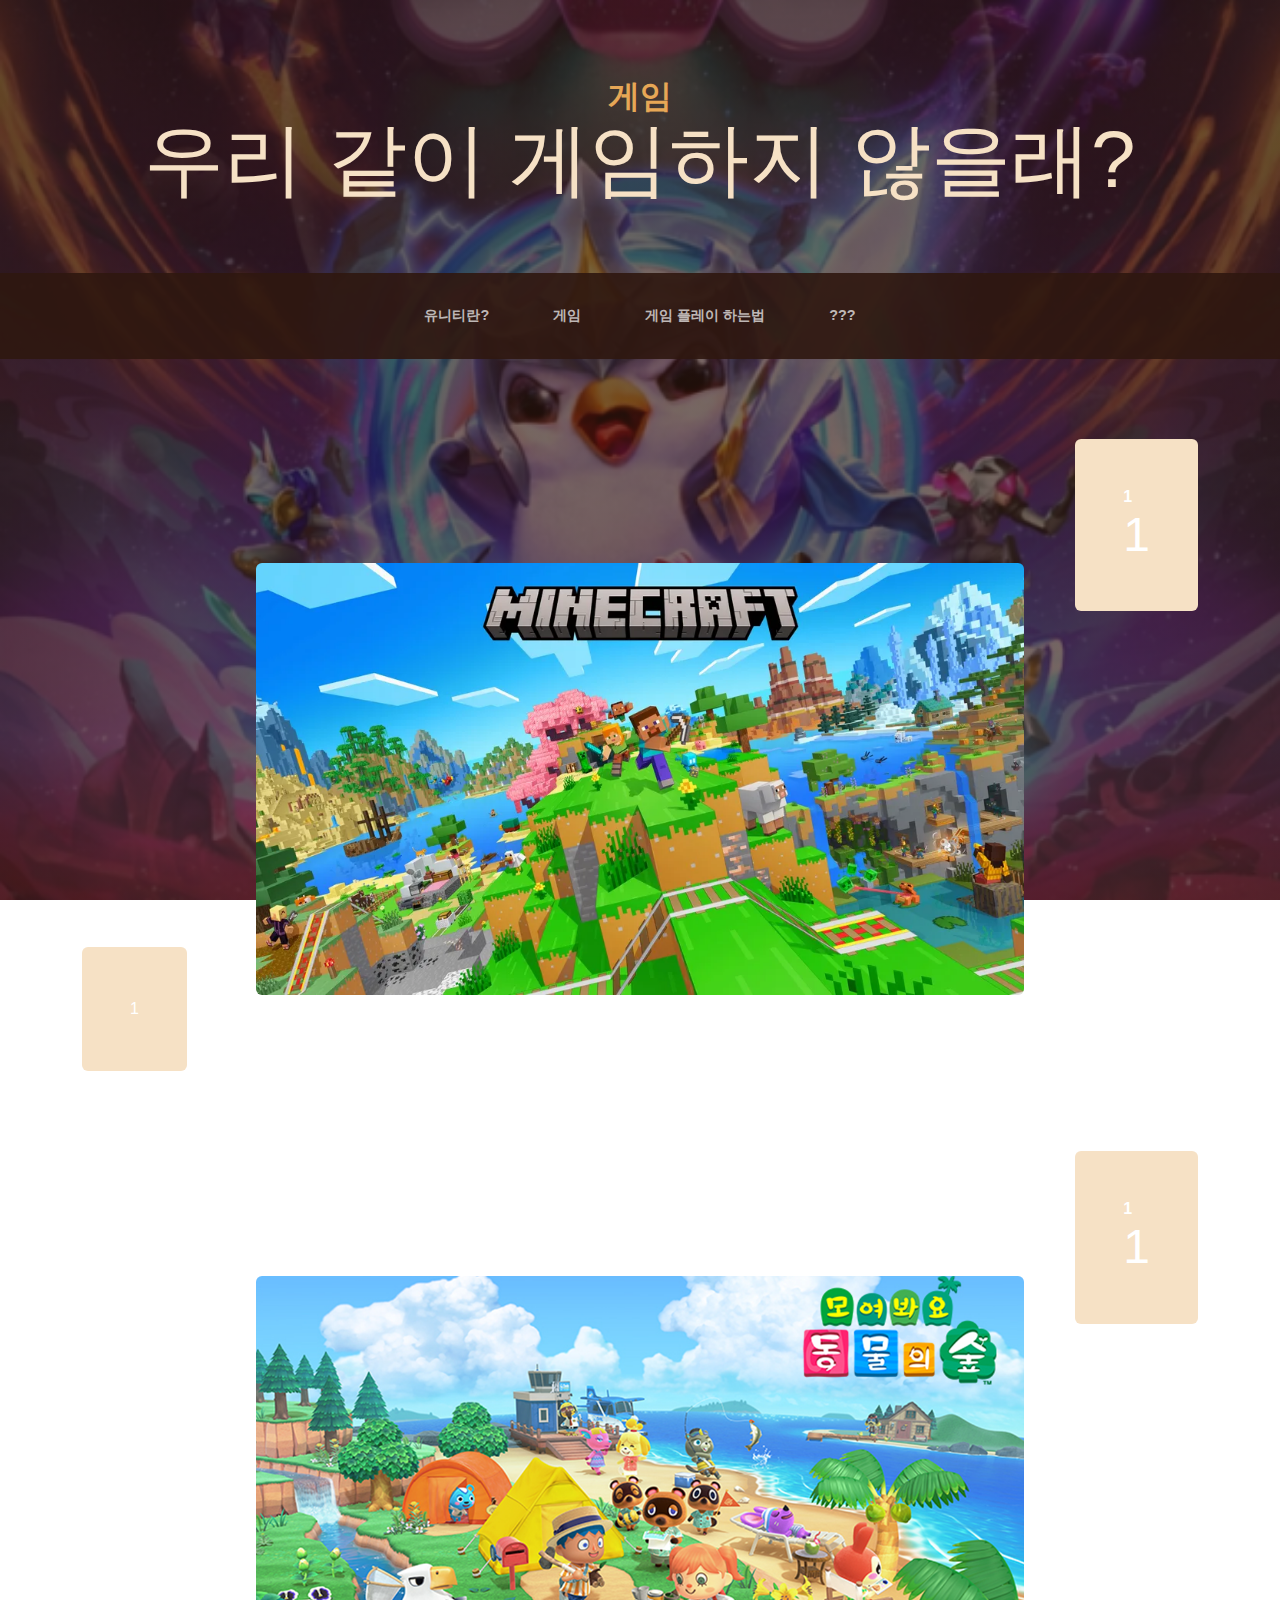
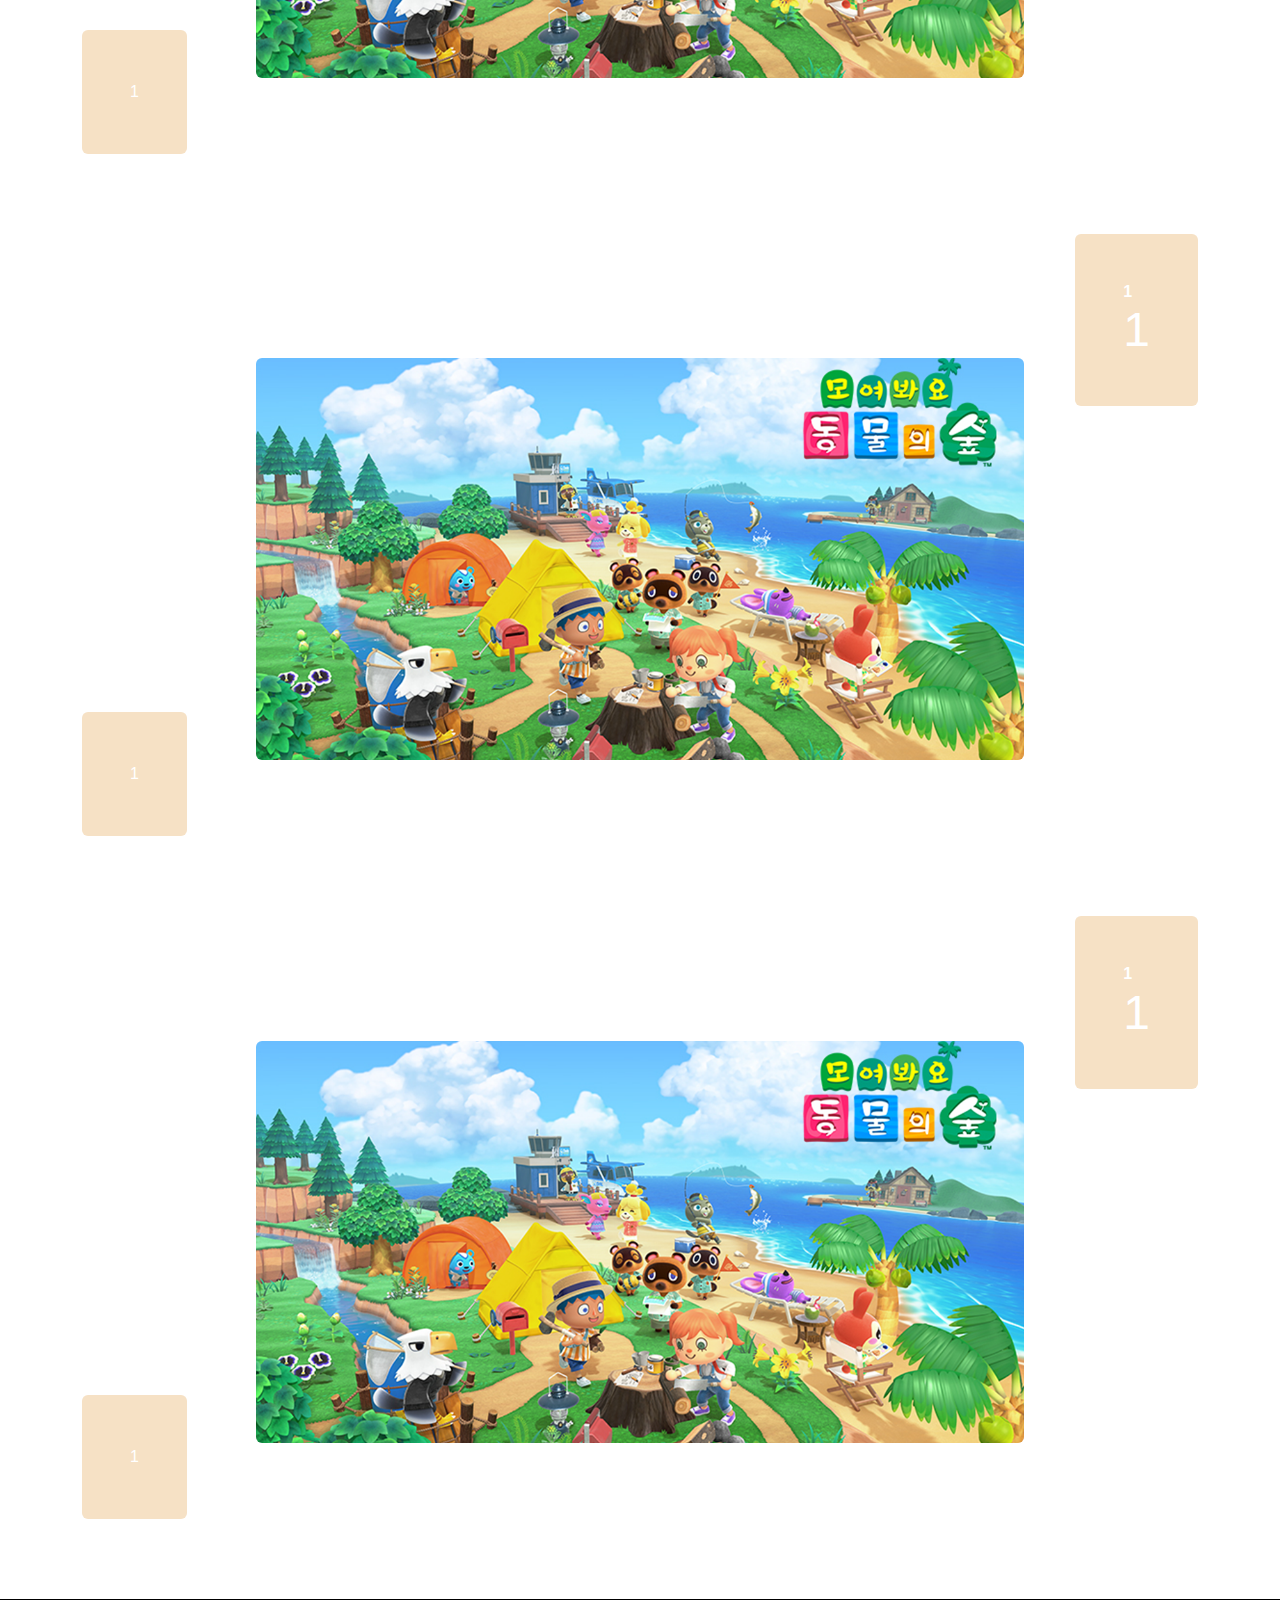
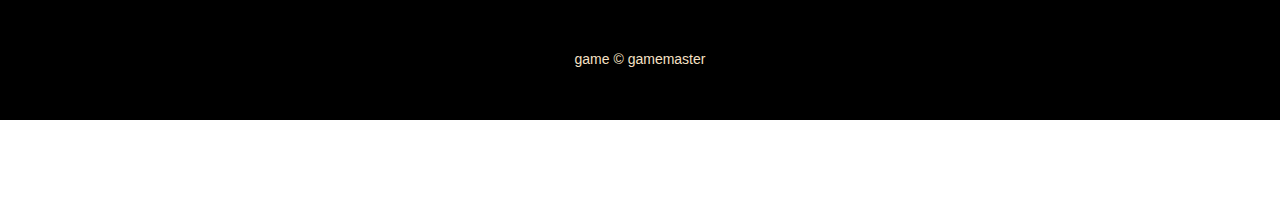
<file: products.html>
<!DOCTYPE html>
<html lang="en">
    <head>
        <meta charset="utf-8" />
        <meta name="viewport" content="width=device-width, initial-scale=1, shrink-to-fit=no" />
        <meta name="description" content="" />
        <meta name="author" content="" />
        <title>게임 플레이 하는법</title>
        <link rel="icon" type="image/x-icon" href="assets/favicon.ico" />
        <link href="css/styles.css" rel="stylesheet" />
    </head>
    <body>
        <header>
            <h1 class="site-heading text-center text-faded d-none d-lg-block">
                <span class="site-heading-upper text-primary mb-3">게임</span>
                <span class="site-heading-lower">우리 같이 게임하지 않을래?</span>
            </h1>
        </header>
        <nav class="navbar navbar-expand-lg navbar-dark py-lg-4" id="mainNav">
            <div class="container">
                <a class="navbar-brand text-uppercase fw-bold d-lg-none" href="index.html">game</a>
                <button class="navbar-toggler" type="button" data-bs-toggle="collapse" data-bs-target="#navbarSupportedContent" aria-controls="navbarSupportedContent" aria-expanded="false" aria-label="Toggle navigation"><span class="navbar-toggler-icon"></span></button>
                <div class="collapse navbar-collapse" id="navbarSupportedContent">
                    <ul class="navbar-nav mx-auto">
                        <li class="nav-item px-lg-4"><a class="nav-link text-uppercase" href="about.html">유니티란?</a></li>
                        <li class="nav-item px-lg-4"><a class="nav-link text-uppercase" href="index.html">게임</a></li>
                        <li class="nav-item px-lg-4"><a class="nav-link text-uppercase" href="products.html">게임 플레이 하는법</a></li>
                        <li class="nav-item px-lg-4"><a class="nav-link text-uppercase" href="store.html">???</a></li>
                    </ul>
                </div>
            </div>
        </nav>
        <section class="page-section">
            <div class="container">
                <div class="product-item">
                    <div class="product-item-title d-flex">
                        <div class="bg-faded p-5 d-flex ms-auto rounded">
                            <h2 class="section-heading mb-0">
                                <span class="section-heading-upper">1</span>
                                <span class="section-heading-lower">1</span>
                            </h2>
                        </div>
                    </div>
                    <img class="product-item-img mx-auto d-flex rounded img-fluid mb-3 mb-lg-0" src="assets/img/products-01.jpg" alt="..." />
                    <div class="product-item-description d-flex me-auto">
                        <div class="bg-faded p-5 rounded"><p class="mb-0">1</p></div>
                    </div>
                </div>
            </div>
        <section class="page-section">
            <div class="container">
                <div class="product-item">
                    <div class="product-item-title d-flex">
                        <div class="bg-faded p-5 d-flex ms-auto rounded">
                            <h2 class="section-heading mb-0">
                                <span class="section-heading-upper">1</span>
                                <span class="section-heading-lower">1</span>
                            </h2>
                        </div>
                    </div>
                    <img class="product-item-img mx-auto d-flex rounded img-fluid mb-3 mb-lg-0" src="assets/img/products-03.jpg" alt="..." />
                    <div class="product-item-description d-flex me-auto">
                        <div class="bg-faded p-5 rounded"><p class="mb-0">1</p></div>
                    </div>
                </div>
            </div>
        </section>
        <section class="page-section">
            <div class="container">
                <div class="product-item">
                    <div class="product-item-title d-flex">
                        <div class="bg-faded p-5 d-flex ms-auto rounded">
                            <h2 class="section-heading mb-0">
                                <span class="section-heading-upper">1</span>
                                <span class="section-heading-lower">1</span>
                            </h2>
                        </div>
                    </div>
                    <img class="product-item-img mx-auto d-flex rounded img-fluid mb-3 mb-lg-0" src="assets/img/products-03.jpg" alt="..." />
                    <div class="product-item-description d-flex me-auto">
                        <div class="bg-faded p-5 rounded"><p class="mb-0">1</p></div>
                    </div>
                </div>
            </div>
        </section>
        <section class="page-section">
            <div class="container">
                <div class="product-item">
                    <div class="product-item-title d-flex">
                        <div class="bg-faded p-5 d-flex ms-auto rounded">
                            <h2 class="section-heading mb-0">
                                <span class="section-heading-upper">1</span>
                                <span class="section-heading-lower">1</span>
                            </h2>
                        </div>
                    </div>
                    <img class="product-item-img mx-auto d-flex rounded img-fluid mb-3 mb-lg-0" src="assets/img/products-03.jpg" alt="..." />
                    <div class="product-item-description d-flex me-auto">
                        <div class="bg-faded p-5 rounded"><p class="mb-0">1</p></div>
                    </div>
                </div>
            </div>
        </section>
        <footer class="footer text-faded text-center py-5">
            <div class="container"><p class="m-0 small">game &copy; gamemaster</p></div>
        </footer>
        <script src="js/scripts.js"></script>
    </body>
</html>
</file>
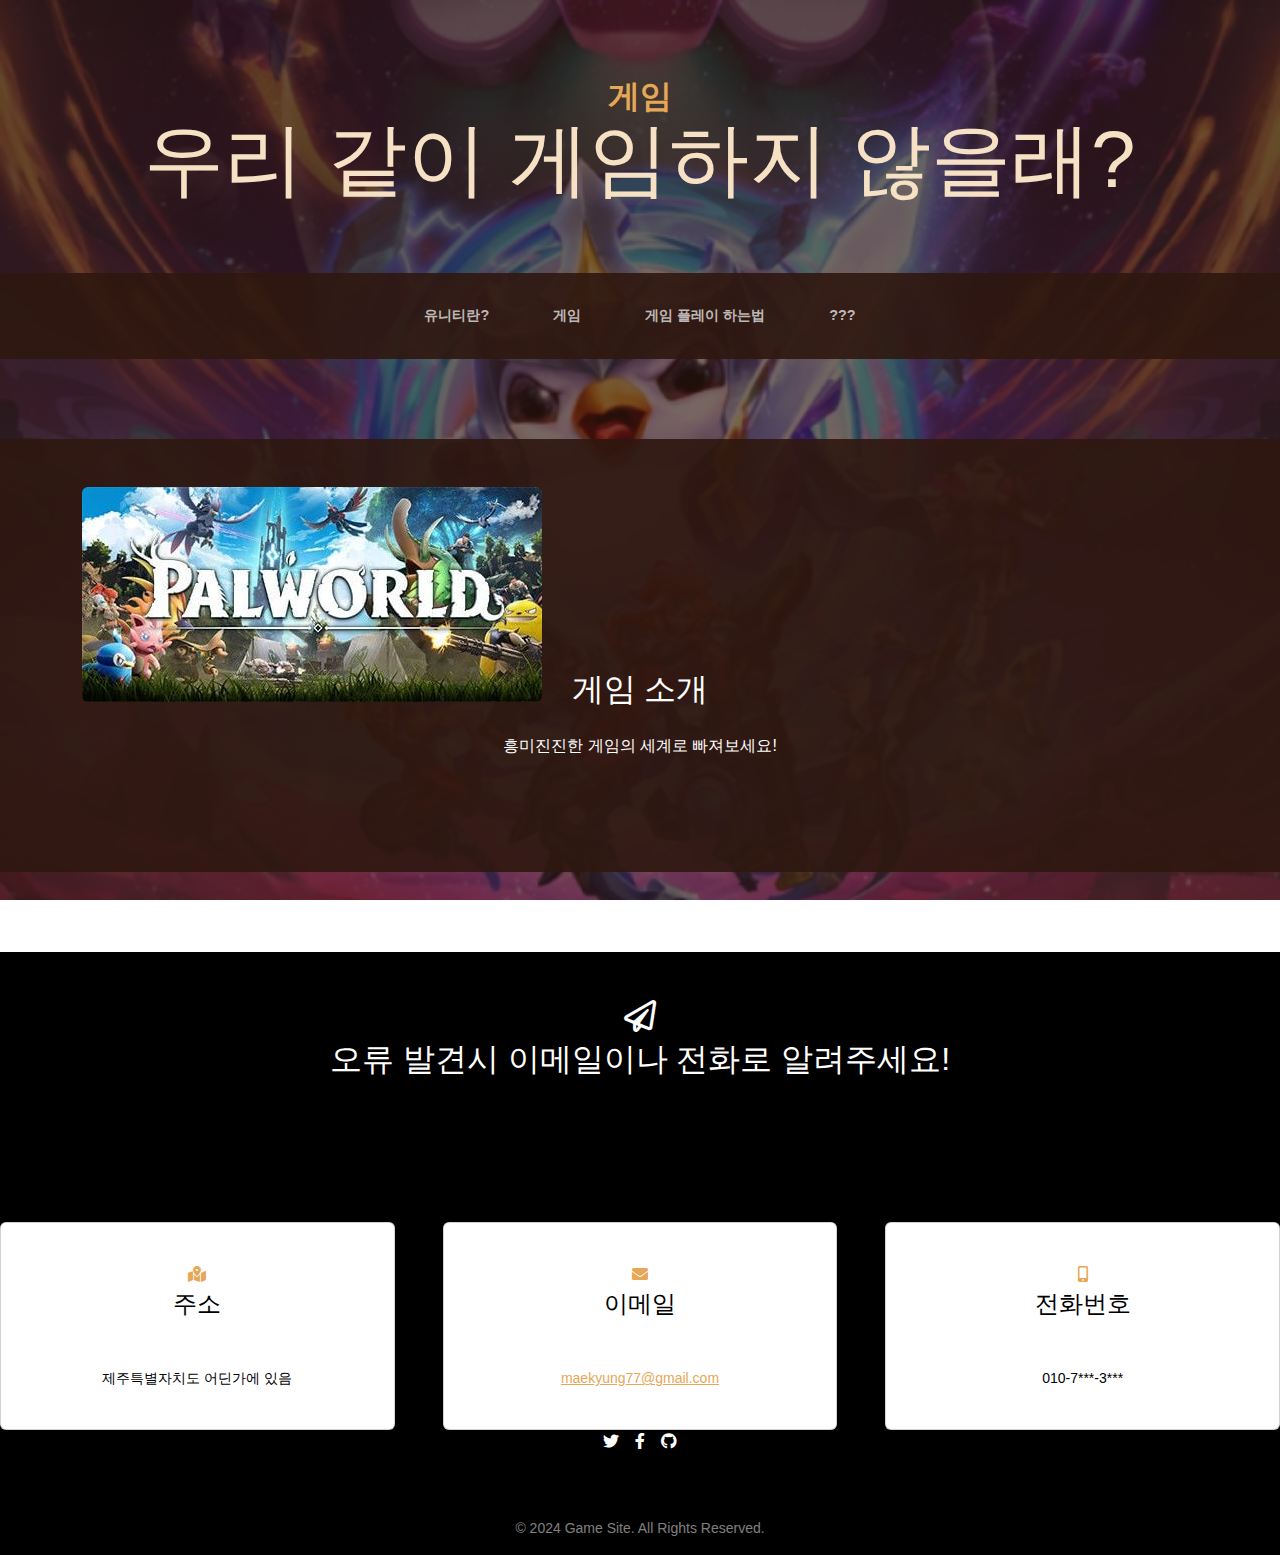
<file: store.html>
<!DOCTYPE html>
<html lang="en">
<head>
    <meta charset="utf-8" />
    <meta name="viewport" content="width=device-width, initial-scale=1, shrink-to-fit=no" />
    <meta name="description" content="Join us to explore exciting games and enjoy a gaming experience together!" />
    <meta name="author" content="Game Site" />
    <title>???</title>
    <link rel="icon" type="image/x-icon" href="assets/favicon.ico" />
    <link href="css/styles.css" rel="stylesheet" />
    <link href="https://cdnjs.cloudflare.com/ajax/libs/font-awesome/5.15.4/css/all.min.css" rel="stylesheet" />
</head>
<body>
    <header>
        <h1 class="site-heading text-center text-faded d-none d-lg-block">
            <span class="site-heading-upper text-primary mb-3">게임</span>
            <span class="site-heading-lower">우리 같이 게임하지 않을래?</span>
        </h1>
    </header>
    <nav class="navbar navbar-expand-lg" style="background-color: #2F170FE6; padding-top: 1.5rem; padding-bottom: 1.5rem;" id="mainNav">
        <div class="container">
            <a class="navbar-brand text-uppercase fw-bold d-lg-none" href="index.html">Game</a>
            <button class="navbar-toggler" type="button" data-bs-toggle="collapse" data-bs-target="#navbarSupportedContent" aria-controls="navbarSupportedContent" aria-expanded="false" aria-label="Toggle navigation">
                <span class="navbar-toggler-icon"></span>
            </button>
            <div class="collapse navbar-collapse" id="navbarSupportedContent">
                <ul class="navbar-nav mx-auto">
                    <li class="nav-item px-lg-4"><a class="nav-link text-uppercase" href="about.html">유니티란?</a></li>
                    <li class="nav-item px-lg-4"><a class="nav-link text-uppercase" href="index.html">게임</a></li>
                    <li class="nav-item px-lg-4"><a class="nav-link text-uppercase" href="products.html">게임 플레이 하는법</a></li>
                    <li class="nav-item px-lg-4"><a class="nav-link text-uppercase" href="store.html">???</a></li>
                </ul>
            </div>
        </div>
    </nav>    
    <section class="page-section about-heading py-5" style="background-color: #2F170FE6; color: white;">
        <div class="container">
            <img class="img-fluid rounded about-heading-img mb-3 mb-lg-0" src="assets/img/about.jpg" alt="..." />
            <div class="about-heading-content text-center">
                <div class="rounded p-5">
                    <h2 class="section-heading mb-4">게임 소개</h2>
                    <p>흥미진진한 게임의 세계로 빠져보세요!</p>
                </div>
            </div>
        </div>
    </section>    
    <section class="signup-section text-white py-5" id="signup" style="background-color: black;">
        <div class="container px-4 px-lg-5 text-center">
            <i class="far fa-paper-plane fa-2x mb-2"></i>
            <h2 class="mb-5">오류 발견시 이메일이나 전화로 알려주세요!</h2>
        </div>
    </section> 
    <section class="signup-section text-white py-5" id="signup" style="background-color: black;">   
            <div class="row gx-4 gx-lg-5">
                <div class="col-md-4 mb-3 mb-md-0">
                    <div class="card py-4 h-100">
                        <div class="card-body text-center">
                            <i class="fas fa-map-marked-alt text-primary mb-2"></i>
                            <h4 class="text-uppercase m-0" style="color: black;">주소</h4>
                            <hr class="my-4 mx-auto" />
                            <div class="small" style="color: black;">제주특별자치도 어딘가에 있음</div>
                        </div>
                    </div>
                </div>
                <div class="col-md-4 mb-3 mb-md-0">
                    <div class="card py-4 h-100">
                        <div class="card-body text-center">
                            <i class="fas fa-envelope text-primary mb-2"></i>
                            <h4 class="text-uppercase m-0" style="color: black;">이메일</h4>
                            <hr class="my-4 mx-auto" />
                            <div class="small" style="color: black;"><a href="mailto:maekyung77@gmail.com">maekyung77@gmail.com</a></div>
                        </div>
                    </div>
                </div>
                <div class="col-md-4 mb-3 mb-md-0">
                    <div class="card py-4 h-100">
                        <div class="card-body text-center">
                            <i class="fas fa-mobile-alt text-primary mb-2"></i>
                            <h4 class="text-uppercase m-0" style="color: black;">전화번호</h4>
                            <hr class="my-4 mx-auto" />
                            <div class="small" style="color: black;">010-7***-3***</div>
                        </div>
                    </div>
                </div>
            </div>
            <div class="social d-flex justify-content-center">
                <a class="mx-2 text-white" href="#!"><i class="fab fa-twitter"></i></a>
                <a class="mx-2 text-white" href="#!"><i class="fab fa-facebook-f"></i></a>
                <a class="mx-2 text-white" href="#!"><i class="fab fa-github"></i></a>
            </div>
        </div>
    </section>
    <footer class="footer bg-black small text-center text-white-50 py-3" style="background-color: black;">
        <div class="container">© 2024 Game Site. All Rights Reserved.</div>
    </footer>
    <script src="js/scripts.js"></script>
</body>
</html>
</file>
<file: css/styles.css>
:root {
  --bs-blue: #0d6efd;
  --bs-indigo: #6610f2;
  --bs-purple: #6f42c1;
  --bs-pink: #d63384;
  --bs-red: #dc3545;
  --bs-orange: #fd7e14;
  --bs-yellow: #ffc107;
  --bs-green: #198754;
  --bs-teal: #20c997;
  --bs-cyan: #0dcaf0;
  --bs-black: #000;
  --bs-white: #fff;
  --bs-gray: #6c757d;
  --bs-gray-dark: #343a40;
  --bs-gray-100: #f8f9fa;
  --bs-gray-200: #e9ecef;
  --bs-gray-300: #dee2e6;
  --bs-gray-400: #ced4da;
  --bs-gray-500: #adb5bd;
  --bs-gray-600: #6c757d;
  --bs-gray-700: #495057;
  --bs-gray-800: #343a40;
  --bs-gray-900: #212529;
  --bs-primary: #e6a756;
  --bs-secondary: #2F170F;
  --bs-success: #198754;
  --bs-info: #0dcaf0;
  --bs-warning: #ffc107;
  --bs-danger: #dc3545;
  --bs-light: #f8f9fa;
  --bs-dark: #212529;
  --bs-primary-rgb: 230, 167, 86;
  --bs-secondary-rgb: 47, 23, 15;
  --bs-success-rgb: 25, 135, 84;
  --bs-info-rgb: 13, 202, 240;
  --bs-warning-rgb: 255, 193, 7;
  --bs-danger-rgb: 220, 53, 69;
  --bs-light-rgb: 248, 249, 250;
  --bs-dark-rgb: 33, 37, 41;
  --bs-white-rgb: 255, 255, 255;
  --bs-black-rgb: 0, 0, 0;
  --bs-body-color-rgb: 33, 37, 41;
  --bs-body-bg-rgb: 255, 255, 255;
  --bs-font-sans-serif: system-ui, -apple-system, "Segoe UI", Roboto, "Helvetica Neue", "Noto Sans", "Liberation Sans", Arial, sans-serif, "Apple Color Emoji", "Segoe UI Emoji", "Segoe UI Symbol", "Noto Color Emoji";
  --bs-font-monospace: SFMono-Regular, Menlo, Monaco, Consolas, "Liberation Mono", "Courier New", monospace;
  --bs-gradient: linear-gradient(180deg, rgba(255, 255, 255, 0.15), rgba(255, 255, 255, 0));
  --bs-body-font-family: Lora, -apple-system, BlinkMacSystemFont, Segoe UI, Roboto, Helvetica Neue, Arial, sans-serif, Apple Color Emoji, Segoe UI Emoji, Segoe UI Symbol, Noto Color Emoji;
  --bs-body-font-size: 1rem;
  --bs-body-font-weight: 400;
  --bs-body-line-height: 1.5;
  --bs-body-color: #212529;
  --bs-body-bg: #fff;
  --bs-border-width: 1px;
  --bs-border-style: solid;
  --bs-border-color: #dee2e6;
  --bs-border-color-translucent: rgba(0, 0, 0, 0.175);
  --bs-border-radius: 0.375rem;
  --bs-border-radius-sm: 0.25rem;
  --bs-border-radius-lg: 0.5rem;
  --bs-border-radius-xl: 1rem;
  --bs-border-radius-2xl: 2rem;
  --bs-border-radius-pill: 50rem;
  --bs-link-color: #e6a756;
  --bs-link-hover-color: #b88645;
  --bs-code-color: #d63384;
  --bs-highlight-bg: #fff3cd;
}

*,
*::before,
*::after {
  box-sizing: border-box;
}

@media (prefers-reduced-motion: no-preference) {
  :root {
    scroll-behavior: smooth;
  }
}

body {
  margin: 0;
  font-family: var(--bs-body-font-family);
  font-size: var(--bs-body-font-size);
  font-weight: var(--bs-body-font-weight);
  line-height: var(--bs-body-line-height);
  color: var(--bs-body-color);
  text-align: var(--bs-body-text-align);
  background-color: var(--bs-body-bg);
  -webkit-text-size-adjust: 100%;
  -webkit-tap-highlight-color: rgba(0, 0, 0, 0);
}

hr {
  margin: 1rem 0;
  color: inherit;
  border: 0;
  border-top: 1px solid;
  opacity: 0.25;
}

h6, .h6, h5, .h5, h4, .h4, h3, .h3, h2, .h2, h1, .h1 {
  margin-top: 0;
  margin-bottom: 0.5rem;
  font-family: "Raleway", -apple-system, BlinkMacSystemFont, "Segoe UI", Roboto, "Helvetica Neue", Arial, sans-serif, "Apple Color Emoji", "Segoe UI Emoji", "Segoe UI Symbol", "Noto Color Emoji";
  font-weight: 500;
  line-height: 1.2;
}

h1, .h1 {
  font-size: calc(1.375rem + 1.5vw);
}
@media (min-width: 1200px) {
  h1, .h1 {
    font-size: 2.5rem;
  }
}

h2, .h2 {
  font-size: calc(1.325rem + 0.9vw);
}
@media (min-width: 1200px) {
  h2, .h2 {
    font-size: 2rem;
  }
}

h3, .h3 {
  font-size: calc(1.3rem + 0.6vw);
}
@media (min-width: 1200px) {
  h3, .h3 {
    font-size: 1.75rem;
  }
}

h4, .h4 {
  font-size: calc(1.275rem + 0.3vw);
}
@media (min-width: 1200px) {
  h4, .h4 {
    font-size: 1.5rem;
  }
}

h5, .h5 {
  font-size: 1.25rem;
}

h6, .h6 {
  font-size: 1rem;
}

p {
  margin-top: 0;
  margin-bottom: 1rem;
}

abbr[title] {
  -webkit-text-decoration: underline dotted;
          text-decoration: underline dotted;
  cursor: help;
  -webkit-text-decoration-skip-ink: none;
          text-decoration-skip-ink: none;
}

address {
  margin-bottom: 1rem;
  font-style: normal;
  line-height: inherit;
}

ol,
ul {
  padding-left: 2rem;
}

ol,
ul,
dl {
  margin-top: 0;
  margin-bottom: 1rem;
}

ol ol,
ul ul,
ol ul,
ul ol {
  margin-bottom: 0;
}

dt {
  font-weight: 700;
}

dd {
  margin-bottom: 0.5rem;
  margin-left: 0;
}

blockquote {
  margin: 0 0 1rem;
}

b,
strong {
  font-weight: bolder;
}

small, .small {
  font-size: 0.875em;
}

mark, .mark {
  padding: 0.1875em;
  background-color: var(--bs-highlight-bg);
}

sub,
sup {
  position: relative;
  font-size: 0.75em;
  line-height: 0;
  vertical-align: baseline;
}

sub {
  bottom: -0.25em;
}

sup {
  top: -0.5em;
}

a {
  color: var(--bs-link-color);
  text-decoration: underline;
}
a:hover {
  color: var(--bs-link-hover-color);
}

a:not([href]):not([class]), a:not([href]):not([class]):hover {
  color: inherit;
  text-decoration: none;
}

pre,
code,
kbd,
samp {
  font-family: var(--bs-font-monospace);
  font-size: 1em;
}

pre {
  display: block;
  margin-top: 0;
  margin-bottom: 1rem;
  overflow: auto;
  font-size: 0.875em;
}
pre code {
  font-size: inherit;
  color: inherit;
  word-break: normal;
}

code {
  font-size: 0.875em;
  color: var(--bs-code-color);
  word-wrap: break-word;
}
a > code {
  color: inherit;
}

kbd {
  padding: 0.1875rem 0.375rem;
  font-size: 0.875em;
  color: var(--bs-body-bg);
  background-color: var(--bs-body-color);
  border-radius: 0.25rem;
}
kbd kbd {
  padding: 0;
  font-size: 1em;
}

figure {
  margin: 0 0 1rem;
}

img,
svg {
  vertical-align: middle;
}

table {
  caption-side: bottom;
  border-collapse: collapse;
}

caption {
  padding-top: 0.5rem;
  padding-bottom: 0.5rem;
  color: #6c757d;
  text-align: left;
}

th {
  text-align: inherit;
  text-align: -webkit-match-parent;
}

thead,
tbody,
tfoot,
tr,
td,
th {
  border-color: inherit;
  border-style: solid;
  border-width: 0;
}

label {
  display: inline-block;
}

button {
  border-radius: 0;
}

button:focus:not(:focus-visible) {
  outline: 0;
}

input,
button,
select,
optgroup,
textarea {
  margin: 0;
  font-family: inherit;
  font-size: inherit;
  line-height: inherit;
}

button,
select {
  text-transform: none;
}

[role=button] {
  cursor: pointer;
}

select {
  word-wrap: normal;
}
select:disabled {
  opacity: 1;
}

[list]:not([type=date]):not([type=datetime-local]):not([type=month]):not([type=week]):not([type=time])::-webkit-calendar-picker-indicator {
  display: none !important;
}

button,
[type=button],
[type=reset],
[type=submit] {
  -webkit-appearance: button;
}
button:not(:disabled),
[type=button]:not(:disabled),
[type=reset]:not(:disabled),
[type=submit]:not(:disabled) {
  cursor: pointer;
}

::-moz-focus-inner {
  padding: 0;
  border-style: none;
}

textarea {
  resize: vertical;
}

fieldset {
  min-width: 0;
  padding: 0;
  margin: 0;
  border: 0;
}

legend {
  float: left;
  width: 100%;
  padding: 0;
  margin-bottom: 0.5rem;
  font-size: calc(1.275rem + 0.3vw);
  line-height: inherit;
}
@media (min-width: 1200px) {
  legend {
    font-size: 1.5rem;
  }
}
legend + * {
  clear: left;
}

::-webkit-datetime-edit-fields-wrapper,
::-webkit-datetime-edit-text,
::-webkit-datetime-edit-minute,
::-webkit-datetime-edit-hour-field,
::-webkit-datetime-edit-day-field,
::-webkit-datetime-edit-month-field,
::-webkit-datetime-edit-year-field {
  padding: 0;
}

::-webkit-inner-spin-button {
  height: auto;
}

[type=search] {
  outline-offset: -2px;
  -webkit-appearance: textfield;
}

/* rtl:raw:
[type="tel"],
[type="url"],
[type="email"],
[type="number"] {
  direction: ltr;
}
*/
::-webkit-search-decoration {
  -webkit-appearance: none;
}

::-webkit-color-swatch-wrapper {
  padding: 0;
}

::file-selector-button {
  font: inherit;
  -webkit-appearance: button;
}

output {
  display: inline-block;
}

iframe {
  border: 0;
}

summary {
  display: list-item;
  cursor: pointer;
}

progress {
  vertical-align: baseline;
}

[hidden] {
  display: none !important;
}

.lead {
  font-size: 1.25rem;
  font-weight: 300;
}

.display-1 {
  font-size: calc(1.625rem + 4.5vw);
  font-weight: 300;
  line-height: 1.2;
}
@media (min-width: 1200px) {
  .display-1 {
    font-size: 5rem;
  }
}

.display-2 {
  font-size: calc(1.575rem + 3.9vw);
  font-weight: 300;
  line-height: 1.2;
}
@media (min-width: 1200px) {
  .display-2 {
    font-size: 4.5rem;
  }
}

.display-3 {
  font-size: calc(1.525rem + 3.3vw);
  font-weight: 300;
  line-height: 1.2;
}
@media (min-width: 1200px) {
  .display-3 {
    font-size: 4rem;
  }
}

.display-4 {
  font-size: calc(1.475rem + 2.7vw);
  font-weight: 300;
  line-height: 1.2;
}
@media (min-width: 1200px) {
  .display-4 {
    font-size: 3.5rem;
  }
}

.display-5 {
  font-size: calc(1.425rem + 2.1vw);
  font-weight: 300;
  line-height: 1.2;
}
@media (min-width: 1200px) {
  .display-5 {
    font-size: 3rem;
  }
}

.display-6 {
  font-size: calc(1.375rem + 1.5vw);
  font-weight: 300;
  line-height: 1.2;
}
@media (min-width: 1200px) {
  .display-6 {
    font-size: 2.5rem;
  }
}

.list-unstyled {
  padding-left: 0;
  list-style: none;
}

.list-inline {
  padding-left: 0;
  list-style: none;
}

.list-inline-item {
  display: inline-block;
}
.list-inline-item:not(:last-child) {
  margin-right: 0.5rem;
}

.initialism {
  font-size: 0.875em;
  text-transform: uppercase;
}

.blockquote {
  margin-bottom: 1rem;
  font-size: 1.25rem;
}
.blockquote > :last-child {
  margin-bottom: 0;
}

.blockquote-footer {
  margin-top: -1rem;
  margin-bottom: 1rem;
  font-size: 0.875em;
  color: #6c757d;
}
.blockquote-footer::before {
  content: "— ";
}

.img-fluid {
  max-width: 100%;
  height: auto;
}

.img-thumbnail {
  padding: 0.25rem;
  background-color: #fff;
  border: 1px solid var(--bs-border-color);
  border-radius: 0.375rem;
  max-width: 100%;
  height: auto;
}

.figure {
  display: inline-block;
}

.figure-img {
  margin-bottom: 0.5rem;
  line-height: 1;
}

.figure-caption {
  font-size: 0.875em;
  color: #6c757d;
}

.container,
.container-fluid,
.container-xxl,
.container-xl,
.container-lg,
.container-md,
.container-sm {
  --bs-gutter-x: 1.5rem;
  --bs-gutter-y: 0;
  width: 100%;
  padding-right: calc(var(--bs-gutter-x) * 0.5);
  padding-left: calc(var(--bs-gutter-x) * 0.5);
  margin-right: auto;
  margin-left: auto;
}

@media (min-width: 576px) {
  .container-sm, .container {
    max-width: 540px;
  }
}
@media (min-width: 768px) {
  .container-md, .container-sm, .container {
    max-width: 720px;
  }
}
@media (min-width: 992px) {
  .container-lg, .container-md, .container-sm, .container {
    max-width: 960px;
  }
}
@media (min-width: 1200px) {
  .container-xl, .container-lg, .container-md, .container-sm, .container {
    max-width: 1140px;
  }
}
@media (min-width: 1400px) {
  .container-xxl, .container-xl, .container-lg, .container-md, .container-sm, .container {
    max-width: 1320px;
  }
}
.row {
  --bs-gutter-x: 1.5rem;
  --bs-gutter-y: 0;
  display: flex;
  flex-wrap: wrap;
  margin-top: calc(-1 * var(--bs-gutter-y));
  margin-right: calc(-0.5 * var(--bs-gutter-x));
  margin-left: calc(-0.5 * var(--bs-gutter-x));
}
.row > * {
  flex-shrink: 0;
  width: 100%;
  max-width: 100%;
  padding-right: calc(var(--bs-gutter-x) * 0.5);
  padding-left: calc(var(--bs-gutter-x) * 0.5);
  margin-top: var(--bs-gutter-y);
}

.col {
  flex: 1 0 0%;
}

.row-cols-auto > * {
  flex: 0 0 auto;
  width: auto;
}

.row-cols-1 > * {
  flex: 0 0 auto;
  width: 100%;
}

.row-cols-2 > * {
  flex: 0 0 auto;
  width: 50%;
}

.row-cols-3 > * {
  flex: 0 0 auto;
  width: 33.3333333333%;
}

.row-cols-4 > * {
  flex: 0 0 auto;
  width: 25%;
}

.row-cols-5 > * {
  flex: 0 0 auto;
  width: 20%;
}

.row-cols-6 > * {
  flex: 0 0 auto;
  width: 16.6666666667%;
}

.col-auto {
  flex: 0 0 auto;
  width: auto;
}

.col-1 {
  flex: 0 0 auto;
  width: 8.33333333%;
}

.col-2 {
  flex: 0 0 auto;
  width: 16.66666667%;
}

.col-3 {
  flex: 0 0 auto;
  width: 25%;
}

.col-4 {
  flex: 0 0 auto;
  width: 33.33333333%;
}

.col-5 {
  flex: 0 0 auto;
  width: 41.66666667%;
}

.col-6 {
  flex: 0 0 auto;
  width: 50%;
}

.col-7 {
  flex: 0 0 auto;
  width: 58.33333333%;
}

.col-8 {
  flex: 0 0 auto;
  width: 66.66666667%;
}

.col-9 {
  flex: 0 0 auto;
  width: 75%;
}

.col-10 {
  flex: 0 0 auto;
  width: 83.33333333%;
}

.col-11 {
  flex: 0 0 auto;
  width: 91.66666667%;
}

.col-12 {
  flex: 0 0 auto;
  width: 100%;
}

.offset-1 {
  margin-left: 8.33333333%;
}

.offset-2 {
  margin-left: 16.66666667%;
}

.offset-3 {
  margin-left: 25%;
}

.offset-4 {
  margin-left: 33.33333333%;
}

.offset-5 {
  margin-left: 41.66666667%;
}

.offset-6 {
  margin-left: 50%;
}

.offset-7 {
  margin-left: 58.33333333%;
}

.offset-8 {
  margin-left: 66.66666667%;
}

.offset-9 {
  margin-left: 75%;
}

.offset-10 {
  margin-left: 83.33333333%;
}

.offset-11 {
  margin-left: 91.66666667%;
}

.g-0,
.gx-0 {
  --bs-gutter-x: 0;
}

.g-0,
.gy-0 {
  --bs-gutter-y: 0;
}

.g-1,
.gx-1 {
  --bs-gutter-x: 0.25rem;
}

.g-1,
.gy-1 {
  --bs-gutter-y: 0.25rem;
}

.g-2,
.gx-2 {
  --bs-gutter-x: 0.5rem;
}

.g-2,
.gy-2 {
  --bs-gutter-y: 0.5rem;
}

.g-3,
.gx-3 {
  --bs-gutter-x: 1rem;
}

.g-3,
.gy-3 {
  --bs-gutter-y: 1rem;
}

.g-4,
.gx-4 {
  --bs-gutter-x: 1.5rem;
}

.g-4,
.gy-4 {
  --bs-gutter-y: 1.5rem;
}

.g-5,
.gx-5 {
  --bs-gutter-x: 3rem;
}

.g-5,
.gy-5 {
  --bs-gutter-y: 3rem;
}

@media (min-width: 576px) {
  .col-sm {
    flex: 1 0 0%;
  }
  .row-cols-sm-auto > * {
    flex: 0 0 auto;
    width: auto;
  }
  .row-cols-sm-1 > * {
    flex: 0 0 auto;
    width: 100%;
  }
  .row-cols-sm-2 > * {
    flex: 0 0 auto;
    width: 50%;
  }
  .row-cols-sm-3 > * {
    flex: 0 0 auto;
    width: 33.3333333333%;
  }
  .row-cols-sm-4 > * {
    flex: 0 0 auto;
    width: 25%;
  }
  .row-cols-sm-5 > * {
    flex: 0 0 auto;
    width: 20%;
  }
  .row-cols-sm-6 > * {
    flex: 0 0 auto;
    width: 16.6666666667%;
  }
  .col-sm-auto {
    flex: 0 0 auto;
    width: auto;
  }
  .col-sm-1 {
    flex: 0 0 auto;
    width: 8.33333333%;
  }
  .col-sm-2 {
    flex: 0 0 auto;
    width: 16.66666667%;
  }
  .col-sm-3 {
    flex: 0 0 auto;
    width: 25%;
  }
  .col-sm-4 {
    flex: 0 0 auto;
    width: 33.33333333%;
  }
  .col-sm-5 {
    flex: 0 0 auto;
    width: 41.66666667%;
  }
  .col-sm-6 {
    flex: 0 0 auto;
    width: 50%;
  }
  .col-sm-7 {
    flex: 0 0 auto;
    width: 58.33333333%;
  }
  .col-sm-8 {
    flex: 0 0 auto;
    width: 66.66666667%;
  }
  .col-sm-9 {
    flex: 0 0 auto;
    width: 75%;
  }
  .col-sm-10 {
    flex: 0 0 auto;
    width: 83.33333333%;
  }
  .col-sm-11 {
    flex: 0 0 auto;
    width: 91.66666667%;
  }
  .col-sm-12 {
    flex: 0 0 auto;
    width: 100%;
  }
  .offset-sm-0 {
    margin-left: 0;
  }
  .offset-sm-1 {
    margin-left: 8.33333333%;
  }
  .offset-sm-2 {
    margin-left: 16.66666667%;
  }
  .offset-sm-3 {
    margin-left: 25%;
  }
  .offset-sm-4 {
    margin-left: 33.33333333%;
  }
  .offset-sm-5 {
    margin-left: 41.66666667%;
  }
  .offset-sm-6 {
    margin-left: 50%;
  }
  .offset-sm-7 {
    margin-left: 58.33333333%;
  }
  .offset-sm-8 {
    margin-left: 66.66666667%;
  }
  .offset-sm-9 {
    margin-left: 75%;
  }
  .offset-sm-10 {
    margin-left: 83.33333333%;
  }
  .offset-sm-11 {
    margin-left: 91.66666667%;
  }
  .g-sm-0,
  .gx-sm-0 {
    --bs-gutter-x: 0;
  }
  .g-sm-0,
  .gy-sm-0 {
    --bs-gutter-y: 0;
  }
  .g-sm-1,
  .gx-sm-1 {
    --bs-gutter-x: 0.25rem;
  }
  .g-sm-1,
  .gy-sm-1 {
    --bs-gutter-y: 0.25rem;
  }
  .g-sm-2,
  .gx-sm-2 {
    --bs-gutter-x: 0.5rem;
  }
  .g-sm-2,
  .gy-sm-2 {
    --bs-gutter-y: 0.5rem;
  }
  .g-sm-3,
  .gx-sm-3 {
    --bs-gutter-x: 1rem;
  }
  .g-sm-3,
  .gy-sm-3 {
    --bs-gutter-y: 1rem;
  }
  .g-sm-4,
  .gx-sm-4 {
    --bs-gutter-x: 1.5rem;
  }
  .g-sm-4,
  .gy-sm-4 {
    --bs-gutter-y: 1.5rem;
  }
  .g-sm-5,
  .gx-sm-5 {
    --bs-gutter-x: 3rem;
  }
  .g-sm-5,
  .gy-sm-5 {
    --bs-gutter-y: 3rem;
  }
}
@media (min-width: 768px) {
  .col-md {
    flex: 1 0 0%;
  }
  .row-cols-md-auto > * {
    flex: 0 0 auto;
    width: auto;
  }
  .row-cols-md-1 > * {
    flex: 0 0 auto;
    width: 100%;
  }
  .row-cols-md-2 > * {
    flex: 0 0 auto;
    width: 50%;
  }
  .row-cols-md-3 > * {
    flex: 0 0 auto;
    width: 33.3333333333%;
  }
  .row-cols-md-4 > * {
    flex: 0 0 auto;
    width: 25%;
  }
  .row-cols-md-5 > * {
    flex: 0 0 auto;
    width: 20%;
  }
  .row-cols-md-6 > * {
    flex: 0 0 auto;
    width: 16.6666666667%;
  }
  .col-md-auto {
    flex: 0 0 auto;
    width: auto;
  }
  .col-md-1 {
    flex: 0 0 auto;
    width: 8.33333333%;
  }
  .col-md-2 {
    flex: 0 0 auto;
    width: 16.66666667%;
  }
  .col-md-3 {
    flex: 0 0 auto;
    width: 25%;
  }
  .col-md-4 {
    flex: 0 0 auto;
    width: 33.33333333%;
  }
  .col-md-5 {
    flex: 0 0 auto;
    width: 41.66666667%;
  }
  .col-md-6 {
    flex: 0 0 auto;
    width: 50%;
  }
  .col-md-7 {
    flex: 0 0 auto;
    width: 58.33333333%;
  }
  .col-md-8 {
    flex: 0 0 auto;
    width: 66.66666667%;
  }
  .col-md-9 {
    flex: 0 0 auto;
    width: 75%;
  }
  .col-md-10 {
    flex: 0 0 auto;
    width: 83.33333333%;
  }
  .col-md-11 {
    flex: 0 0 auto;
    width: 91.66666667%;
  }
  .col-md-12 {
    flex: 0 0 auto;
    width: 100%;
  }
  .offset-md-0 {
    margin-left: 0;
  }
  .offset-md-1 {
    margin-left: 8.33333333%;
  }
  .offset-md-2 {
    margin-left: 16.66666667%;
  }
  .offset-md-3 {
    margin-left: 25%;
  }
  .offset-md-4 {
    margin-left: 33.33333333%;
  }
  .offset-md-5 {
    margin-left: 41.66666667%;
  }
  .offset-md-6 {
    margin-left: 50%;
  }
  .offset-md-7 {
    margin-left: 58.33333333%;
  }
  .offset-md-8 {
    margin-left: 66.66666667%;
  }
  .offset-md-9 {
    margin-left: 75%;
  }
  .offset-md-10 {
    margin-left: 83.33333333%;
  }
  .offset-md-11 {
    margin-left: 91.66666667%;
  }
  .g-md-0,
  .gx-md-0 {
    --bs-gutter-x: 0;
  }
  .g-md-0,
  .gy-md-0 {
    --bs-gutter-y: 0;
  }
  .g-md-1,
  .gx-md-1 {
    --bs-gutter-x: 0.25rem;
  }
  .g-md-1,
  .gy-md-1 {
    --bs-gutter-y: 0.25rem;
  }
  .g-md-2,
  .gx-md-2 {
    --bs-gutter-x: 0.5rem;
  }
  .g-md-2,
  .gy-md-2 {
    --bs-gutter-y: 0.5rem;
  }
  .g-md-3,
  .gx-md-3 {
    --bs-gutter-x: 1rem;
  }
  .g-md-3,
  .gy-md-3 {
    --bs-gutter-y: 1rem;
  }
  .g-md-4,
  .gx-md-4 {
    --bs-gutter-x: 1.5rem;
  }
  .g-md-4,
  .gy-md-4 {
    --bs-gutter-y: 1.5rem;
  }
  .g-md-5,
  .gx-md-5 {
    --bs-gutter-x: 3rem;
  }
  .g-md-5,
  .gy-md-5 {
    --bs-gutter-y: 3rem;
  }
}
@media (min-width: 992px) {
  .col-lg {
    flex: 1 0 0%;
  }
  .row-cols-lg-auto > * {
    flex: 0 0 auto;
    width: auto;
  }
  .row-cols-lg-1 > * {
    flex: 0 0 auto;
    width: 100%;
  }
  .row-cols-lg-2 > * {
    flex: 0 0 auto;
    width: 50%;
  }
  .row-cols-lg-3 > * {
    flex: 0 0 auto;
    width: 33.3333333333%;
  }
  .row-cols-lg-4 > * {
    flex: 0 0 auto;
    width: 25%;
  }
  .row-cols-lg-5 > * {
    flex: 0 0 auto;
    width: 20%;
  }
  .row-cols-lg-6 > * {
    flex: 0 0 auto;
    width: 16.6666666667%;
  }
  .col-lg-auto {
    flex: 0 0 auto;
    width: auto;
  }
  .col-lg-1 {
    flex: 0 0 auto;
    width: 8.33333333%;
  }
  .col-lg-2 {
    flex: 0 0 auto;
    width: 16.66666667%;
  }
  .col-lg-3 {
    flex: 0 0 auto;
    width: 25%;
  }
  .col-lg-4 {
    flex: 0 0 auto;
    width: 33.33333333%;
  }
  .col-lg-5 {
    flex: 0 0 auto;
    width: 41.66666667%;
  }
  .col-lg-6 {
    flex: 0 0 auto;
    width: 50%;
  }
  .col-lg-7 {
    flex: 0 0 auto;
    width: 58.33333333%;
  }
  .col-lg-8 {
    flex: 0 0 auto;
    width: 66.66666667%;
  }
  .col-lg-9 {
    flex: 0 0 auto;
    width: 75%;
  }
  .col-lg-10 {
    flex: 0 0 auto;
    width: 83.33333333%;
  }
  .col-lg-11 {
    flex: 0 0 auto;
    width: 91.66666667%;
  }
  .col-lg-12 {
    flex: 0 0 auto;
    width: 100%;
  }
  .offset-lg-0 {
    margin-left: 0;
  }
  .offset-lg-1 {
    margin-left: 8.33333333%;
  }
  .offset-lg-2 {
    margin-left: 16.66666667%;
  }
  .offset-lg-3 {
    margin-left: 25%;
  }
  .offset-lg-4 {
    margin-left: 33.33333333%;
  }
  .offset-lg-5 {
    margin-left: 41.66666667%;
  }
  .offset-lg-6 {
    margin-left: 50%;
  }
  .offset-lg-7 {
    margin-left: 58.33333333%;
  }
  .offset-lg-8 {
    margin-left: 66.66666667%;
  }
  .offset-lg-9 {
    margin-left: 75%;
  }
  .offset-lg-10 {
    margin-left: 83.33333333%;
  }
  .offset-lg-11 {
    margin-left: 91.66666667%;
  }
  .g-lg-0,
  .gx-lg-0 {
    --bs-gutter-x: 0;
  }
  .g-lg-0,
  .gy-lg-0 {
    --bs-gutter-y: 0;
  }
  .g-lg-1,
  .gx-lg-1 {
    --bs-gutter-x: 0.25rem;
  }
  .g-lg-1,
  .gy-lg-1 {
    --bs-gutter-y: 0.25rem;
  }
  .g-lg-2,
  .gx-lg-2 {
    --bs-gutter-x: 0.5rem;
  }
  .g-lg-2,
  .gy-lg-2 {
    --bs-gutter-y: 0.5rem;
  }
  .g-lg-3,
  .gx-lg-3 {
    --bs-gutter-x: 1rem;
  }
  .g-lg-3,
  .gy-lg-3 {
    --bs-gutter-y: 1rem;
  }
  .g-lg-4,
  .gx-lg-4 {
    --bs-gutter-x: 1.5rem;
  }
  .g-lg-4,
  .gy-lg-4 {
    --bs-gutter-y: 1.5rem;
  }
  .g-lg-5,
  .gx-lg-5 {
    --bs-gutter-x: 3rem;
  }
  .g-lg-5,
  .gy-lg-5 {
    --bs-gutter-y: 3rem;
  }
}
@media (min-width: 1200px) {
  .col-xl {
    flex: 1 0 0%;
  }
  .row-cols-xl-auto > * {
    flex: 0 0 auto;
    width: auto;
  }
  .row-cols-xl-1 > * {
    flex: 0 0 auto;
    width: 100%;
  }
  .row-cols-xl-2 > * {
    flex: 0 0 auto;
    width: 50%;
  }
  .row-cols-xl-3 > * {
    flex: 0 0 auto;
    width: 33.3333333333%;
  }
  .row-cols-xl-4 > * {
    flex: 0 0 auto;
    width: 25%;
  }
  .row-cols-xl-5 > * {
    flex: 0 0 auto;
    width: 20%;
  }
  .row-cols-xl-6 > * {
    flex: 0 0 auto;
    width: 16.6666666667%;
  }
  .col-xl-auto {
    flex: 0 0 auto;
    width: auto;
  }
  .col-xl-1 {
    flex: 0 0 auto;
    width: 8.33333333%;
  }
  .col-xl-2 {
    flex: 0 0 auto;
    width: 16.66666667%;
  }
  .col-xl-3 {
    flex: 0 0 auto;
    width: 25%;
  }
  .col-xl-4 {
    flex: 0 0 auto;
    width: 33.33333333%;
  }
  .col-xl-5 {
    flex: 0 0 auto;
    width: 41.66666667%;
  }
  .col-xl-6 {
    flex: 0 0 auto;
    width: 50%;
  }
  .col-xl-7 {
    flex: 0 0 auto;
    width: 58.33333333%;
  }
  .col-xl-8 {
    flex: 0 0 auto;
    width: 66.66666667%;
  }
  .col-xl-9 {
    flex: 0 0 auto;
    width: 75%;
  }
  .col-xl-10 {
    flex: 0 0 auto;
    width: 83.33333333%;
  }
  .col-xl-11 {
    flex: 0 0 auto;
    width: 91.66666667%;
  }
  .col-xl-12 {
    flex: 0 0 auto;
    width: 100%;
  }
  .offset-xl-0 {
    margin-left: 0;
  }
  .offset-xl-1 {
    margin-left: 8.33333333%;
  }
  .offset-xl-2 {
    margin-left: 16.66666667%;
  }
  .offset-xl-3 {
    margin-left: 25%;
  }
  .offset-xl-4 {
    margin-left: 33.33333333%;
  }
  .offset-xl-5 {
    margin-left: 41.66666667%;
  }
  .offset-xl-6 {
    margin-left: 50%;
  }
  .offset-xl-7 {
    margin-left: 58.33333333%;
  }
  .offset-xl-8 {
    margin-left: 66.66666667%;
  }
  .offset-xl-9 {
    margin-left: 75%;
  }
  .offset-xl-10 {
    margin-left: 83.33333333%;
  }
  .offset-xl-11 {
    margin-left: 91.66666667%;
  }
  .g-xl-0,
  .gx-xl-0 {
    --bs-gutter-x: 0;
  }
  .g-xl-0,
  .gy-xl-0 {
    --bs-gutter-y: 0;
  }
  .g-xl-1,
  .gx-xl-1 {
    --bs-gutter-x: 0.25rem;
  }
  .g-xl-1,
  .gy-xl-1 {
    --bs-gutter-y: 0.25rem;
  }
  .g-xl-2,
  .gx-xl-2 {
    --bs-gutter-x: 0.5rem;
  }
  .g-xl-2,
  .gy-xl-2 {
    --bs-gutter-y: 0.5rem;
  }
  .g-xl-3,
  .gx-xl-3 {
    --bs-gutter-x: 1rem;
  }
  .g-xl-3,
  .gy-xl-3 {
    --bs-gutter-y: 1rem;
  }
  .g-xl-4,
  .gx-xl-4 {
    --bs-gutter-x: 1.5rem;
  }
  .g-xl-4,
  .gy-xl-4 {
    --bs-gutter-y: 1.5rem;
  }
  .g-xl-5,
  .gx-xl-5 {
    --bs-gutter-x: 3rem;
  }
  .g-xl-5,
  .gy-xl-5 {
    --bs-gutter-y: 3rem;
  }
}
@media (min-width: 1400px) {
  .col-xxl {
    flex: 1 0 0%;
  }
  .row-cols-xxl-auto > * {
    flex: 0 0 auto;
    width: auto;
  }
  .row-cols-xxl-1 > * {
    flex: 0 0 auto;
    width: 100%;
  }
  .row-cols-xxl-2 > * {
    flex: 0 0 auto;
    width: 50%;
  }
  .row-cols-xxl-3 > * {
    flex: 0 0 auto;
    width: 33.3333333333%;
  }
  .row-cols-xxl-4 > * {
    flex: 0 0 auto;
    width: 25%;
  }
  .row-cols-xxl-5 > * {
    flex: 0 0 auto;
    width: 20%;
  }
  .row-cols-xxl-6 > * {
    flex: 0 0 auto;
    width: 16.6666666667%;
  }
  .col-xxl-auto {
    flex: 0 0 auto;
    width: auto;
  }
  .col-xxl-1 {
    flex: 0 0 auto;
    width: 8.33333333%;
  }
  .col-xxl-2 {
    flex: 0 0 auto;
    width: 16.66666667%;
  }
  .col-xxl-3 {
    flex: 0 0 auto;
    width: 25%;
  }
  .col-xxl-4 {
    flex: 0 0 auto;
    width: 33.33333333%;
  }
  .col-xxl-5 {
    flex: 0 0 auto;
    width: 41.66666667%;
  }
  .col-xxl-6 {
    flex: 0 0 auto;
    width: 50%;
  }
  .col-xxl-7 {
    flex: 0 0 auto;
    width: 58.33333333%;
  }
  .col-xxl-8 {
    flex: 0 0 auto;
    width: 66.66666667%;
  }
  .col-xxl-9 {
    flex: 0 0 auto;
    width: 75%;
  }
  .col-xxl-10 {
    flex: 0 0 auto;
    width: 83.33333333%;
  }
  .col-xxl-11 {
    flex: 0 0 auto;
    width: 91.66666667%;
  }
  .col-xxl-12 {
    flex: 0 0 auto;
    width: 100%;
  }
  .offset-xxl-0 {
    margin-left: 0;
  }
  .offset-xxl-1 {
    margin-left: 8.33333333%;
  }
  .offset-xxl-2 {
    margin-left: 16.66666667%;
  }
  .offset-xxl-3 {
    margin-left: 25%;
  }
  .offset-xxl-4 {
    margin-left: 33.33333333%;
  }
  .offset-xxl-5 {
    margin-left: 41.66666667%;
  }
  .offset-xxl-6 {
    margin-left: 50%;
  }
  .offset-xxl-7 {
    margin-left: 58.33333333%;
  }
  .offset-xxl-8 {
    margin-left: 66.66666667%;
  }
  .offset-xxl-9 {
    margin-left: 75%;
  }
  .offset-xxl-10 {
    margin-left: 83.33333333%;
  }
  .offset-xxl-11 {
    margin-left: 91.66666667%;
  }
  .g-xxl-0,
  .gx-xxl-0 {
    --bs-gutter-x: 0;
  }
  .g-xxl-0,
  .gy-xxl-0 {
    --bs-gutter-y: 0;
  }
  .g-xxl-1,
  .gx-xxl-1 {
    --bs-gutter-x: 0.25rem;
  }
  .g-xxl-1,
  .gy-xxl-1 {
    --bs-gutter-y: 0.25rem;
  }
  .g-xxl-2,
  .gx-xxl-2 {
    --bs-gutter-x: 0.5rem;
  }
  .g-xxl-2,
  .gy-xxl-2 {
    --bs-gutter-y: 0.5rem;
  }
  .g-xxl-3,
  .gx-xxl-3 {
    --bs-gutter-x: 1rem;
  }
  .g-xxl-3,
  .gy-xxl-3 {
    --bs-gutter-y: 1rem;
  }
  .g-xxl-4,
  .gx-xxl-4 {
    --bs-gutter-x: 1.5rem;
  }
  .g-xxl-4,
  .gy-xxl-4 {
    --bs-gutter-y: 1.5rem;
  }
  .g-xxl-5,
  .gx-xxl-5 {
    --bs-gutter-x: 3rem;
  }
  .g-xxl-5,
  .gy-xxl-5 {
    --bs-gutter-y: 3rem;
  }
}
.table {
  --bs-table-color: var(--bs-body-color);
  --bs-table-bg: transparent;
  --bs-table-border-color: var(--bs-border-color);
  --bs-table-accent-bg: transparent;
  --bs-table-striped-color: var(--bs-body-color);
  --bs-table-striped-bg: rgba(0, 0, 0, 0.05);
  --bs-table-active-color: var(--bs-body-color);
  --bs-table-active-bg: rgba(0, 0, 0, 0.1);
  --bs-table-hover-color: var(--bs-body-color);
  --bs-table-hover-bg: rgba(0, 0, 0, 0.075);
  width: 100%;
  margin-bottom: 1rem;
  color: var(--bs-table-color);
  vertical-align: top;
  border-color: var(--bs-table-border-color);
}
.table > :not(caption) > * > * {
  padding: 0.5rem 0.5rem;
  background-color: var(--bs-table-bg);
  border-bottom-width: 1px;
  box-shadow: inset 0 0 0 9999px var(--bs-table-accent-bg);
}
.table > tbody {
  vertical-align: inherit;
}
.table > thead {
  vertical-align: bottom;
}

.table-group-divider {
  border-top: 2px solid currentcolor;
}

.caption-top {
  caption-side: top;
}

.table-sm > :not(caption) > * > * {
  padding: 0.25rem 0.25rem;
}

.table-bordered > :not(caption) > * {
  border-width: 1px 0;
}
.table-bordered > :not(caption) > * > * {
  border-width: 0 1px;
}

.table-borderless > :not(caption) > * > * {
  border-bottom-width: 0;
}
.table-borderless > :not(:first-child) {
  border-top-width: 0;
}

.table-striped > tbody > tr:nth-of-type(odd) > * {
  --bs-table-accent-bg: var(--bs-table-striped-bg);
  color: var(--bs-table-striped-color);
}

.table-striped-columns > :not(caption) > tr > :nth-child(even) {
  --bs-table-accent-bg: var(--bs-table-striped-bg);
  color: var(--bs-table-striped-color);
}

.table-active {
  --bs-table-accent-bg: var(--bs-table-active-bg);
  color: var(--bs-table-active-color);
}

.table-hover > tbody > tr:hover > * {
  --bs-table-accent-bg: var(--bs-table-hover-bg);
  color: var(--bs-table-hover-color);
}

.table-primary {
  --bs-table-color: #000;
  --bs-table-bg: #faeddd;
  --bs-table-border-color: #e1d5c7;
  --bs-table-striped-bg: #eee1d2;
  --bs-table-striped-color: #000;
  --bs-table-active-bg: #e1d5c7;
  --bs-table-active-color: #000;
  --bs-table-hover-bg: #e7dbcc;
  --bs-table-hover-color: #000;
  color: var(--bs-table-color);
  border-color: var(--bs-table-border-color);
}

.table-secondary {
  --bs-table-color: #000;
  --bs-table-bg: #d5d1cf;
  --bs-table-border-color: #c0bcba;
  --bs-table-striped-bg: #cac7c5;
  --bs-table-striped-color: #000;
  --bs-table-active-bg: #c0bcba;
  --bs-table-active-color: #000;
  --bs-table-hover-bg: #c5c1bf;
  --bs-table-hover-color: #000;
  color: var(--bs-table-color);
  border-color: var(--bs-table-border-color);
}

.table-success {
  --bs-table-color: #000;
  --bs-table-bg: #d1e7dd;
  --bs-table-border-color: #bcd0c7;
  --bs-table-striped-bg: #c7dbd2;
  --bs-table-striped-color: #000;
  --bs-table-active-bg: #bcd0c7;
  --bs-table-active-color: #000;
  --bs-table-hover-bg: #c1d6cc;
  --bs-table-hover-color: #000;
  color: var(--bs-table-color);
  border-color: var(--bs-table-border-color);
}

.table-info {
  --bs-table-color: #000;
  --bs-table-bg: #cff4fc;
  --bs-table-border-color: #badce3;
  --bs-table-striped-bg: #c5e8ef;
  --bs-table-striped-color: #000;
  --bs-table-active-bg: #badce3;
  --bs-table-active-color: #000;
  --bs-table-hover-bg: #bfe2e9;
  --bs-table-hover-color: #000;
  color: var(--bs-table-color);
  border-color: var(--bs-table-border-color);
}

.table-warning {
  --bs-table-color: #000;
  --bs-table-bg: #fff3cd;
  --bs-table-border-color: #e6dbb9;
  --bs-table-striped-bg: #f2e7c3;
  --bs-table-striped-color: #000;
  --bs-table-active-bg: #e6dbb9;
  --bs-table-active-color: #000;
  --bs-table-hover-bg: #ece1be;
  --bs-table-hover-color: #000;
  color: var(--bs-table-color);
  border-color: var(--bs-table-border-color);
}

.table-danger {
  --bs-table-color: #000;
  --bs-table-bg: #f8d7da;
  --bs-table-border-color: #dfc2c4;
  --bs-table-striped-bg: #eccccf;
  --bs-table-striped-color: #000;
  --bs-table-active-bg: #dfc2c4;
  --bs-table-active-color: #000;
  --bs-table-hover-bg: #e5c7ca;
  --bs-table-hover-color: #000;
  color: var(--bs-table-color);
  border-color: var(--bs-table-border-color);
}

.table-light {
  --bs-table-color: #000;
  --bs-table-bg: #f8f9fa;
  --bs-table-border-color: #dfe0e1;
  --bs-table-striped-bg: #ecedee;
  --bs-table-striped-color: #000;
  --bs-table-active-bg: #dfe0e1;
  --bs-table-active-color: #000;
  --bs-table-hover-bg: #e5e6e7;
  --bs-table-hover-color: #000;
  color: var(--bs-table-color);
  border-color: var(--bs-table-border-color);
}

.table-dark {
  --bs-table-color: #fff;
  --bs-table-bg: #212529;
  --bs-table-border-color: #373b3e;
  --bs-table-striped-bg: #2c3034;
  --bs-table-striped-color: #fff;
  --bs-table-active-bg: #373b3e;
  --bs-table-active-color: #fff;
  --bs-table-hover-bg: #323539;
  --bs-table-hover-color: #fff;
  color: var(--bs-table-color);
  border-color: var(--bs-table-border-color);
}

.table-responsive {
  overflow-x: auto;
  -webkit-overflow-scrolling: touch;
}

@media (max-width: 575.98px) {
  .table-responsive-sm {
    overflow-x: auto;
    -webkit-overflow-scrolling: touch;
  }
}
@media (max-width: 767.98px) {
  .table-responsive-md {
    overflow-x: auto;
    -webkit-overflow-scrolling: touch;
  }
}
@media (max-width: 991.98px) {
  .table-responsive-lg {
    overflow-x: auto;
    -webkit-overflow-scrolling: touch;
  }
}
@media (max-width: 1199.98px) {
  .table-responsive-xl {
    overflow-x: auto;
    -webkit-overflow-scrolling: touch;
  }
}
@media (max-width: 1399.98px) {
  .table-responsive-xxl {
    overflow-x: auto;
    -webkit-overflow-scrolling: touch;
  }
}
.form-label {
  margin-bottom: 0.5rem;
}

.col-form-label {
  padding-top: calc(0.375rem + 1px);
  padding-bottom: calc(0.375rem + 1px);
  margin-bottom: 0;
  font-size: inherit;
  line-height: 1.5;
}

.col-form-label-lg {
  padding-top: calc(0.5rem + 1px);
  padding-bottom: calc(0.5rem + 1px);
  font-size: 1.25rem;
}

.col-form-label-sm {
  padding-top: calc(0.25rem + 1px);
  padding-bottom: calc(0.25rem + 1px);
  font-size: 0.875rem;
}

.form-text {
  margin-top: 0.25rem;
  font-size: 0.875em;
  color: #6c757d;
}

.form-control {
  display: block;
  width: 100%;
  padding: 0.375rem 0.75rem;
  font-size: 1rem;
  font-weight: 400;
  line-height: 1.5;
  color: #212529;
  background-color: #fff;
  background-clip: padding-box;
  border: 1px solid #ced4da;
  -webkit-appearance: none;
     -moz-appearance: none;
          appearance: none;
  border-radius: 0.375rem;
  transition: border-color 0.15s ease-in-out, box-shadow 0.15s ease-in-out;
}
@media (prefers-reduced-motion: reduce) {
  .form-control {
    transition: none;
  }
}
.form-control[type=file] {
  overflow: hidden;
}
.form-control[type=file]:not(:disabled):not([readonly]) {
  cursor: pointer;
}
.form-control:focus {
  color: #212529;
  background-color: #fff;
  border-color: #f3d3ab;
  outline: 0;
  box-shadow: 0 0 0 0.25rem rgba(230, 167, 86, 0.25);
}
.form-control::-webkit-date-and-time-value {
  height: 1.5em;
}
.form-control::-moz-placeholder {
  color: #6c757d;
  opacity: 1;
}
.form-control::placeholder {
  color: #6c757d;
  opacity: 1;
}
.form-control:disabled {
  background-color: #e9ecef;
  opacity: 1;
}
.form-control::file-selector-button {
  padding: 0.375rem 0.75rem;
  margin: -0.375rem -0.75rem;
  -webkit-margin-end: 0.75rem;
          margin-inline-end: 0.75rem;
  color: #212529;
  background-color: #e9ecef;
  pointer-events: none;
  border-color: inherit;
  border-style: solid;
  border-width: 0;
  border-inline-end-width: 1px;
  border-radius: 0;
  transition: color 0.15s ease-in-out, background-color 0.15s ease-in-out, border-color 0.15s ease-in-out, box-shadow 0.15s ease-in-out;
}
@media (prefers-reduced-motion: reduce) {
  .form-control::file-selector-button {
    transition: none;
  }
}
.form-control:hover:not(:disabled):not([readonly])::file-selector-button {
  background-color: #dde0e3;
}

.form-control-plaintext {
  display: block;
  width: 100%;
  padding: 0.375rem 0;
  margin-bottom: 0;
  line-height: 1.5;
  color: #212529;
  background-color: transparent;
  border: solid transparent;
  border-width: 1px 0;
}
.form-control-plaintext:focus {
  outline: 0;
}
.form-control-plaintext.form-control-sm, .form-control-plaintext.form-control-lg {
  padding-right: 0;
  padding-left: 0;
}

.form-control-sm {
  min-height: calc(1.5em + 0.5rem + 2px);
  padding: 0.25rem 0.5rem;
  font-size: 0.875rem;
  border-radius: 0.25rem;
}
.form-control-sm::file-selector-button {
  padding: 0.25rem 0.5rem;
  margin: -0.25rem -0.5rem;
  -webkit-margin-end: 0.5rem;
          margin-inline-end: 0.5rem;
}

.form-control-lg {
  min-height: calc(1.5em + 1rem + 2px);
  padding: 0.5rem 1rem;
  font-size: 1.25rem;
  border-radius: 0.5rem;
}
.form-control-lg::file-selector-button {
  padding: 0.5rem 1rem;
  margin: -0.5rem -1rem;
  -webkit-margin-end: 1rem;
          margin-inline-end: 1rem;
}

textarea.form-control {
  min-height: calc(1.5em + 0.75rem + 2px);
}
textarea.form-control-sm {
  min-height: calc(1.5em + 0.5rem + 2px);
}
textarea.form-control-lg {
  min-height: calc(1.5em + 1rem + 2px);
}

.form-control-color {
  width: 3rem;
  height: calc(1.5em + 0.75rem + 2px);
  padding: 0.375rem;
}
.form-control-color:not(:disabled):not([readonly]) {
  cursor: pointer;
}
.form-control-color::-moz-color-swatch {
  border: 0 !important;
  border-radius: 0.375rem;
}
.form-control-color::-webkit-color-swatch {
  border-radius: 0.375rem;
}
.form-control-color.form-control-sm {
  height: calc(1.5em + 0.5rem + 2px);
}
.form-control-color.form-control-lg {
  height: calc(1.5em + 1rem + 2px);
}

.form-select {
  display: block;
  width: 100%;
  padding: 0.375rem 2.25rem 0.375rem 0.75rem;
  -moz-padding-start: calc(0.75rem - 3px);
  font-size: 1rem;
  font-weight: 400;
  line-height: 1.5;
  color: #212529;
  background-color: #fff;
  background-image: url("data:image/svg+xml,%3csvg xmlns='http://www.w3.org/2000/svg' viewBox='0 0 16 16'%3e%3cpath fill='none' stroke='%23343a40' stroke-linecap='round' stroke-linejoin='round' stroke-width='2' d='m2 5 6 6 6-6'/%3e%3c/svg%3e");
  background-repeat: no-repeat;
  background-position: right 0.75rem center;
  background-size: 16px 12px;
  border: 1px solid #ced4da;
  border-radius: 0.375rem;
  transition: border-color 0.15s ease-in-out, box-shadow 0.15s ease-in-out;
  -webkit-appearance: none;
     -moz-appearance: none;
          appearance: none;
}
@media (prefers-reduced-motion: reduce) {
  .form-select {
    transition: none;
  }
}
.form-select:focus {
  border-color: #f3d3ab;
  outline: 0;
  box-shadow: 0 0 0 0.25rem rgba(230, 167, 86, 0.25);
}
.form-select[multiple], .form-select[size]:not([size="1"]) {
  padding-right: 0.75rem;
  background-image: none;
}
.form-select:disabled {
  background-color: #e9ecef;
}
.form-select:-moz-focusring {
  color: transparent;
  text-shadow: 0 0 0 #212529;
}

.form-select-sm {
  padding-top: 0.25rem;
  padding-bottom: 0.25rem;
  padding-left: 0.5rem;
  font-size: 0.875rem;
  border-radius: 0.25rem;
}

.form-select-lg {
  padding-top: 0.5rem;
  padding-bottom: 0.5rem;
  padding-left: 1rem;
  font-size: 1.25rem;
  border-radius: 0.5rem;
}

.form-check {
  display: block;
  min-height: 1.5rem;
  padding-left: 1.5em;
  margin-bottom: 0.125rem;
}
.form-check .form-check-input {
  float: left;
  margin-left: -1.5em;
}

.form-check-reverse {
  padding-right: 1.5em;
  padding-left: 0;
  text-align: right;
}
.form-check-reverse .form-check-input {
  float: right;
  margin-right: -1.5em;
  margin-left: 0;
}

.form-check-input {
  width: 1em;
  height: 1em;
  margin-top: 0.25em;
  vertical-align: top;
  background-color: #fff;
  background-repeat: no-repeat;
  background-position: center;
  background-size: contain;
  border: 1px solid rgba(0, 0, 0, 0.25);
  -webkit-appearance: none;
     -moz-appearance: none;
          appearance: none;
  -webkit-print-color-adjust: exact;
          print-color-adjust: exact;
}
.form-check-input[type=checkbox] {
  border-radius: 0.25em;
}
.form-check-input[type=radio] {
  border-radius: 50%;
}
.form-check-input:active {
  filter: brightness(90%);
}
.form-check-input:focus {
  border-color: #f3d3ab;
  outline: 0;
  box-shadow: 0 0 0 0.25rem rgba(230, 167, 86, 0.25);
}
.form-check-input:checked {
  background-color: #e6a756;
  border-color: #e6a756;
}
.form-check-input:checked[type=checkbox] {
  background-image: url("data:image/svg+xml,%3csvg xmlns='http://www.w3.org/2000/svg' viewBox='0 0 20 20'%3e%3cpath fill='none' stroke='%23fff' stroke-linecap='round' stroke-linejoin='round' stroke-width='3' d='m6 10 3 3 6-6'/%3e%3c/svg%3e");
}
.form-check-input:checked[type=radio] {
  background-image: url("data:image/svg+xml,%3csvg xmlns='http://www.w3.org/2000/svg' viewBox='-4 -4 8 8'%3e%3ccircle r='2' fill='%23fff'/%3e%3c/svg%3e");
}
.form-check-input[type=checkbox]:indeterminate {
  background-color: #e6a756;
  border-color: #e6a756;
  background-image: url("data:image/svg+xml,%3csvg xmlns='http://www.w3.org/2000/svg' viewBox='0 0 20 20'%3e%3cpath fill='none' stroke='%23fff' stroke-linecap='round' stroke-linejoin='round' stroke-width='3' d='M6 10h8'/%3e%3c/svg%3e");
}
.form-check-input:disabled {
  pointer-events: none;
  filter: none;
  opacity: 0.5;
}
.form-check-input[disabled] ~ .form-check-label, .form-check-input:disabled ~ .form-check-label {
  cursor: default;
  opacity: 0.5;
}

.form-switch {
  padding-left: 2.5em;
}
.form-switch .form-check-input {
  width: 2em;
  margin-left: -2.5em;
  background-image: url("data:image/svg+xml,%3csvg xmlns='http://www.w3.org/2000/svg' viewBox='-4 -4 8 8'%3e%3ccircle r='3' fill='rgba%280, 0, 0, 0.25%29'/%3e%3c/svg%3e");
  background-position: left center;
  border-radius: 2em;
  transition: background-position 0.15s ease-in-out;
}
@media (prefers-reduced-motion: reduce) {
  .form-switch .form-check-input {
    transition: none;
  }
}
.form-switch .form-check-input:focus {
  background-image: url("data:image/svg+xml,%3csvg xmlns='http://www.w3.org/2000/svg' viewBox='-4 -4 8 8'%3e%3ccircle r='3' fill='%23f3d3ab'/%3e%3c/svg%3e");
}
.form-switch .form-check-input:checked {
  background-position: right center;
  background-image: url("data:image/svg+xml,%3csvg xmlns='http://www.w3.org/2000/svg' viewBox='-4 -4 8 8'%3e%3ccircle r='3' fill='%23fff'/%3e%3c/svg%3e");
}
.form-switch.form-check-reverse {
  padding-right: 2.5em;
  padding-left: 0;
}
.form-switch.form-check-reverse .form-check-input {
  margin-right: -2.5em;
  margin-left: 0;
}

.form-check-inline {
  display: inline-block;
  margin-right: 1rem;
}

.btn-check {
  position: absolute;
  clip: rect(0, 0, 0, 0);
  pointer-events: none;
}
.btn-check[disabled] + .btn, .btn-check:disabled + .btn {
  pointer-events: none;
  filter: none;
  opacity: 0.65;
}

.form-range {
  width: 100%;
  height: 1.5rem;
  padding: 0;
  background-color: transparent;
  -webkit-appearance: none;
     -moz-appearance: none;
          appearance: none;
}
.form-range:focus {
  outline: 0;
}
.form-range:focus::-webkit-slider-thumb {
  box-shadow: 0 0 0 1px #fff, 0 0 0 0.25rem rgba(230, 167, 86, 0.25);
}
.form-range:focus::-moz-range-thumb {
  box-shadow: 0 0 0 1px #fff, 0 0 0 0.25rem rgba(230, 167, 86, 0.25);
}
.form-range::-moz-focus-outer {
  border: 0;
}
.form-range::-webkit-slider-thumb {
  width: 1rem;
  height: 1rem;
  margin-top: -0.25rem;
  background-color: #e6a756;
  border: 0;
  border-radius: 1rem;
  -webkit-transition: background-color 0.15s ease-in-out, border-color 0.15s ease-in-out, box-shadow 0.15s ease-in-out;
  transition: background-color 0.15s ease-in-out, border-color 0.15s ease-in-out, box-shadow 0.15s ease-in-out;
  -webkit-appearance: none;
          appearance: none;
}
@media (prefers-reduced-motion: reduce) {
  .form-range::-webkit-slider-thumb {
    -webkit-transition: none;
    transition: none;
  }
}
.form-range::-webkit-slider-thumb:active {
  background-color: #f8e5cc;
}
.form-range::-webkit-slider-runnable-track {
  width: 100%;
  height: 0.5rem;
  color: transparent;
  cursor: pointer;
  background-color: #dee2e6;
  border-color: transparent;
  border-radius: 1rem;
}
.form-range::-moz-range-thumb {
  width: 1rem;
  height: 1rem;
  background-color: #e6a756;
  border: 0;
  border-radius: 1rem;
  -moz-transition: background-color 0.15s ease-in-out, border-color 0.15s ease-in-out, box-shadow 0.15s ease-in-out;
  transition: background-color 0.15s ease-in-out, border-color 0.15s ease-in-out, box-shadow 0.15s ease-in-out;
  -moz-appearance: none;
       appearance: none;
}
@media (prefers-reduced-motion: reduce) {
  .form-range::-moz-range-thumb {
    -moz-transition: none;
    transition: none;
  }
}
.form-range::-moz-range-thumb:active {
  background-color: #f8e5cc;
}
.form-range::-moz-range-track {
  width: 100%;
  height: 0.5rem;
  color: transparent;
  cursor: pointer;
  background-color: #dee2e6;
  border-color: transparent;
  border-radius: 1rem;
}
.form-range:disabled {
  pointer-events: none;
}
.form-range:disabled::-webkit-slider-thumb {
  background-color: #adb5bd;
}
.form-range:disabled::-moz-range-thumb {
  background-color: #adb5bd;
}

.form-floating {
  position: relative;
}
.form-floating > .form-control,
.form-floating > .form-control-plaintext,
.form-floating > .form-select {
  height: calc(3.5rem + 2px);
  line-height: 1.25;
}
.form-floating > label {
  position: absolute;
  top: 0;
  left: 0;
  width: 100%;
  height: 100%;
  padding: 1rem 0.75rem;
  overflow: hidden;
  text-align: start;
  text-overflow: ellipsis;
  white-space: nowrap;
  pointer-events: none;
  border: 1px solid transparent;
  transform-origin: 0 0;
  transition: opacity 0.1s ease-in-out, transform 0.1s ease-in-out;
}
@media (prefers-reduced-motion: reduce) {
  .form-floating > label {
    transition: none;
  }
}
.form-floating > .form-control,
.form-floating > .form-control-plaintext {
  padding: 1rem 0.75rem;
}
.form-floating > .form-control::-moz-placeholder, .form-floating > .form-control-plaintext::-moz-placeholder {
  color: transparent;
}
.form-floating > .form-control::placeholder,
.form-floating > .form-control-plaintext::placeholder {
  color: transparent;
}
.form-floating > .form-control:not(:-moz-placeholder-shown), .form-floating > .form-control-plaintext:not(:-moz-placeholder-shown) {
  padding-top: 1.625rem;
  padding-bottom: 0.625rem;
}
.form-floating > .form-control:focus, .form-floating > .form-control:not(:placeholder-shown),
.form-floating > .form-control-plaintext:focus,
.form-floating > .form-control-plaintext:not(:placeholder-shown) {
  padding-top: 1.625rem;
  padding-bottom: 0.625rem;
}
.form-floating > .form-control:-webkit-autofill,
.form-floating > .form-control-plaintext:-webkit-autofill {
  padding-top: 1.625rem;
  padding-bottom: 0.625rem;
}
.form-floating > .form-select {
  padding-top: 1.625rem;
  padding-bottom: 0.625rem;
}
.form-floating > .form-control:not(:-moz-placeholder-shown) ~ label {
  opacity: 0.65;
  transform: scale(0.85) translateY(-0.5rem) translateX(0.15rem);
}
.form-floating > .form-control:focus ~ label,
.form-floating > .form-control:not(:placeholder-shown) ~ label,
.form-floating > .form-control-plaintext ~ label,
.form-floating > .form-select ~ label {
  opacity: 0.65;
  transform: scale(0.85) translateY(-0.5rem) translateX(0.15rem);
}
.form-floating > .form-control:-webkit-autofill ~ label {
  opacity: 0.65;
  transform: scale(0.85) translateY(-0.5rem) translateX(0.15rem);
}
.form-floating > .form-control-plaintext ~ label {
  border-width: 1px 0;
}

.input-group {
  position: relative;
  display: flex;
  flex-wrap: wrap;
  align-items: stretch;
  width: 100%;
}
.input-group > .form-control,
.input-group > .form-select,
.input-group > .form-floating {
  position: relative;
  flex: 1 1 auto;
  width: 1%;
  min-width: 0;
}
.input-group > .form-control:focus,
.input-group > .form-select:focus,
.input-group > .form-floating:focus-within {
  z-index: 5;
}
.input-group .btn {
  position: relative;
  z-index: 2;
}
.input-group .btn:focus {
  z-index: 5;
}

.input-group-text {
  display: flex;
  align-items: center;
  padding: 0.375rem 0.75rem;
  font-size: 1rem;
  font-weight: 400;
  line-height: 1.5;
  color: #212529;
  text-align: center;
  white-space: nowrap;
  background-color: #e9ecef;
  border: 1px solid #ced4da;
  border-radius: 0.375rem;
}

.input-group-lg > .form-control,
.input-group-lg > .form-select,
.input-group-lg > .input-group-text,
.input-group-lg > .btn {
  padding: 0.5rem 1rem;
  font-size: 1.25rem;
  border-radius: 0.5rem;
}

.input-group-sm > .form-control,
.input-group-sm > .form-select,
.input-group-sm > .input-group-text,
.input-group-sm > .btn {
  padding: 0.25rem 0.5rem;
  font-size: 0.875rem;
  border-radius: 0.25rem;
}

.input-group-lg > .form-select,
.input-group-sm > .form-select {
  padding-right: 3rem;
}

.input-group:not(.has-validation) > :not(:last-child):not(.dropdown-toggle):not(.dropdown-menu):not(.form-floating),
.input-group:not(.has-validation) > .dropdown-toggle:nth-last-child(n+3),
.input-group:not(.has-validation) > .form-floating:not(:last-child) > .form-control,
.input-group:not(.has-validation) > .form-floating:not(:last-child) > .form-select {
  border-top-right-radius: 0;
  border-bottom-right-radius: 0;
}
.input-group.has-validation > :nth-last-child(n+3):not(.dropdown-toggle):not(.dropdown-menu):not(.form-floating),
.input-group.has-validation > .dropdown-toggle:nth-last-child(n+4),
.input-group.has-validation > .form-floating:nth-last-child(n+3) > .form-control,
.input-group.has-validation > .form-floating:nth-last-child(n+3) > .form-select {
  border-top-right-radius: 0;
  border-bottom-right-radius: 0;
}
.input-group > :not(:first-child):not(.dropdown-menu):not(.valid-tooltip):not(.valid-feedback):not(.invalid-tooltip):not(.invalid-feedback) {
  margin-left: -1px;
  border-top-left-radius: 0;
  border-bottom-left-radius: 0;
}
.input-group > .form-floating:not(:first-child) > .form-control,
.input-group > .form-floating:not(:first-child) > .form-select {
  border-top-left-radius: 0;
  border-bottom-left-radius: 0;
}

.valid-feedback {
  display: none;
  width: 100%;
  margin-top: 0.25rem;
  font-size: 0.875em;
  color: #198754;
}

.valid-tooltip {
  position: absolute;
  top: 100%;
  z-index: 5;
  display: none;
  max-width: 100%;
  padding: 0.25rem 0.5rem;
  margin-top: 0.1rem;
  font-size: 0.875rem;
  color: #fff;
  background-color: rgba(25, 135, 84, 0.9);
  border-radius: 0.375rem;
}

.was-validated :valid ~ .valid-feedback,
.was-validated :valid ~ .valid-tooltip,
.is-valid ~ .valid-feedback,
.is-valid ~ .valid-tooltip {
  display: block;
}

.was-validated .form-control:valid, .form-control.is-valid {
  border-color: #198754;
  padding-right: calc(1.5em + 0.75rem);
  background-image: url("data:image/svg+xml,%3csvg xmlns='http://www.w3.org/2000/svg' viewBox='0 0 8 8'%3e%3cpath fill='%23198754' d='M2.3 6.73.6 4.53c-.4-1.04.46-1.4 1.1-.8l1.1 1.4 3.4-3.8c.6-.63 1.6-.27 1.2.7l-4 4.6c-.43.5-.8.4-1.1.1z'/%3e%3c/svg%3e");
  background-repeat: no-repeat;
  background-position: right calc(0.375em + 0.1875rem) center;
  background-size: calc(0.75em + 0.375rem) calc(0.75em + 0.375rem);
}
.was-validated .form-control:valid:focus, .form-control.is-valid:focus {
  border-color: #198754;
  box-shadow: 0 0 0 0.25rem rgba(25, 135, 84, 0.25);
}

.was-validated textarea.form-control:valid, textarea.form-control.is-valid {
  padding-right: calc(1.5em + 0.75rem);
  background-position: top calc(0.375em + 0.1875rem) right calc(0.375em + 0.1875rem);
}

.was-validated .form-select:valid, .form-select.is-valid {
  border-color: #198754;
}
.was-validated .form-select:valid:not([multiple]):not([size]), .was-validated .form-select:valid:not([multiple])[size="1"], .form-select.is-valid:not([multiple]):not([size]), .form-select.is-valid:not([multiple])[size="1"] {
  padding-right: 4.125rem;
  background-image: url("data:image/svg+xml,%3csvg xmlns='http://www.w3.org/2000/svg' viewBox='0 0 16 16'%3e%3cpath fill='none' stroke='%23343a40' stroke-linecap='round' stroke-linejoin='round' stroke-width='2' d='m2 5 6 6 6-6'/%3e%3c/svg%3e"), url("data:image/svg+xml,%3csvg xmlns='http://www.w3.org/2000/svg' viewBox='0 0 8 8'%3e%3cpath fill='%23198754' d='M2.3 6.73.6 4.53c-.4-1.04.46-1.4 1.1-.8l1.1 1.4 3.4-3.8c.6-.63 1.6-.27 1.2.7l-4 4.6c-.43.5-.8.4-1.1.1z'/%3e%3c/svg%3e");
  background-position: right 0.75rem center, center right 2.25rem;
  background-size: 16px 12px, calc(0.75em + 0.375rem) calc(0.75em + 0.375rem);
}
.was-validated .form-select:valid:focus, .form-select.is-valid:focus {
  border-color: #198754;
  box-shadow: 0 0 0 0.25rem rgba(25, 135, 84, 0.25);
}

.was-validated .form-control-color:valid, .form-control-color.is-valid {
  width: calc(3rem + calc(1.5em + 0.75rem));
}

.was-validated .form-check-input:valid, .form-check-input.is-valid {
  border-color: #198754;
}
.was-validated .form-check-input:valid:checked, .form-check-input.is-valid:checked {
  background-color: #198754;
}
.was-validated .form-check-input:valid:focus, .form-check-input.is-valid:focus {
  box-shadow: 0 0 0 0.25rem rgba(25, 135, 84, 0.25);
}
.was-validated .form-check-input:valid ~ .form-check-label, .form-check-input.is-valid ~ .form-check-label {
  color: #198754;
}

.form-check-inline .form-check-input ~ .valid-feedback {
  margin-left: 0.5em;
}

.was-validated .input-group > .form-control:not(:focus):valid, .input-group > .form-control:not(:focus).is-valid,
.was-validated .input-group > .form-select:not(:focus):valid,
.input-group > .form-select:not(:focus).is-valid,
.was-validated .input-group > .form-floating:not(:focus-within):valid,
.input-group > .form-floating:not(:focus-within).is-valid {
  z-index: 3;
}

.invalid-feedback {
  display: none;
  width: 100%;
  margin-top: 0.25rem;
  font-size: 0.875em;
  color: #dc3545;
}

.invalid-tooltip {
  position: absolute;
  top: 100%;
  z-index: 5;
  display: none;
  max-width: 100%;
  padding: 0.25rem 0.5rem;
  margin-top: 0.1rem;
  font-size: 0.875rem;
  color: #fff;
  background-color: rgba(220, 53, 69, 0.9);
  border-radius: 0.375rem;
}

.was-validated :invalid ~ .invalid-feedback,
.was-validated :invalid ~ .invalid-tooltip,
.is-invalid ~ .invalid-feedback,
.is-invalid ~ .invalid-tooltip {
  display: block;
}

.was-validated .form-control:invalid, .form-control.is-invalid {
  border-color: #dc3545;
  padding-right: calc(1.5em + 0.75rem);
  background-image: url("data:image/svg+xml,%3csvg xmlns='http://www.w3.org/2000/svg' viewBox='0 0 12 12' width='12' height='12' fill='none' stroke='%23dc3545'%3e%3ccircle cx='6' cy='6' r='4.5'/%3e%3cpath stroke-linejoin='round' d='M5.8 3.6h.4L6 6.5z'/%3e%3ccircle cx='6' cy='8.2' r='.6' fill='%23dc3545' stroke='none'/%3e%3c/svg%3e");
  background-repeat: no-repeat;
  background-position: right calc(0.375em + 0.1875rem) center;
  background-size: calc(0.75em + 0.375rem) calc(0.75em + 0.375rem);
}
.was-validated .form-control:invalid:focus, .form-control.is-invalid:focus {
  border-color: #dc3545;
  box-shadow: 0 0 0 0.25rem rgba(220, 53, 69, 0.25);
}

.was-validated textarea.form-control:invalid, textarea.form-control.is-invalid {
  padding-right: calc(1.5em + 0.75rem);
  background-position: top calc(0.375em + 0.1875rem) right calc(0.375em + 0.1875rem);
}

.was-validated .form-select:invalid, .form-select.is-invalid {
  border-color: #dc3545;
}
.was-validated .form-select:invalid:not([multiple]):not([size]), .was-validated .form-select:invalid:not([multiple])[size="1"], .form-select.is-invalid:not([multiple]):not([size]), .form-select.is-invalid:not([multiple])[size="1"] {
  padding-right: 4.125rem;
  background-image: url("data:image/svg+xml,%3csvg xmlns='http://www.w3.org/2000/svg' viewBox='0 0 16 16'%3e%3cpath fill='none' stroke='%23343a40' stroke-linecap='round' stroke-linejoin='round' stroke-width='2' d='m2 5 6 6 6-6'/%3e%3c/svg%3e"), url("data:image/svg+xml,%3csvg xmlns='http://www.w3.org/2000/svg' viewBox='0 0 12 12' width='12' height='12' fill='none' stroke='%23dc3545'%3e%3ccircle cx='6' cy='6' r='4.5'/%3e%3cpath stroke-linejoin='round' d='M5.8 3.6h.4L6 6.5z'/%3e%3ccircle cx='6' cy='8.2' r='.6' fill='%23dc3545' stroke='none'/%3e%3c/svg%3e");
  background-position: right 0.75rem center, center right 2.25rem;
  background-size: 16px 12px, calc(0.75em + 0.375rem) calc(0.75em + 0.375rem);
}
.was-validated .form-select:invalid:focus, .form-select.is-invalid:focus {
  border-color: #dc3545;
  box-shadow: 0 0 0 0.25rem rgba(220, 53, 69, 0.25);
}

.was-validated .form-control-color:invalid, .form-control-color.is-invalid {
  width: calc(3rem + calc(1.5em + 0.75rem));
}

.was-validated .form-check-input:invalid, .form-check-input.is-invalid {
  border-color: #dc3545;
}
.was-validated .form-check-input:invalid:checked, .form-check-input.is-invalid:checked {
  background-color: #dc3545;
}
.was-validated .form-check-input:invalid:focus, .form-check-input.is-invalid:focus {
  box-shadow: 0 0 0 0.25rem rgba(220, 53, 69, 0.25);
}
.was-validated .form-check-input:invalid ~ .form-check-label, .form-check-input.is-invalid ~ .form-check-label {
  color: #dc3545;
}

.form-check-inline .form-check-input ~ .invalid-feedback {
  margin-left: 0.5em;
}

.was-validated .input-group > .form-control:not(:focus):invalid, .input-group > .form-control:not(:focus).is-invalid,
.was-validated .input-group > .form-select:not(:focus):invalid,
.input-group > .form-select:not(:focus).is-invalid,
.was-validated .input-group > .form-floating:not(:focus-within):invalid,
.input-group > .form-floating:not(:focus-within).is-invalid {
  z-index: 4;
}

.btn {
  --bs-btn-padding-x: 0.75rem;
  --bs-btn-padding-y: 0.375rem;
  --bs-btn-font-family: ;
  --bs-btn-font-size: 1rem;
  --bs-btn-font-weight: 400;
  --bs-btn-line-height: 1.5;
  --bs-btn-color: #212529;
  --bs-btn-bg: transparent;
  --bs-btn-border-width: 1px;
  --bs-btn-border-color: transparent;
  --bs-btn-border-radius: 0.375rem;
  --bs-btn-hover-border-color: transparent;
  --bs-btn-box-shadow: inset 0 1px 0 rgba(255, 255, 255, 0.15), 0 1px 1px rgba(0, 0, 0, 0.075);
  --bs-btn-disabled-opacity: 0.65;
  --bs-btn-focus-box-shadow: 0 0 0 0.25rem rgba(var(--bs-btn-focus-shadow-rgb), .5);
  display: inline-block;
  padding: var(--bs-btn-padding-y) var(--bs-btn-padding-x);
  font-family: var(--bs-btn-font-family);
  font-size: var(--bs-btn-font-size);
  font-weight: var(--bs-btn-font-weight);
  line-height: var(--bs-btn-line-height);
  color: var(--bs-btn-color);
  text-align: center;
  text-decoration: none;
  vertical-align: middle;
  cursor: pointer;
  -webkit-user-select: none;
     -moz-user-select: none;
          user-select: none;
  border: var(--bs-btn-border-width) solid var(--bs-btn-border-color);
  border-radius: var(--bs-btn-border-radius);
  background-color: var(--bs-btn-bg);
  transition: color 0.15s ease-in-out, background-color 0.15s ease-in-out, border-color 0.15s ease-in-out, box-shadow 0.15s ease-in-out;
}
@media (prefers-reduced-motion: reduce) {
  .btn {
    transition: none;
  }
}
.btn:hover {
  color: var(--bs-btn-hover-color);
  background-color: var(--bs-btn-hover-bg);
  border-color: var(--bs-btn-hover-border-color);
}
.btn-check + .btn:hover {
  color: var(--bs-btn-color);
  background-color: var(--bs-btn-bg);
  border-color: var(--bs-btn-border-color);
}
.btn:focus-visible {
  color: var(--bs-btn-hover-color);
  background-color: var(--bs-btn-hover-bg);
  border-color: var(--bs-btn-hover-border-color);
  outline: 0;
  box-shadow: var(--bs-btn-focus-box-shadow);
}
.btn-check:focus-visible + .btn {
  border-color: var(--bs-btn-hover-border-color);
  outline: 0;
  box-shadow: var(--bs-btn-focus-box-shadow);
}
.btn-check:checked + .btn, :not(.btn-check) + .btn:active, .btn:first-child:active, .btn.active, .btn.show {
  color: var(--bs-btn-active-color);
  background-color: var(--bs-btn-active-bg);
  border-color: var(--bs-btn-active-border-color);
}
.btn-check:checked + .btn:focus-visible, :not(.btn-check) + .btn:active:focus-visible, .btn:first-child:active:focus-visible, .btn.active:focus-visible, .btn.show:focus-visible {
  box-shadow: var(--bs-btn-focus-box-shadow);
}
.btn:disabled, .btn.disabled, fieldset:disabled .btn {
  color: var(--bs-btn-disabled-color);
  pointer-events: none;
  background-color: var(--bs-btn-disabled-bg);
  border-color: var(--bs-btn-disabled-border-color);
  opacity: var(--bs-btn-disabled-opacity);
}

.btn-primary {
  --bs-btn-color: #000;
  --bs-btn-bg: #e6a756;
  --bs-btn-border-color: #e6a756;
  --bs-btn-hover-color: #000;
  --bs-btn-hover-bg: #eab46f;
  --bs-btn-hover-border-color: #e9b067;
  --bs-btn-focus-shadow-rgb: 196, 142, 73;
  --bs-btn-active-color: #000;
  --bs-btn-active-bg: #ebb978;
  --bs-btn-active-border-color: #e9b067;
  --bs-btn-active-shadow: inset 0 3px 5px rgba(0, 0, 0, 0.125);
  --bs-btn-disabled-color: #000;
  --bs-btn-disabled-bg: #e6a756;
  --bs-btn-disabled-border-color: #e6a756;
}

.btn-secondary {
  --bs-btn-color: #fff;
  --bs-btn-bg: #2F170F;
  --bs-btn-border-color: #2F170F;
  --bs-btn-hover-color: #fff;
  --bs-btn-hover-bg: #28140d;
  --bs-btn-hover-border-color: #26120c;
  --bs-btn-focus-shadow-rgb: 78, 58, 51;
  --bs-btn-active-color: #fff;
  --bs-btn-active-bg: #26120c;
  --bs-btn-active-border-color: #23110b;
  --bs-btn-active-shadow: inset 0 3px 5px rgba(0, 0, 0, 0.125);
  --bs-btn-disabled-color: #fff;
  --bs-btn-disabled-bg: #2F170F;
  --bs-btn-disabled-border-color: #2F170F;
}

.btn-success {
  --bs-btn-color: #fff;
  --bs-btn-bg: #198754;
  --bs-btn-border-color: #198754;
  --bs-btn-hover-color: #fff;
  --bs-btn-hover-bg: #157347;
  --bs-btn-hover-border-color: #146c43;
  --bs-btn-focus-shadow-rgb: 60, 153, 110;
  --bs-btn-active-color: #fff;
  --bs-btn-active-bg: #146c43;
  --bs-btn-active-border-color: #13653f;
  --bs-btn-active-shadow: inset 0 3px 5px rgba(0, 0, 0, 0.125);
  --bs-btn-disabled-color: #fff;
  --bs-btn-disabled-bg: #198754;
  --bs-btn-disabled-border-color: #198754;
}

.btn-info {
  --bs-btn-color: #000;
  --bs-btn-bg: #0dcaf0;
  --bs-btn-border-color: #0dcaf0;
  --bs-btn-hover-color: #000;
  --bs-btn-hover-bg: #31d2f2;
  --bs-btn-hover-border-color: #25cff2;
  --bs-btn-focus-shadow-rgb: 11, 172, 204;
  --bs-btn-active-color: #000;
  --bs-btn-active-bg: #3dd5f3;
  --bs-btn-active-border-color: #25cff2;
  --bs-btn-active-shadow: inset 0 3px 5px rgba(0, 0, 0, 0.125);
  --bs-btn-disabled-color: #000;
  --bs-btn-disabled-bg: #0dcaf0;
  --bs-btn-disabled-border-color: #0dcaf0;
}

.btn-warning {
  --bs-btn-color: #000;
  --bs-btn-bg: #ffc107;
  --bs-btn-border-color: #ffc107;
  --bs-btn-hover-color: #000;
  --bs-btn-hover-bg: #ffca2c;
  --bs-btn-hover-border-color: #ffc720;
  --bs-btn-focus-shadow-rgb: 217, 164, 6;
  --bs-btn-active-color: #000;
  --bs-btn-active-bg: #ffcd39;
  --bs-btn-active-border-color: #ffc720;
  --bs-btn-active-shadow: inset 0 3px 5px rgba(0, 0, 0, 0.125);
  --bs-btn-disabled-color: #000;
  --bs-btn-disabled-bg: #ffc107;
  --bs-btn-disabled-border-color: #ffc107;
}

.btn-danger {
  --bs-btn-color: #fff;
  --bs-btn-bg: #dc3545;
  --bs-btn-border-color: #dc3545;
  --bs-btn-hover-color: #fff;
  --bs-btn-hover-bg: #bb2d3b;
  --bs-btn-hover-border-color: #b02a37;
  --bs-btn-focus-shadow-rgb: 225, 83, 97;
  --bs-btn-active-color: #fff;
  --bs-btn-active-bg: #b02a37;
  --bs-btn-active-border-color: #a52834;
  --bs-btn-active-shadow: inset 0 3px 5px rgba(0, 0, 0, 0.125);
  --bs-btn-disabled-color: #fff;
  --bs-btn-disabled-bg: #dc3545;
  --bs-btn-disabled-border-color: #dc3545;
}

.btn-light {
  --bs-btn-color: #000;
  --bs-btn-bg: #f8f9fa;
  --bs-btn-border-color: #f8f9fa;
  --bs-btn-hover-color: #000;
  --bs-btn-hover-bg: #d3d4d5;
  --bs-btn-hover-border-color: #c6c7c8;
  --bs-btn-focus-shadow-rgb: 211, 212, 213;
  --bs-btn-active-color: #000;
  --bs-btn-active-bg: #c6c7c8;
  --bs-btn-active-border-color: #babbbc;
  --bs-btn-active-shadow: inset 0 3px 5px rgba(0, 0, 0, 0.125);
  --bs-btn-disabled-color: #000;
  --bs-btn-disabled-bg: #f8f9fa;
  --bs-btn-disabled-border-color: #f8f9fa;
}

.btn-dark {
  --bs-btn-color: #fff;
  --bs-btn-bg: #212529;
  --bs-btn-border-color: #212529;
  --bs-btn-hover-color: #fff;
  --bs-btn-hover-bg: #424649;
  --bs-btn-hover-border-color: #373b3e;
  --bs-btn-focus-shadow-rgb: 66, 70, 73;
  --bs-btn-active-color: #fff;
  --bs-btn-active-bg: #4d5154;
  --bs-btn-active-border-color: #373b3e;
  --bs-btn-active-shadow: inset 0 3px 5px rgba(0, 0, 0, 0.125);
  --bs-btn-disabled-color: #fff;
  --bs-btn-disabled-bg: #212529;
  --bs-btn-disabled-border-color: #212529;
}

.btn-outline-primary {
  --bs-btn-color: #e6a756;
  --bs-btn-border-color: #e6a756;
  --bs-btn-hover-color: #000;
  --bs-btn-hover-bg: #e6a756;
  --bs-btn-hover-border-color: #e6a756;
  --bs-btn-focus-shadow-rgb: 230, 167, 86;
  --bs-btn-active-color: #000;
  --bs-btn-active-bg: #e6a756;
  --bs-btn-active-border-color: #e6a756;
  --bs-btn-active-shadow: inset 0 3px 5px rgba(0, 0, 0, 0.125);
  --bs-btn-disabled-color: #e6a756;
  --bs-btn-disabled-bg: transparent;
  --bs-btn-disabled-border-color: #e6a756;
  --bs-gradient: none;
}

.btn-outline-secondary {
  --bs-btn-color: #2F170F;
  --bs-btn-border-color: #2F170F;
  --bs-btn-hover-color: #fff;
  --bs-btn-hover-bg: #2F170F;
  --bs-btn-hover-border-color: #2F170F;
  --bs-btn-focus-shadow-rgb: 47, 23, 15;
  --bs-btn-active-color: #fff;
  --bs-btn-active-bg: #2F170F;
  --bs-btn-active-border-color: #2F170F;
  --bs-btn-active-shadow: inset 0 3px 5px rgba(0, 0, 0, 0.125);
  --bs-btn-disabled-color: #2F170F;
  --bs-btn-disabled-bg: transparent;
  --bs-btn-disabled-border-color: #2F170F;
  --bs-gradient: none;
}

.btn-outline-success {
  --bs-btn-color: #198754;
  --bs-btn-border-color: #198754;
  --bs-btn-hover-color: #fff;
  --bs-btn-hover-bg: #198754;
  --bs-btn-hover-border-color: #198754;
  --bs-btn-focus-shadow-rgb: 25, 135, 84;
  --bs-btn-active-color: #fff;
  --bs-btn-active-bg: #198754;
  --bs-btn-active-border-color: #198754;
  --bs-btn-active-shadow: inset 0 3px 5px rgba(0, 0, 0, 0.125);
  --bs-btn-disabled-color: #198754;
  --bs-btn-disabled-bg: transparent;
  --bs-btn-disabled-border-color: #198754;
  --bs-gradient: none;
}

.btn-outline-info {
  --bs-btn-color: #0dcaf0;
  --bs-btn-border-color: #0dcaf0;
  --bs-btn-hover-color: #000;
  --bs-btn-hover-bg: #0dcaf0;
  --bs-btn-hover-border-color: #0dcaf0;
  --bs-btn-focus-shadow-rgb: 13, 202, 240;
  --bs-btn-active-color: #000;
  --bs-btn-active-bg: #0dcaf0;
  --bs-btn-active-border-color: #0dcaf0;
  --bs-btn-active-shadow: inset 0 3px 5px rgba(0, 0, 0, 0.125);
  --bs-btn-disabled-color: #0dcaf0;
  --bs-btn-disabled-bg: transparent;
  --bs-btn-disabled-border-color: #0dcaf0;
  --bs-gradient: none;
}

.btn-outline-warning {
  --bs-btn-color: #ffc107;
  --bs-btn-border-color: #ffc107;
  --bs-btn-hover-color: #000;
  --bs-btn-hover-bg: #ffc107;
  --bs-btn-hover-border-color: #ffc107;
  --bs-btn-focus-shadow-rgb: 255, 193, 7;
  --bs-btn-active-color: #000;
  --bs-btn-active-bg: #ffc107;
  --bs-btn-active-border-color: #ffc107;
  --bs-btn-active-shadow: inset 0 3px 5px rgba(0, 0, 0, 0.125);
  --bs-btn-disabled-color: #ffc107;
  --bs-btn-disabled-bg: transparent;
  --bs-btn-disabled-border-color: #ffc107;
  --bs-gradient: none;
}

.btn-outline-danger {
  --bs-btn-color: #dc3545;
  --bs-btn-border-color: #dc3545;
  --bs-btn-hover-color: #fff;
  --bs-btn-hover-bg: #dc3545;
  --bs-btn-hover-border-color: #dc3545;
  --bs-btn-focus-shadow-rgb: 220, 53, 69;
  --bs-btn-active-color: #fff;
  --bs-btn-active-bg: #dc3545;
  --bs-btn-active-border-color: #dc3545;
  --bs-btn-active-shadow: inset 0 3px 5px rgba(0, 0, 0, 0.125);
  --bs-btn-disabled-color: #dc3545;
  --bs-btn-disabled-bg: transparent;
  --bs-btn-disabled-border-color: #dc3545;
  --bs-gradient: none;
}

.btn-outline-light {
  --bs-btn-color: #f8f9fa;
  --bs-btn-border-color: #f8f9fa;
  --bs-btn-hover-color: #000;
  --bs-btn-hover-bg: #f8f9fa;
  --bs-btn-hover-border-color: #f8f9fa;
  --bs-btn-focus-shadow-rgb: 248, 249, 250;
  --bs-btn-active-color: #000;
  --bs-btn-active-bg: #f8f9fa;
  --bs-btn-active-border-color: #f8f9fa;
  --bs-btn-active-shadow: inset 0 3px 5px rgba(0, 0, 0, 0.125);
  --bs-btn-disabled-color: #f8f9fa;
  --bs-btn-disabled-bg: transparent;
  --bs-btn-disabled-border-color: #f8f9fa;
  --bs-gradient: none;
}

.btn-outline-dark {
  --bs-btn-color: #212529;
  --bs-btn-border-color: #212529;
  --bs-btn-hover-color: #fff;
  --bs-btn-hover-bg: #212529;
  --bs-btn-hover-border-color: #212529;
  --bs-btn-focus-shadow-rgb: 33, 37, 41;
  --bs-btn-active-color: #fff;
  --bs-btn-active-bg: #212529;
  --bs-btn-active-border-color: #212529;
  --bs-btn-active-shadow: inset 0 3px 5px rgba(0, 0, 0, 0.125);
  --bs-btn-disabled-color: #212529;
  --bs-btn-disabled-bg: transparent;
  --bs-btn-disabled-border-color: #212529;
  --bs-gradient: none;
}

.btn-link {
  --bs-btn-font-weight: 400;
  --bs-btn-color: var(--bs-link-color);
  --bs-btn-bg: transparent;
  --bs-btn-border-color: transparent;
  --bs-btn-hover-color: var(--bs-link-hover-color);
  --bs-btn-hover-border-color: transparent;
  --bs-btn-active-color: var(--bs-link-hover-color);
  --bs-btn-active-border-color: transparent;
  --bs-btn-disabled-color: #6c757d;
  --bs-btn-disabled-border-color: transparent;
  --bs-btn-box-shadow: none;
  --bs-btn-focus-shadow-rgb: 196, 142, 73;
  text-decoration: underline;
}
.btn-link:focus-visible {
  color: var(--bs-btn-color);
}
.btn-link:hover {
  color: var(--bs-btn-hover-color);
}

.btn-lg, .btn-group-lg > .btn {
  --bs-btn-padding-y: 0.5rem;
  --bs-btn-padding-x: 1rem;
  --bs-btn-font-size: 1.25rem;
  --bs-btn-border-radius: 0.5rem;
}

.btn-sm, .btn-group-sm > .btn {
  --bs-btn-padding-y: 0.25rem;
  --bs-btn-padding-x: 0.5rem;
  --bs-btn-font-size: 0.875rem;
  --bs-btn-border-radius: 0.25rem;
}

.fade {
  transition: opacity 0.15s linear;
}
@media (prefers-reduced-motion: reduce) {
  .fade {
    transition: none;
  }
}
.fade:not(.show) {
  opacity: 0;
}

.collapse:not(.show) {
  display: none;
}

.collapsing {
  height: 0;
  overflow: hidden;
  transition: height 0.35s ease;
}
@media (prefers-reduced-motion: reduce) {
  .collapsing {
    transition: none;
  }
}
.collapsing.collapse-horizontal {
  width: 0;
  height: auto;
  transition: width 0.35s ease;
}
@media (prefers-reduced-motion: reduce) {
  .collapsing.collapse-horizontal {
    transition: none;
  }
}

.dropup,
.dropend,
.dropdown,
.dropstart,
.dropup-center,
.dropdown-center {
  position: relative;
}

.dropdown-toggle {
  white-space: nowrap;
}
.dropdown-toggle::after {
  display: inline-block;
  margin-left: 0.255em;
  vertical-align: 0.255em;
  content: "";
  border-top: 0.3em solid;
  border-right: 0.3em solid transparent;
  border-bottom: 0;
  border-left: 0.3em solid transparent;
}
.dropdown-toggle:empty::after {
  margin-left: 0;
}

.dropdown-menu {
  --bs-dropdown-zindex: 1000;
  --bs-dropdown-min-width: 10rem;
  --bs-dropdown-padding-x: 0;
  --bs-dropdown-padding-y: 0.5rem;
  --bs-dropdown-spacer: 0.125rem;
  --bs-dropdown-font-size: 1rem;
  --bs-dropdown-color: #212529;
  --bs-dropdown-bg: #fff;
  --bs-dropdown-border-color: var(--bs-border-color-translucent);
  --bs-dropdown-border-radius: 0.375rem;
  --bs-dropdown-border-width: 1px;
  --bs-dropdown-inner-border-radius: calc(0.375rem - 1px);
  --bs-dropdown-divider-bg: var(--bs-border-color-translucent);
  --bs-dropdown-divider-margin-y: 0.5rem;
  --bs-dropdown-box-shadow: 0 0.5rem 1rem rgba(0, 0, 0, 0.15);
  --bs-dropdown-link-color: #212529;
  --bs-dropdown-link-hover-color: #1e2125;
  --bs-dropdown-link-hover-bg: #e9ecef;
  --bs-dropdown-link-active-color: #fff;
  --bs-dropdown-link-active-bg: #e6a756;
  --bs-dropdown-link-disabled-color: #adb5bd;
  --bs-dropdown-item-padding-x: 1rem;
  --bs-dropdown-item-padding-y: 0.25rem;
  --bs-dropdown-header-color: #6c757d;
  --bs-dropdown-header-padding-x: 1rem;
  --bs-dropdown-header-padding-y: 0.5rem;
  position: absolute;
  z-index: var(--bs-dropdown-zindex);
  display: none;
  min-width: var(--bs-dropdown-min-width);
  padding: var(--bs-dropdown-padding-y) var(--bs-dropdown-padding-x);
  margin: 0;
  font-size: var(--bs-dropdown-font-size);
  color: var(--bs-dropdown-color);
  text-align: left;
  list-style: none;
  background-color: var(--bs-dropdown-bg);
  background-clip: padding-box;
  border: var(--bs-dropdown-border-width) solid var(--bs-dropdown-border-color);
  border-radius: var(--bs-dropdown-border-radius);
}
.dropdown-menu[data-bs-popper] {
  top: 100%;
  left: 0;
  margin-top: var(--bs-dropdown-spacer);
}

.dropdown-menu-start {
  --bs-position: start;
}
.dropdown-menu-start[data-bs-popper] {
  right: auto;
  left: 0;
}

.dropdown-menu-end {
  --bs-position: end;
}
.dropdown-menu-end[data-bs-popper] {
  right: 0;
  left: auto;
}

@media (min-width: 576px) {
  .dropdown-menu-sm-start {
    --bs-position: start;
  }
  .dropdown-menu-sm-start[data-bs-popper] {
    right: auto;
    left: 0;
  }
  .dropdown-menu-sm-end {
    --bs-position: end;
  }
  .dropdown-menu-sm-end[data-bs-popper] {
    right: 0;
    left: auto;
  }
}
@media (min-width: 768px) {
  .dropdown-menu-md-start {
    --bs-position: start;
  }
  .dropdown-menu-md-start[data-bs-popper] {
    right: auto;
    left: 0;
  }
  .dropdown-menu-md-end {
    --bs-position: end;
  }
  .dropdown-menu-md-end[data-bs-popper] {
    right: 0;
    left: auto;
  }
}
@media (min-width: 992px) {
  .dropdown-menu-lg-start {
    --bs-position: start;
  }
  .dropdown-menu-lg-start[data-bs-popper] {
    right: auto;
    left: 0;
  }
  .dropdown-menu-lg-end {
    --bs-position: end;
  }
  .dropdown-menu-lg-end[data-bs-popper] {
    right: 0;
    left: auto;
  }
}
@media (min-width: 1200px) {
  .dropdown-menu-xl-start {
    --bs-position: start;
  }
  .dropdown-menu-xl-start[data-bs-popper] {
    right: auto;
    left: 0;
  }
  .dropdown-menu-xl-end {
    --bs-position: end;
  }
  .dropdown-menu-xl-end[data-bs-popper] {
    right: 0;
    left: auto;
  }
}
@media (min-width: 1400px) {
  .dropdown-menu-xxl-start {
    --bs-position: start;
  }
  .dropdown-menu-xxl-start[data-bs-popper] {
    right: auto;
    left: 0;
  }
  .dropdown-menu-xxl-end {
    --bs-position: end;
  }
  .dropdown-menu-xxl-end[data-bs-popper] {
    right: 0;
    left: auto;
  }
}
.dropup .dropdown-menu[data-bs-popper] {
  top: auto;
  bottom: 100%;
  margin-top: 0;
  margin-bottom: var(--bs-dropdown-spacer);
}
.dropup .dropdown-toggle::after {
  display: inline-block;
  margin-left: 0.255em;
  vertical-align: 0.255em;
  content: "";
  border-top: 0;
  border-right: 0.3em solid transparent;
  border-bottom: 0.3em solid;
  border-left: 0.3em solid transparent;
}
.dropup .dropdown-toggle:empty::after {
  margin-left: 0;
}

.dropend .dropdown-menu[data-bs-popper] {
  top: 0;
  right: auto;
  left: 100%;
  margin-top: 0;
  margin-left: var(--bs-dropdown-spacer);
}
.dropend .dropdown-toggle::after {
  display: inline-block;
  margin-left: 0.255em;
  vertical-align: 0.255em;
  content: "";
  border-top: 0.3em solid transparent;
  border-right: 0;
  border-bottom: 0.3em solid transparent;
  border-left: 0.3em solid;
}
.dropend .dropdown-toggle:empty::after {
  margin-left: 0;
}
.dropend .dropdown-toggle::after {
  vertical-align: 0;
}

.dropstart .dropdown-menu[data-bs-popper] {
  top: 0;
  right: 100%;
  left: auto;
  margin-top: 0;
  margin-right: var(--bs-dropdown-spacer);
}
.dropstart .dropdown-toggle::after {
  display: inline-block;
  margin-left: 0.255em;
  vertical-align: 0.255em;
  content: "";
}
.dropstart .dropdown-toggle::after {
  display: none;
}
.dropstart .dropdown-toggle::before {
  display: inline-block;
  margin-right: 0.255em;
  vertical-align: 0.255em;
  content: "";
  border-top: 0.3em solid transparent;
  border-right: 0.3em solid;
  border-bottom: 0.3em solid transparent;
}
.dropstart .dropdown-toggle:empty::after {
  margin-left: 0;
}
.dropstart .dropdown-toggle::before {
  vertical-align: 0;
}

.dropdown-divider {
  height: 0;
  margin: var(--bs-dropdown-divider-margin-y) 0;
  overflow: hidden;
  border-top: 1px solid var(--bs-dropdown-divider-bg);
  opacity: 1;
}

.dropdown-item {
  display: block;
  width: 100%;
  padding: var(--bs-dropdown-item-padding-y) var(--bs-dropdown-item-padding-x);
  clear: both;
  font-weight: 400;
  color: var(--bs-dropdown-link-color);
  text-align: inherit;
  text-decoration: none;
  white-space: nowrap;
  background-color: transparent;
  border: 0;
}
.dropdown-item:hover, .dropdown-item:focus {
  color: var(--bs-dropdown-link-hover-color);
  background-color: var(--bs-dropdown-link-hover-bg);
}
.dropdown-item.active, .dropdown-item:active {
  color: var(--bs-dropdown-link-active-color);
  text-decoration: none;
  background-color: var(--bs-dropdown-link-active-bg);
}
.dropdown-item.disabled, .dropdown-item:disabled {
  color: var(--bs-dropdown-link-disabled-color);
  pointer-events: none;
  background-color: transparent;
}

.dropdown-menu.show {
  display: block;
}

.dropdown-header {
  display: block;
  padding: var(--bs-dropdown-header-padding-y) var(--bs-dropdown-header-padding-x);
  margin-bottom: 0;
  font-size: 0.875rem;
  color: var(--bs-dropdown-header-color);
  white-space: nowrap;
}

.dropdown-item-text {
  display: block;
  padding: var(--bs-dropdown-item-padding-y) var(--bs-dropdown-item-padding-x);
  color: var(--bs-dropdown-link-color);
}

.dropdown-menu-dark {
  --bs-dropdown-color: #dee2e6;
  --bs-dropdown-bg: #343a40;
  --bs-dropdown-border-color: var(--bs-border-color-translucent);
  --bs-dropdown-box-shadow: ;
  --bs-dropdown-link-color: #dee2e6;
  --bs-dropdown-link-hover-color: #fff;
  --bs-dropdown-divider-bg: var(--bs-border-color-translucent);
  --bs-dropdown-link-hover-bg: rgba(255, 255, 255, 0.15);
  --bs-dropdown-link-active-color: #fff;
  --bs-dropdown-link-active-bg: #e6a756;
  --bs-dropdown-link-disabled-color: #adb5bd;
  --bs-dropdown-header-color: #adb5bd;
}

.btn-group,
.btn-group-vertical {
  position: relative;
  display: inline-flex;
  vertical-align: middle;
}
.btn-group > .btn,
.btn-group-vertical > .btn {
  position: relative;
  flex: 1 1 auto;
}
.btn-group > .btn-check:checked + .btn,
.btn-group > .btn-check:focus + .btn,
.btn-group > .btn:hover,
.btn-group > .btn:focus,
.btn-group > .btn:active,
.btn-group > .btn.active,
.btn-group-vertical > .btn-check:checked + .btn,
.btn-group-vertical > .btn-check:focus + .btn,
.btn-group-vertical > .btn:hover,
.btn-group-vertical > .btn:focus,
.btn-group-vertical > .btn:active,
.btn-group-vertical > .btn.active {
  z-index: 1;
}

.btn-toolbar {
  display: flex;
  flex-wrap: wrap;
  justify-content: flex-start;
}
.btn-toolbar .input-group {
  width: auto;
}

.btn-group {
  border-radius: 0.375rem;
}
.btn-group > :not(.btn-check:first-child) + .btn,
.btn-group > .btn-group:not(:first-child) {
  margin-left: -1px;
}
.btn-group > .btn:not(:last-child):not(.dropdown-toggle),
.btn-group > .btn.dropdown-toggle-split:first-child,
.btn-group > .btn-group:not(:last-child) > .btn {
  border-top-right-radius: 0;
  border-bottom-right-radius: 0;
}
.btn-group > .btn:nth-child(n+3),
.btn-group > :not(.btn-check) + .btn,
.btn-group > .btn-group:not(:first-child) > .btn {
  border-top-left-radius: 0;
  border-bottom-left-radius: 0;
}

.dropdown-toggle-split {
  padding-right: 0.5625rem;
  padding-left: 0.5625rem;
}
.dropdown-toggle-split::after, .dropup .dropdown-toggle-split::after, .dropend .dropdown-toggle-split::after {
  margin-left: 0;
}
.dropstart .dropdown-toggle-split::before {
  margin-right: 0;
}

.btn-sm + .dropdown-toggle-split, .btn-group-sm > .btn + .dropdown-toggle-split {
  padding-right: 0.375rem;
  padding-left: 0.375rem;
}

.btn-lg + .dropdown-toggle-split, .btn-group-lg > .btn + .dropdown-toggle-split {
  padding-right: 0.75rem;
  padding-left: 0.75rem;
}

.btn-group-vertical {
  flex-direction: column;
  align-items: flex-start;
  justify-content: center;
}
.btn-group-vertical > .btn,
.btn-group-vertical > .btn-group {
  width: 100%;
}
.btn-group-vertical > .btn:not(:first-child),
.btn-group-vertical > .btn-group:not(:first-child) {
  margin-top: -1px;
}
.btn-group-vertical > .btn:not(:last-child):not(.dropdown-toggle),
.btn-group-vertical > .btn-group:not(:last-child) > .btn {
  border-bottom-right-radius: 0;
  border-bottom-left-radius: 0;
}
.btn-group-vertical > .btn ~ .btn,
.btn-group-vertical > .btn-group:not(:first-child) > .btn {
  border-top-left-radius: 0;
  border-top-right-radius: 0;
}

.nav {
  --bs-nav-link-padding-x: 1rem;
  --bs-nav-link-padding-y: 0.5rem;
  --bs-nav-link-font-weight: ;
  --bs-nav-link-color: var(--bs-link-color);
  --bs-nav-link-hover-color: var(--bs-link-hover-color);
  --bs-nav-link-disabled-color: #6c757d;
  display: flex;
  flex-wrap: wrap;
  padding-left: 0;
  margin-bottom: 0;
  list-style: none;
}

.nav-link {
  display: block;
  padding: var(--bs-nav-link-padding-y) var(--bs-nav-link-padding-x);
  font-size: var(--bs-nav-link-font-size);
  font-weight: var(--bs-nav-link-font-weight);
  color: var(--bs-nav-link-color);
  text-decoration: none;
  transition: color 0.15s ease-in-out, background-color 0.15s ease-in-out, border-color 0.15s ease-in-out;
}
@media (prefers-reduced-motion: reduce) {
  .nav-link {
    transition: none;
  }
}
.nav-link:hover, .nav-link:focus {
  color: var(--bs-nav-link-hover-color);
}
.nav-link.disabled {
  color: var(--bs-nav-link-disabled-color);
  pointer-events: none;
  cursor: default;
}

.nav-tabs {
  --bs-nav-tabs-border-width: 1px;
  --bs-nav-tabs-border-color: #dee2e6;
  --bs-nav-tabs-border-radius: 0.375rem;
  --bs-nav-tabs-link-hover-border-color: #e9ecef #e9ecef #dee2e6;
  --bs-nav-tabs-link-active-color: #495057;
  --bs-nav-tabs-link-active-bg: #fff;
  --bs-nav-tabs-link-active-border-color: #dee2e6 #dee2e6 #fff;
  border-bottom: var(--bs-nav-tabs-border-width) solid var(--bs-nav-tabs-border-color);
}
.nav-tabs .nav-link {
  margin-bottom: calc(-1 * var(--bs-nav-tabs-border-width));
  background: none;
  border: var(--bs-nav-tabs-border-width) solid transparent;
  border-top-left-radius: var(--bs-nav-tabs-border-radius);
  border-top-right-radius: var(--bs-nav-tabs-border-radius);
}
.nav-tabs .nav-link:hover, .nav-tabs .nav-link:focus {
  isolation: isolate;
  border-color: var(--bs-nav-tabs-link-hover-border-color);
}
.nav-tabs .nav-link.disabled, .nav-tabs .nav-link:disabled {
  color: var(--bs-nav-link-disabled-color);
  background-color: transparent;
  border-color: transparent;
}
.nav-tabs .nav-link.active,
.nav-tabs .nav-item.show .nav-link {
  color: var(--bs-nav-tabs-link-active-color);
  background-color: var(--bs-nav-tabs-link-active-bg);
  border-color: var(--bs-nav-tabs-link-active-border-color);
}
.nav-tabs .dropdown-menu {
  margin-top: calc(-1 * var(--bs-nav-tabs-border-width));
  border-top-left-radius: 0;
  border-top-right-radius: 0;
}

.nav-pills {
  --bs-nav-pills-border-radius: 0.375rem;
  --bs-nav-pills-link-active-color: #fff;
  --bs-nav-pills-link-active-bg: #e6a756;
}
.nav-pills .nav-link {
  background: none;
  border: 0;
  border-radius: var(--bs-nav-pills-border-radius);
}
.nav-pills .nav-link:disabled {
  color: var(--bs-nav-link-disabled-color);
  background-color: transparent;
  border-color: transparent;
}
.nav-pills .nav-link.active,
.nav-pills .show > .nav-link {
  color: var(--bs-nav-pills-link-active-color);
  background-color: var(--bs-nav-pills-link-active-bg);
}

.nav-fill > .nav-link,
.nav-fill .nav-item {
  flex: 1 1 auto;
  text-align: center;
}

.nav-justified > .nav-link,
.nav-justified .nav-item {
  flex-basis: 0;
  flex-grow: 1;
  text-align: center;
}

.nav-fill .nav-item .nav-link,
.nav-justified .nav-item .nav-link {
  width: 100%;
}

.tab-content > .tab-pane {
  display: none;
}
.tab-content > .active {
  display: block;
}

.navbar {
  --bs-navbar-padding-x: 0;
  --bs-navbar-padding-y: 0.5rem;
  --bs-navbar-color: rgba(0, 0, 0, 0.55);
  --bs-navbar-hover-color: rgba(0, 0, 0, 0.7);
  --bs-navbar-disabled-color: rgba(0, 0, 0, 0.3);
  --bs-navbar-active-color: rgba(0, 0, 0, 0.9);
  --bs-navbar-brand-padding-y: 0.3125rem;
  --bs-navbar-brand-margin-end: 1rem;
  --bs-navbar-brand-font-size: 1.25rem;
  --bs-navbar-brand-color: rgba(0, 0, 0, 0.9);
  --bs-navbar-brand-hover-color: rgba(0, 0, 0, 0.9);
  --bs-navbar-nav-link-padding-x: 0.5rem;
  --bs-navbar-toggler-padding-y: 0.25rem;
  --bs-navbar-toggler-padding-x: 0.75rem;
  --bs-navbar-toggler-font-size: 1.25rem;
  --bs-navbar-toggler-icon-bg: url("data:image/svg+xml,%3csvg xmlns='http://www.w3.org/2000/svg' viewBox='0 0 30 30'%3e%3cpath stroke='rgba%280, 0, 0, 0.55%29' stroke-linecap='round' stroke-miterlimit='10' stroke-width='2' d='M4 7h22M4 15h22M4 23h22'/%3e%3c/svg%3e");
  --bs-navbar-toggler-border-color: rgba(0, 0, 0, 0.1);
  --bs-navbar-toggler-border-radius: 0.375rem;
  --bs-navbar-toggler-focus-width: 0.25rem;
  --bs-navbar-toggler-transition: box-shadow 0.15s ease-in-out;
  position: relative;
  display: flex;
  flex-wrap: wrap;
  align-items: center;
  justify-content: space-between;
  padding: var(--bs-navbar-padding-y) var(--bs-navbar-padding-x);
}
.navbar > .container,
.navbar > .container-fluid,
.navbar > .container-sm,
.navbar > .container-md,
.navbar > .container-lg,
.navbar > .container-xl,
.navbar > .container-xxl {
  display: flex;
  flex-wrap: inherit;
  align-items: center;
  justify-content: space-between;
}
.navbar-brand {
  padding-top: var(--bs-navbar-brand-padding-y);
  padding-bottom: var(--bs-navbar-brand-padding-y);
  margin-right: var(--bs-navbar-brand-margin-end);
  font-size: var(--bs-navbar-brand-font-size);
  color: var(--bs-navbar-brand-color);
  text-decoration: none;
  white-space: nowrap;
}
.navbar-brand:hover, .navbar-brand:focus {
  color: var(--bs-navbar-brand-hover-color);
}

.navbar-nav {
  --bs-nav-link-padding-x: 0;
  --bs-nav-link-padding-y: 0.5rem;
  --bs-nav-link-font-weight: ;
  --bs-nav-link-color: var(--bs-navbar-color);
  --bs-nav-link-hover-color: var(--bs-navbar-hover-color);
  --bs-nav-link-disabled-color: var(--bs-navbar-disabled-color);
  display: flex;
  flex-direction: column;
  padding-left: 0;
  margin-bottom: 0;
  list-style: none;
}
.navbar-nav .show > .nav-link,
.navbar-nav .nav-link.active {
  color: var(--bs-navbar-active-color);
}
.navbar-nav .dropdown-menu {
  position: static;
}

.navbar-text {
  padding-top: 0.5rem;
  padding-bottom: 0.5rem;
  color: var(--bs-navbar-color);
}
.navbar-text a,
.navbar-text a:hover,
.navbar-text a:focus {
  color: var(--bs-navbar-active-color);
}

.navbar-collapse {
  flex-basis: 100%;
  flex-grow: 1;
  align-items: center;
}

.navbar-toggler {
  padding: var(--bs-navbar-toggler-padding-y) var(--bs-navbar-toggler-padding-x);
  font-size: var(--bs-navbar-toggler-font-size);
  line-height: 1;
  color: var(--bs-navbar-color);
  background-color: transparent;
  border: var(--bs-border-width) solid var(--bs-navbar-toggler-border-color);
  border-radius: var(--bs-navbar-toggler-border-radius);
  transition: var(--bs-navbar-toggler-transition);
}
@media (prefers-reduced-motion: reduce) {
  .navbar-toggler {
    transition: none;
  }
}
.navbar-toggler:hover {
  text-decoration: none;
}
.navbar-toggler:focus {
  text-decoration: none;
  outline: 0;
  box-shadow: 0 0 0 var(--bs-navbar-toggler-focus-width);
}

.navbar-toggler-icon {
  display: inline-block;
  width: 1.5em;
  height: 1.5em;
  vertical-align: middle;
  background-image: var(--bs-navbar-toggler-icon-bg);
  background-repeat: no-repeat;
  background-position: center;
  background-size: 100%;
}

.navbar-nav-scroll {
  max-height: var(--bs-scroll-height, 75vh);
  overflow-y: auto;
}

@media (min-width: 576px) {
  .navbar-expand-sm {
    flex-wrap: nowrap;
    justify-content: flex-start;
  }
  .navbar-expand-sm .navbar-nav {
    flex-direction: row;
  }
  .navbar-expand-sm .navbar-nav .dropdown-menu {
    position: absolute;
  }
  .navbar-expand-sm .navbar-nav .nav-link {
    padding-right: var(--bs-navbar-nav-link-padding-x);
    padding-left: var(--bs-navbar-nav-link-padding-x);
  }
  .navbar-expand-sm .navbar-nav-scroll {
    overflow: visible;
  }
  .navbar-expand-sm .navbar-collapse {
    display: flex !important;
    flex-basis: auto;
  }
  .navbar-expand-sm .navbar-toggler {
    display: none;
  }
  .navbar-expand-sm .offcanvas {
    position: static;
    z-index: auto;
    flex-grow: 1;
    width: auto !important;
    height: auto !important;
    visibility: visible !important;
    background-color: transparent !important;
    border: 0 !important;
    transform: none !important;
    transition: none;
  }
  .navbar-expand-sm .offcanvas .offcanvas-header {
    display: none;
  }
  .navbar-expand-sm .offcanvas .offcanvas-body {
    display: flex;
    flex-grow: 0;
    padding: 0;
    overflow-y: visible;
  }
}
@media (min-width: 768px) {
  .navbar-expand-md {
    flex-wrap: nowrap;
    justify-content: flex-start;
  }
  .navbar-expand-md .navbar-nav {
    flex-direction: row;
  }
  .navbar-expand-md .navbar-nav .dropdown-menu {
    position: absolute;
  }
  .navbar-expand-md .navbar-nav .nav-link {
    padding-right: var(--bs-navbar-nav-link-padding-x);
    padding-left: var(--bs-navbar-nav-link-padding-x);
  }
  .navbar-expand-md .navbar-nav-scroll {
    overflow: visible;
  }
  .navbar-expand-md .navbar-collapse {
    display: flex !important;
    flex-basis: auto;
  }
  .navbar-expand-md .navbar-toggler {
    display: none;
  }
  .navbar-expand-md .offcanvas {
    position: static;
    z-index: auto;
    flex-grow: 1;
    width: auto !important;
    height: auto !important;
    visibility: visible !important;
    background-color: transparent !important;
    border: 0 !important;
    transform: none !important;
    transition: none;
  }
  .navbar-expand-md .offcanvas .offcanvas-header {
    display: none;
  }
  .navbar-expand-md .offcanvas .offcanvas-body {
    display: flex;
    flex-grow: 0;
    padding: 0;
    overflow-y: visible;
  }
}
@media (min-width: 992px) {
  .navbar-expand-lg {
    flex-wrap: nowrap;
    justify-content: flex-start;
  }
  .navbar-expand-lg .navbar-nav {
    flex-direction: row;
  }
  .navbar-expand-lg .navbar-nav .dropdown-menu {
    position: absolute;
  }
  .navbar-expand-lg .navbar-nav .nav-link {
    padding-right: var(--bs-navbar-nav-link-padding-x);
    padding-left: var(--bs-navbar-nav-link-padding-x);
  }
  .navbar-expand-lg .navbar-nav-scroll {
    overflow: visible;
  }
  .navbar-expand-lg .navbar-collapse {
    display: flex !important;
    flex-basis: auto;
  }
  .navbar-expand-lg .navbar-toggler {
    display: none;
  }
  .navbar-expand-lg .offcanvas {
    position: static;
    z-index: auto;
    flex-grow: 1;
    width: auto !important;
    height: auto !important;
    visibility: visible !important;
    background-color: transparent !important;
    border: 0 !important;
    transform: none !important;
    transition: none;
  }
  .navbar-expand-lg .offcanvas .offcanvas-header {
    display: none;
  }
  .navbar-expand-lg .offcanvas .offcanvas-body {
    display: flex;
    flex-grow: 0;
    padding: 0;
    overflow-y: visible;
  }
}
@media (min-width: 1200px) {
  .navbar-expand-xl {
    flex-wrap: nowrap;
    justify-content: flex-start;
  }
  .navbar-expand-xl .navbar-nav {
    flex-direction: row;
  }
  .navbar-expand-xl .navbar-nav .dropdown-menu {
    position: absolute;
  }
  .navbar-expand-xl .navbar-nav .nav-link {
    padding-right: var(--bs-navbar-nav-link-padding-x);
    padding-left: var(--bs-navbar-nav-link-padding-x);
  }
  .navbar-expand-xl .navbar-nav-scroll {
    overflow: visible;
  }
  .navbar-expand-xl .navbar-collapse {
    display: flex !important;
    flex-basis: auto;
  }
  .navbar-expand-xl .navbar-toggler {
    display: none;
  }
  .navbar-expand-xl .offcanvas {
    position: static;
    z-index: auto;
    flex-grow: 1;
    width: auto !important;
    height: auto !important;
    visibility: visible !important;
    background-color: transparent !important;
    border: 0 !important;
    transform: none !important;
    transition: none;
  }
  .navbar-expand-xl .offcanvas .offcanvas-header {
    display: none;
  }
  .navbar-expand-xl .offcanvas .offcanvas-body {
    display: flex;
    flex-grow: 0;
    padding: 0;
    overflow-y: visible;
  }
}
@media (min-width: 1400px) {
  .navbar-expand-xxl {
    flex-wrap: nowrap;
    justify-content: flex-start;
  }
  .navbar-expand-xxl .navbar-nav {
    flex-direction: row;
  }
  .navbar-expand-xxl .navbar-nav .dropdown-menu {
    position: absolute;
  }
  .navbar-expand-xxl .navbar-nav .nav-link {
    padding-right: var(--bs-navbar-nav-link-padding-x);
    padding-left: var(--bs-navbar-nav-link-padding-x);
  }
  .navbar-expand-xxl .navbar-nav-scroll {
    overflow: visible;
  }
  .navbar-expand-xxl .navbar-collapse {
    display: flex !important;
    flex-basis: auto;
  }
  .navbar-expand-xxl .navbar-toggler {
    display: none;
  }
  .navbar-expand-xxl .offcanvas {
    position: static;
    z-index: auto;
    flex-grow: 1;
    width: auto !important;
    height: auto !important;
    visibility: visible !important;
    background-color: transparent !important;
    border: 0 !important;
    transform: none !important;
    transition: none;
  }
  .navbar-expand-xxl .offcanvas .offcanvas-header {
    display: none;
  }
  .navbar-expand-xxl .offcanvas .offcanvas-body {
    display: flex;
    flex-grow: 0;
    padding: 0;
    overflow-y: visible;
  }
}
.navbar-expand {
  flex-wrap: nowrap;
  justify-content: flex-start;
}
.navbar-expand .navbar-nav {
  flex-direction: row;
}
.navbar-expand .navbar-nav .dropdown-menu {
  position: absolute;
}
.navbar-expand .navbar-nav .nav-link {
  padding-right: var(--bs-navbar-nav-link-padding-x);
  padding-left: var(--bs-navbar-nav-link-padding-x);
}
.navbar-expand .navbar-nav-scroll {
  overflow: visible;
}
.navbar-expand .navbar-collapse {
  display: flex !important;
  flex-basis: auto;
}
.navbar-expand .navbar-toggler {
  display: none;
}
.navbar-expand .offcanvas {
  position: static;
  z-index: auto;
  flex-grow: 1;
  width: auto !important;
  height: auto !important;
  visibility: visible !important;
  background-color: transparent !important;
  border: 0 !important;
  transform: none !important;
  transition: none;
}
.navbar-expand .offcanvas .offcanvas-header {
  display: none;
}
.navbar-expand .offcanvas .offcanvas-body {
  display: flex;
  flex-grow: 0;
  padding: 0;
  overflow-y: visible;
}

.navbar-dark {
  --bs-navbar-color: rgba(255, 255, 255, 0.55);
  --bs-navbar-hover-color: rgba(255, 255, 255, 0.75);
  --bs-navbar-disabled-color: rgba(255, 255, 255, 0.25);
  --bs-navbar-active-color: #fff;
  --bs-navbar-brand-color: #fff;
  --bs-navbar-brand-hover-color: #fff;
  --bs-navbar-toggler-border-color: rgba(255, 255, 255, 0.1);
  --bs-navbar-toggler-icon-bg: url("data:image/svg+xml,%3csvg xmlns='http://www.w3.org/2000/svg' viewBox='0 0 30 30'%3e%3cpath stroke='rgba%28255, 255, 255, 0.55%29' stroke-linecap='round' stroke-miterlimit='10' stroke-width='2' d='M4 7h22M4 15h22M4 23h22'/%3e%3c/svg%3e");
}

.card {
  --bs-card-spacer-y: 1rem;
  --bs-card-spacer-x: 1rem;
  --bs-card-title-spacer-y: 0.5rem;
  --bs-card-border-width: 1px;
  --bs-card-border-color: var(--bs-border-color-translucent);
  --bs-card-border-radius: 0.375rem;
  --bs-card-box-shadow: ;
  --bs-card-inner-border-radius: calc(0.375rem - 1px);
  --bs-card-cap-padding-y: 0.5rem;
  --bs-card-cap-padding-x: 1rem;
  --bs-card-cap-bg: rgba(0, 0, 0, 0.03);
  --bs-card-cap-color: ;
  --bs-card-height: ;
  --bs-card-color: ;
  --bs-card-bg: #fff;
  --bs-card-img-overlay-padding: 1rem;
  --bs-card-group-margin: 0.75rem;
  position: relative;
  display: flex;
  flex-direction: column;
  min-width: 0;
  height: var(--bs-card-height);
  word-wrap: break-word;
  background-color: var(--bs-card-bg);
  background-clip: border-box;
  border: var(--bs-card-border-width) solid var(--bs-card-border-color);
  border-radius: var(--bs-card-border-radius);
}
.card > hr {
  margin-right: 0;
  margin-left: 0;
}
.card > .list-group {
  border-top: inherit;
  border-bottom: inherit;
}
.card > .list-group:first-child {
  border-top-width: 0;
  border-top-left-radius: var(--bs-card-inner-border-radius);
  border-top-right-radius: var(--bs-card-inner-border-radius);
}
.card > .list-group:last-child {
  border-bottom-width: 0;
  border-bottom-right-radius: var(--bs-card-inner-border-radius);
  border-bottom-left-radius: var(--bs-card-inner-border-radius);
}
.card > .card-header + .list-group,
.card > .list-group + .card-footer {
  border-top: 0;
}

.card-body {
  flex: 1 1 auto;
  padding: var(--bs-card-spacer-y) var(--bs-card-spacer-x);
  color: var(--bs-card-color);
}

.card-title {
  margin-bottom: var(--bs-card-title-spacer-y);
}

.card-subtitle {
  margin-top: calc(-0.5 * var(--bs-card-title-spacer-y));
  margin-bottom: 0;
}

.card-text:last-child {
  margin-bottom: 0;
}

.card-link + .card-link {
  margin-left: var(--bs-card-spacer-x);
}

.card-header {
  padding: var(--bs-card-cap-padding-y) var(--bs-card-cap-padding-x);
  margin-bottom: 0;
  color: var(--bs-card-cap-color);
  background-color: var(--bs-card-cap-bg);
  border-bottom: var(--bs-card-border-width) solid var(--bs-card-border-color);
}
.card-header:first-child {
  border-radius: var(--bs-card-inner-border-radius) var(--bs-card-inner-border-radius) 0 0;
}

.card-footer {
  padding: var(--bs-card-cap-padding-y) var(--bs-card-cap-padding-x);
  color: var(--bs-card-cap-color);
  background-color: var(--bs-card-cap-bg);
  border-top: var(--bs-card-border-width) solid var(--bs-card-border-color);
}
.card-footer:last-child {
  border-radius: 0 0 var(--bs-card-inner-border-radius) var(--bs-card-inner-border-radius);
}

.card-header-tabs {
  margin-right: calc(-0.5 * var(--bs-card-cap-padding-x));
  margin-bottom: calc(-1 * var(--bs-card-cap-padding-y));
  margin-left: calc(-0.5 * var(--bs-card-cap-padding-x));
  border-bottom: 0;
}
.card-header-tabs .nav-link.active {
  background-color: var(--bs-card-bg);
  border-bottom-color: var(--bs-card-bg);
}

.card-header-pills {
  margin-right: calc(-0.5 * var(--bs-card-cap-padding-x));
  margin-left: calc(-0.5 * var(--bs-card-cap-padding-x));
}

.card-img-overlay {
  position: absolute;
  top: 0;
  right: 0;
  bottom: 0;
  left: 0;
  padding: var(--bs-card-img-overlay-padding);
  border-radius: var(--bs-card-inner-border-radius);
}

.card-img,
.card-img-top,
.card-img-bottom {
  width: 100%;
}

.card-img,
.card-img-top {
  border-top-left-radius: var(--bs-card-inner-border-radius);
  border-top-right-radius: var(--bs-card-inner-border-radius);
}

.card-img,
.card-img-bottom {
  border-bottom-right-radius: var(--bs-card-inner-border-radius);
  border-bottom-left-radius: var(--bs-card-inner-border-radius);
}

.card-group > .card {
  margin-bottom: var(--bs-card-group-margin);
}
@media (min-width: 576px) {
  .card-group {
    display: flex;
    flex-flow: row wrap;
  }
  .card-group > .card {
    flex: 1 0 0%;
    margin-bottom: 0;
  }
  .card-group > .card + .card {
    margin-left: 0;
    border-left: 0;
  }
  .card-group > .card:not(:last-child) {
    border-top-right-radius: 0;
    border-bottom-right-radius: 0;
  }
  .card-group > .card:not(:last-child) .card-img-top,
  .card-group > .card:not(:last-child) .card-header {
    border-top-right-radius: 0;
  }
  .card-group > .card:not(:last-child) .card-img-bottom,
  .card-group > .card:not(:last-child) .card-footer {
    border-bottom-right-radius: 0;
  }
  .card-group > .card:not(:first-child) {
    border-top-left-radius: 0;
    border-bottom-left-radius: 0;
  }
  .card-group > .card:not(:first-child) .card-img-top,
  .card-group > .card:not(:first-child) .card-header {
    border-top-left-radius: 0;
  }
  .card-group > .card:not(:first-child) .card-img-bottom,
  .card-group > .card:not(:first-child) .card-footer {
    border-bottom-left-radius: 0;
  }
}

.accordion {
  --bs-accordion-color: #212529;
  --bs-accordion-bg: #fff;
  --bs-accordion-transition: color 0.15s ease-in-out, background-color 0.15s ease-in-out, border-color 0.15s ease-in-out, box-shadow 0.15s ease-in-out, border-radius 0.15s ease;
  --bs-accordion-border-color: var(--bs-border-color);
  --bs-accordion-border-width: 1px;
  --bs-accordion-border-radius: 0.375rem;
  --bs-accordion-inner-border-radius: calc(0.375rem - 1px);
  --bs-accordion-btn-padding-x: 1.25rem;
  --bs-accordion-btn-padding-y: 1rem;
  --bs-accordion-btn-color: #212529;
  --bs-accordion-btn-bg: var(--bs-accordion-bg);
  --bs-accordion-btn-icon: url("data:image/svg+xml,%3csvg xmlns='http://www.w3.org/2000/svg' viewBox='0 0 16 16' fill='%23212529'%3e%3cpath fill-rule='evenodd' d='M1.646 4.646a.5.5 0 0 1 .708 0L8 10.293l5.646-5.647a.5.5 0 0 1 .708.708l-6 6a.5.5 0 0 1-.708 0l-6-6a.5.5 0 0 1 0-.708z'/%3e%3c/svg%3e");
  --bs-accordion-btn-icon-width: 1.25rem;
  --bs-accordion-btn-icon-transform: rotate(-180deg);
  --bs-accordion-btn-icon-transition: transform 0.2s ease-in-out;
  --bs-accordion-btn-active-icon: url("data:image/svg+xml,%3csvg xmlns='http://www.w3.org/2000/svg' viewBox='0 0 16 16' fill='%23cf964d'%3e%3cpath fill-rule='evenodd' d='M1.646 4.646a.5.5 0 0 1 .708 0L8 10.293l5.646-5.647a.5.5 0 0 1 .708.708l-6 6a.5.5 0 0 1-.708 0l-6-6a.5.5 0 0 1 0-.708z'/%3e%3c/svg%3e");
  --bs-accordion-btn-focus-border-color: #f3d3ab;
  --bs-accordion-btn-focus-box-shadow: 0 0 0 0.25rem rgba(230, 167, 86, 0.25);
  --bs-accordion-body-padding-x: 1.25rem;
  --bs-accordion-body-padding-y: 1rem;
  --bs-accordion-active-color: #cf964d;
  --bs-accordion-active-bg: #fdf6ee;
}

.accordion-button {
  position: relative;
  display: flex;
  align-items: center;
  width: 100%;
  padding: var(--bs-accordion-btn-padding-y) var(--bs-accordion-btn-padding-x);
  font-size: 1rem;
  color: var(--bs-accordion-btn-color);
  text-align: left;
  background-color: var(--bs-accordion-btn-bg);
  border: 0;
  border-radius: 0;
  overflow-anchor: none;
  transition: var(--bs-accordion-transition);
}
@media (prefers-reduced-motion: reduce) {
  .accordion-button {
    transition: none;
  }
}
.accordion-button:not(.collapsed) {
  color: var(--bs-accordion-active-color);
  background-color: var(--bs-accordion-active-bg);
  box-shadow: inset 0 calc(-1 * var(--bs-accordion-border-width)) 0 var(--bs-accordion-border-color);
}
.accordion-button:not(.collapsed)::after {
  background-image: var(--bs-accordion-btn-active-icon);
  transform: var(--bs-accordion-btn-icon-transform);
}
.accordion-button::after {
  flex-shrink: 0;
  width: var(--bs-accordion-btn-icon-width);
  height: var(--bs-accordion-btn-icon-width);
  margin-left: auto;
  content: "";
  background-image: var(--bs-accordion-btn-icon);
  background-repeat: no-repeat;
  background-size: var(--bs-accordion-btn-icon-width);
  transition: var(--bs-accordion-btn-icon-transition);
}
@media (prefers-reduced-motion: reduce) {
  .accordion-button::after {
    transition: none;
  }
}
.accordion-button:hover {
  z-index: 2;
}
.accordion-button:focus {
  z-index: 3;
  border-color: var(--bs-accordion-btn-focus-border-color);
  outline: 0;
  box-shadow: var(--bs-accordion-btn-focus-box-shadow);
}

.accordion-header {
  margin-bottom: 0;
}

.accordion-item {
  color: var(--bs-accordion-color);
  background-color: var(--bs-accordion-bg);
  border: var(--bs-accordion-border-width) solid var(--bs-accordion-border-color);
}
.accordion-item:first-of-type {
  border-top-left-radius: var(--bs-accordion-border-radius);
  border-top-right-radius: var(--bs-accordion-border-radius);
}
.accordion-item:first-of-type .accordion-button {
  border-top-left-radius: var(--bs-accordion-inner-border-radius);
  border-top-right-radius: var(--bs-accordion-inner-border-radius);
}
.accordion-item:not(:first-of-type) {
  border-top: 0;
}
.accordion-item:last-of-type {
  border-bottom-right-radius: var(--bs-accordion-border-radius);
  border-bottom-left-radius: var(--bs-accordion-border-radius);
}
.accordion-item:last-of-type .accordion-button.collapsed {
  border-bottom-right-radius: var(--bs-accordion-inner-border-radius);
  border-bottom-left-radius: var(--bs-accordion-inner-border-radius);
}
.accordion-item:last-of-type .accordion-collapse {
  border-bottom-right-radius: var(--bs-accordion-border-radius);
  border-bottom-left-radius: var(--bs-accordion-border-radius);
}

.accordion-body {
  padding: var(--bs-accordion-body-padding-y) var(--bs-accordion-body-padding-x);
}

.accordion-flush .accordion-collapse {
  border-width: 0;
}
.accordion-flush .accordion-item {
  border-right: 0;
  border-left: 0;
  border-radius: 0;
}
.accordion-flush .accordion-item:first-child {
  border-top: 0;
}
.accordion-flush .accordion-item:last-child {
  border-bottom: 0;
}
.accordion-flush .accordion-item .accordion-button, .accordion-flush .accordion-item .accordion-button.collapsed {
  border-radius: 0;
}

.breadcrumb {
  --bs-breadcrumb-padding-x: 0;
  --bs-breadcrumb-padding-y: 0;
  --bs-breadcrumb-margin-bottom: 1rem;
  --bs-breadcrumb-bg: ;
  --bs-breadcrumb-border-radius: ;
  --bs-breadcrumb-divider-color: #6c757d;
  --bs-breadcrumb-item-padding-x: 0.5rem;
  --bs-breadcrumb-item-active-color: #6c757d;
  display: flex;
  flex-wrap: wrap;
  padding: var(--bs-breadcrumb-padding-y) var(--bs-breadcrumb-padding-x);
  margin-bottom: var(--bs-breadcrumb-margin-bottom);
  font-size: var(--bs-breadcrumb-font-size);
  list-style: none;
  background-color: var(--bs-breadcrumb-bg);
  border-radius: var(--bs-breadcrumb-border-radius);
}

.breadcrumb-item + .breadcrumb-item {
  padding-left: var(--bs-breadcrumb-item-padding-x);
}
.breadcrumb-item + .breadcrumb-item::before {
  float: left;
  padding-right: var(--bs-breadcrumb-item-padding-x);
  color: var(--bs-breadcrumb-divider-color);
  content: var(--bs-breadcrumb-divider, "/") /* rtl: var(--bs-breadcrumb-divider, "/") */;
}
.breadcrumb-item.active {
  color: var(--bs-breadcrumb-item-active-color);
}

.pagination {
  --bs-pagination-padding-x: 0.75rem;
  --bs-pagination-padding-y: 0.375rem;
  --bs-pagination-font-size: 1rem;
  --bs-pagination-color: var(--bs-link-color);
  --bs-pagination-bg: #fff;
  --bs-pagination-border-width: 1px;
  --bs-pagination-border-color: #dee2e6;
  --bs-pagination-border-radius: 0.375rem;
  --bs-pagination-hover-color: var(--bs-link-hover-color);
  --bs-pagination-hover-bg: #e9ecef;
  --bs-pagination-hover-border-color: #dee2e6;
  --bs-pagination-focus-color: var(--bs-link-hover-color);
  --bs-pagination-focus-bg: #e9ecef;
  --bs-pagination-focus-box-shadow: 0 0 0 0.25rem rgba(230, 167, 86, 0.25);
  --bs-pagination-active-color: #fff;
  --bs-pagination-active-bg: #e6a756;
  --bs-pagination-active-border-color: #e6a756;
  --bs-pagination-disabled-color: #6c757d;
  --bs-pagination-disabled-bg: #fff;
  --bs-pagination-disabled-border-color: #dee2e6;
  display: flex;
  padding-left: 0;
  list-style: none;
}

.page-link {
  position: relative;
  display: block;
  padding: var(--bs-pagination-padding-y) var(--bs-pagination-padding-x);
  font-size: var(--bs-pagination-font-size);
  color: var(--bs-pagination-color);
  text-decoration: none;
  background-color: var(--bs-pagination-bg);
  border: var(--bs-pagination-border-width) solid var(--bs-pagination-border-color);
  transition: color 0.15s ease-in-out, background-color 0.15s ease-in-out, border-color 0.15s ease-in-out, box-shadow 0.15s ease-in-out;
}
@media (prefers-reduced-motion: reduce) {
  .page-link {
    transition: none;
  }
}
.page-link:hover {
  z-index: 2;
  color: var(--bs-pagination-hover-color);
  background-color: var(--bs-pagination-hover-bg);
  border-color: var(--bs-pagination-hover-border-color);
}
.page-link:focus {
  z-index: 3;
  color: var(--bs-pagination-focus-color);
  background-color: var(--bs-pagination-focus-bg);
  outline: 0;
  box-shadow: var(--bs-pagination-focus-box-shadow);
}
.page-link.active, .active > .page-link {
  z-index: 3;
  color: var(--bs-pagination-active-color);
  background-color: var(--bs-pagination-active-bg);
  border-color: var(--bs-pagination-active-border-color);
}
.page-link.disabled, .disabled > .page-link {
  color: var(--bs-pagination-disabled-color);
  pointer-events: none;
  background-color: var(--bs-pagination-disabled-bg);
  border-color: var(--bs-pagination-disabled-border-color);
}

.page-item:not(:first-child) .page-link {
  margin-left: -1px;
}
.page-item:first-child .page-link {
  border-top-left-radius: var(--bs-pagination-border-radius);
  border-bottom-left-radius: var(--bs-pagination-border-radius);
}
.page-item:last-child .page-link {
  border-top-right-radius: var(--bs-pagination-border-radius);
  border-bottom-right-radius: var(--bs-pagination-border-radius);
}

.pagination-lg {
  --bs-pagination-padding-x: 1.5rem;
  --bs-pagination-padding-y: 0.75rem;
  --bs-pagination-font-size: 1.25rem;
  --bs-pagination-border-radius: 0.5rem;
}

.pagination-sm {
  --bs-pagination-padding-x: 0.5rem;
  --bs-pagination-padding-y: 0.25rem;
  --bs-pagination-font-size: 0.875rem;
  --bs-pagination-border-radius: 0.25rem;
}

.badge {
  --bs-badge-padding-x: 0.65em;
  --bs-badge-padding-y: 0.35em;
  --bs-badge-font-size: 0.75em;
  --bs-badge-font-weight: 700;
  --bs-badge-color: #fff;
  --bs-badge-border-radius: 0.375rem;
  display: inline-block;
  padding: var(--bs-badge-padding-y) var(--bs-badge-padding-x);
  font-size: var(--bs-badge-font-size);
  font-weight: var(--bs-badge-font-weight);
  line-height: 1;
  color: var(--bs-badge-color);
  text-align: center;
  white-space: nowrap;
  vertical-align: baseline;
  border-radius: var(--bs-badge-border-radius);
}
.badge:empty {
  display: none;
}

.btn .badge {
  position: relative;
  top: -1px;
}

.alert {
  --bs-alert-bg: transparent;
  --bs-alert-padding-x: 1rem;
  --bs-alert-padding-y: 1rem;
  --bs-alert-margin-bottom: 1rem;
  --bs-alert-color: inherit;
  --bs-alert-border-color: transparent;
  --bs-alert-border: 1px solid var(--bs-alert-border-color);
  --bs-alert-border-radius: 0.375rem;
  position: relative;
  padding: var(--bs-alert-padding-y) var(--bs-alert-padding-x);
  margin-bottom: var(--bs-alert-margin-bottom);
  color: var(--bs-alert-color);
  background-color: var(--bs-alert-bg);
  border: var(--bs-alert-border);
  border-radius: var(--bs-alert-border-radius);
}

.alert-heading {
  color: inherit;
}

.alert-link {
  font-weight: 700;
}

.alert-dismissible {
  padding-right: 3rem;
}
.alert-dismissible .btn-close {
  position: absolute;
  top: 0;
  right: 0;
  z-index: 2;
  padding: 1.25rem 1rem;
}

.alert-primary {
  --bs-alert-color: #8a6434;
  --bs-alert-bg: #faeddd;
  --bs-alert-border-color: #f8e5cc;
}
.alert-primary .alert-link {
  color: #6e502a;
}

.alert-secondary {
  --bs-alert-color: #1c0e09;
  --bs-alert-bg: #d5d1cf;
  --bs-alert-border-color: #c1b9b7;
}
.alert-secondary .alert-link {
  color: #160b07;
}

.alert-success {
  --bs-alert-color: #0f5132;
  --bs-alert-bg: #d1e7dd;
  --bs-alert-border-color: #badbcc;
}
.alert-success .alert-link {
  color: #0c4128;
}

.alert-info {
  --bs-alert-color: #055160;
  --bs-alert-bg: #cff4fc;
  --bs-alert-border-color: #b6effb;
}
.alert-info .alert-link {
  color: #04414d;
}

.alert-warning {
  --bs-alert-color: #664d03;
  --bs-alert-bg: #fff3cd;
  --bs-alert-border-color: #ffecb5;
}
.alert-warning .alert-link {
  color: #523e02;
}

.alert-danger {
  --bs-alert-color: #842029;
  --bs-alert-bg: #f8d7da;
  --bs-alert-border-color: #f5c2c7;
}
.alert-danger .alert-link {
  color: #6a1a21;
}

.alert-light {
  --bs-alert-color: #636464;
  --bs-alert-bg: #fefefe;
  --bs-alert-border-color: #fdfdfe;
}
.alert-light .alert-link {
  color: #4f5050;
}

.alert-dark {
  --bs-alert-color: #141619;
  --bs-alert-bg: #d3d3d4;
  --bs-alert-border-color: #bcbebf;
}
.alert-dark .alert-link {
  color: #101214;
}

@keyframes progress-bar-stripes {
  0% {
    background-position-x: 1rem;
  }
}
.progress {
  --bs-progress-height: 1rem;
  --bs-progress-font-size: 0.75rem;
  --bs-progress-bg: #e9ecef;
  --bs-progress-border-radius: 0.375rem;
  --bs-progress-box-shadow: inset 0 1px 2px rgba(0, 0, 0, 0.075);
  --bs-progress-bar-color: #fff;
  --bs-progress-bar-bg: #e6a756;
  --bs-progress-bar-transition: width 0.6s ease;
  display: flex;
  height: var(--bs-progress-height);
  overflow: hidden;
  font-size: var(--bs-progress-font-size);
  background-color: var(--bs-progress-bg);
  border-radius: var(--bs-progress-border-radius);
}

.progress-bar {
  display: flex;
  flex-direction: column;
  justify-content: center;
  overflow: hidden;
  color: var(--bs-progress-bar-color);
  text-align: center;
  white-space: nowrap;
  background-color: var(--bs-progress-bar-bg);
  transition: var(--bs-progress-bar-transition);
}
@media (prefers-reduced-motion: reduce) {
  .progress-bar {
    transition: none;
  }
}

.progress-bar-striped {
  background-image: linear-gradient(45deg, rgba(255, 255, 255, 0.15) 25%, transparent 25%, transparent 50%, rgba(255, 255, 255, 0.15) 50%, rgba(255, 255, 255, 0.15) 75%, transparent 75%, transparent);
  background-size: var(--bs-progress-height) var(--bs-progress-height);
}

.progress-bar-animated {
  animation: 1s linear infinite progress-bar-stripes;
}
@media (prefers-reduced-motion: reduce) {
  .progress-bar-animated {
    animation: none;
  }
}

.list-group {
  --bs-list-group-color: #212529;
  --bs-list-group-bg: #fff;
  --bs-list-group-border-color: rgba(0, 0, 0, 0.125);
  --bs-list-group-border-width: 1px;
  --bs-list-group-border-radius: 0.375rem;
  --bs-list-group-item-padding-x: 1rem;
  --bs-list-group-item-padding-y: 0.5rem;
  --bs-list-group-action-color: #495057;
  --bs-list-group-action-hover-color: #495057;
  --bs-list-group-action-hover-bg: #f8f9fa;
  --bs-list-group-action-active-color: #212529;
  --bs-list-group-action-active-bg: #e9ecef;
  --bs-list-group-disabled-color: #6c757d;
  --bs-list-group-disabled-bg: #fff;
  --bs-list-group-active-color: #fff;
  --bs-list-group-active-bg: #e6a756;
  --bs-list-group-active-border-color: #e6a756;
  display: flex;
  flex-direction: column;
  padding-left: 0;
  margin-bottom: 0;
  border-radius: var(--bs-list-group-border-radius);
}

.list-group-numbered {
  list-style-type: none;
  counter-reset: section;
}
.list-group-numbered > .list-group-item::before {
  content: counters(section, ".") ". ";
  counter-increment: section;
}

.list-group-item-action {
  width: 100%;
  color: var(--bs-list-group-action-color);
  text-align: inherit;
}
.list-group-item-action:hover, .list-group-item-action:focus {
  z-index: 1;
  color: var(--bs-list-group-action-hover-color);
  text-decoration: none;
  background-color: var(--bs-list-group-action-hover-bg);
}
.list-group-item-action:active {
  color: var(--bs-list-group-action-active-color);
  background-color: var(--bs-list-group-action-active-bg);
}

.list-group-item {
  position: relative;
  display: block;
  padding: var(--bs-list-group-item-padding-y) var(--bs-list-group-item-padding-x);
  color: var(--bs-list-group-color);
  text-decoration: none;
  background-color: var(--bs-list-group-bg);
  border: var(--bs-list-group-border-width) solid var(--bs-list-group-border-color);
}
.list-group-item:first-child {
  border-top-left-radius: inherit;
  border-top-right-radius: inherit;
}
.list-group-item:last-child {
  border-bottom-right-radius: inherit;
  border-bottom-left-radius: inherit;
}
.list-group-item.disabled, .list-group-item:disabled {
  color: var(--bs-list-group-disabled-color);
  pointer-events: none;
  background-color: var(--bs-list-group-disabled-bg);
}
.list-group-item.active {
  z-index: 2;
  color: var(--bs-list-group-active-color);
  background-color: var(--bs-list-group-active-bg);
  border-color: var(--bs-list-group-active-border-color);
}
.list-group-item + .list-group-item {
  border-top-width: 0;
}
.list-group-item + .list-group-item.active {
  margin-top: calc(-1 * var(--bs-list-group-border-width));
  border-top-width: var(--bs-list-group-border-width);
}

.list-group-horizontal {
  flex-direction: row;
}
.list-group-horizontal > .list-group-item:first-child:not(:last-child) {
  border-bottom-left-radius: var(--bs-list-group-border-radius);
  border-top-right-radius: 0;
}
.list-group-horizontal > .list-group-item:last-child:not(:first-child) {
  border-top-right-radius: var(--bs-list-group-border-radius);
  border-bottom-left-radius: 0;
}
.list-group-horizontal > .list-group-item.active {
  margin-top: 0;
}
.list-group-horizontal > .list-group-item + .list-group-item {
  border-top-width: var(--bs-list-group-border-width);
  border-left-width: 0;
}
.list-group-horizontal > .list-group-item + .list-group-item.active {
  margin-left: calc(-1 * var(--bs-list-group-border-width));
  border-left-width: var(--bs-list-group-border-width);
}

@media (min-width: 576px) {
  .list-group-horizontal-sm {
    flex-direction: row;
  }
  .list-group-horizontal-sm > .list-group-item:first-child:not(:last-child) {
    border-bottom-left-radius: var(--bs-list-group-border-radius);
    border-top-right-radius: 0;
  }
  .list-group-horizontal-sm > .list-group-item:last-child:not(:first-child) {
    border-top-right-radius: var(--bs-list-group-border-radius);
    border-bottom-left-radius: 0;
  }
  .list-group-horizontal-sm > .list-group-item.active {
    margin-top: 0;
  }
  .list-group-horizontal-sm > .list-group-item + .list-group-item {
    border-top-width: var(--bs-list-group-border-width);
    border-left-width: 0;
  }
  .list-group-horizontal-sm > .list-group-item + .list-group-item.active {
    margin-left: calc(-1 * var(--bs-list-group-border-width));
    border-left-width: var(--bs-list-group-border-width);
  }
}
@media (min-width: 768px) {
  .list-group-horizontal-md {
    flex-direction: row;
  }
  .list-group-horizontal-md > .list-group-item:first-child:not(:last-child) {
    border-bottom-left-radius: var(--bs-list-group-border-radius);
    border-top-right-radius: 0;
  }
  .list-group-horizontal-md > .list-group-item:last-child:not(:first-child) {
    border-top-right-radius: var(--bs-list-group-border-radius);
    border-bottom-left-radius: 0;
  }
  .list-group-horizontal-md > .list-group-item.active {
    margin-top: 0;
  }
  .list-group-horizontal-md > .list-group-item + .list-group-item {
    border-top-width: var(--bs-list-group-border-width);
    border-left-width: 0;
  }
  .list-group-horizontal-md > .list-group-item + .list-group-item.active {
    margin-left: calc(-1 * var(--bs-list-group-border-width));
    border-left-width: var(--bs-list-group-border-width);
  }
}
@media (min-width: 992px) {
  .list-group-horizontal-lg {
    flex-direction: row;
  }
  .list-group-horizontal-lg > .list-group-item:first-child:not(:last-child) {
    border-bottom-left-radius: var(--bs-list-group-border-radius);
    border-top-right-radius: 0;
  }
  .list-group-horizontal-lg > .list-group-item:last-child:not(:first-child) {
    border-top-right-radius: var(--bs-list-group-border-radius);
    border-bottom-left-radius: 0;
  }
  .list-group-horizontal-lg > .list-group-item.active {
    margin-top: 0;
  }
  .list-group-horizontal-lg > .list-group-item + .list-group-item {
    border-top-width: var(--bs-list-group-border-width);
    border-left-width: 0;
  }
  .list-group-horizontal-lg > .list-group-item + .list-group-item.active {
    margin-left: calc(-1 * var(--bs-list-group-border-width));
    border-left-width: var(--bs-list-group-border-width);
  }
}
@media (min-width: 1200px) {
  .list-group-horizontal-xl {
    flex-direction: row;
  }
  .list-group-horizontal-xl > .list-group-item:first-child:not(:last-child) {
    border-bottom-left-radius: var(--bs-list-group-border-radius);
    border-top-right-radius: 0;
  }
  .list-group-horizontal-xl > .list-group-item:last-child:not(:first-child) {
    border-top-right-radius: var(--bs-list-group-border-radius);
    border-bottom-left-radius: 0;
  }
  .list-group-horizontal-xl > .list-group-item.active {
    margin-top: 0;
  }
  .list-group-horizontal-xl > .list-group-item + .list-group-item {
    border-top-width: var(--bs-list-group-border-width);
    border-left-width: 0;
  }
  .list-group-horizontal-xl > .list-group-item + .list-group-item.active {
    margin-left: calc(-1 * var(--bs-list-group-border-width));
    border-left-width: var(--bs-list-group-border-width);
  }
}
@media (min-width: 1400px) {
  .list-group-horizontal-xxl {
    flex-direction: row;
  }
  .list-group-horizontal-xxl > .list-group-item:first-child:not(:last-child) {
    border-bottom-left-radius: var(--bs-list-group-border-radius);
    border-top-right-radius: 0;
  }
  .list-group-horizontal-xxl > .list-group-item:last-child:not(:first-child) {
    border-top-right-radius: var(--bs-list-group-border-radius);
    border-bottom-left-radius: 0;
  }
  .list-group-horizontal-xxl > .list-group-item.active {
    margin-top: 0;
  }
  .list-group-horizontal-xxl > .list-group-item + .list-group-item {
    border-top-width: var(--bs-list-group-border-width);
    border-left-width: 0;
  }
  .list-group-horizontal-xxl > .list-group-item + .list-group-item.active {
    margin-left: calc(-1 * var(--bs-list-group-border-width));
    border-left-width: var(--bs-list-group-border-width);
  }
}
.list-group-flush {
  border-radius: 0;
}
.list-group-flush > .list-group-item {
  border-width: 0 0 var(--bs-list-group-border-width);
}
.list-group-flush > .list-group-item:last-child {
  border-bottom-width: 0;
}

.list-group-item-primary {
  color: #8a6434;
  background-color: #faeddd;
}
.list-group-item-primary.list-group-item-action:hover, .list-group-item-primary.list-group-item-action:focus {
  color: #8a6434;
  background-color: #e1d5c7;
}
.list-group-item-primary.list-group-item-action.active {
  color: #fff;
  background-color: #8a6434;
  border-color: #8a6434;
}

.list-group-item-secondary {
  color: #1c0e09;
  background-color: #d5d1cf;
}
.list-group-item-secondary.list-group-item-action:hover, .list-group-item-secondary.list-group-item-action:focus {
  color: #1c0e09;
  background-color: #c0bcba;
}
.list-group-item-secondary.list-group-item-action.active {
  color: #fff;
  background-color: #1c0e09;
  border-color: #1c0e09;
}

.list-group-item-success {
  color: #0f5132;
  background-color: #d1e7dd;
}
.list-group-item-success.list-group-item-action:hover, .list-group-item-success.list-group-item-action:focus {
  color: #0f5132;
  background-color: #bcd0c7;
}
.list-group-item-success.list-group-item-action.active {
  color: #fff;
  background-color: #0f5132;
  border-color: #0f5132;
}

.list-group-item-info {
  color: #055160;
  background-color: #cff4fc;
}
.list-group-item-info.list-group-item-action:hover, .list-group-item-info.list-group-item-action:focus {
  color: #055160;
  background-color: #badce3;
}
.list-group-item-info.list-group-item-action.active {
  color: #fff;
  background-color: #055160;
  border-color: #055160;
}

.list-group-item-warning {
  color: #664d03;
  background-color: #fff3cd;
}
.list-group-item-warning.list-group-item-action:hover, .list-group-item-warning.list-group-item-action:focus {
  color: #664d03;
  background-color: #e6dbb9;
}
.list-group-item-warning.list-group-item-action.active {
  color: #fff;
  background-color: #664d03;
  border-color: #664d03;
}

.list-group-item-danger {
  color: #842029;
  background-color: #f8d7da;
}
.list-group-item-danger.list-group-item-action:hover, .list-group-item-danger.list-group-item-action:focus {
  color: #842029;
  background-color: #dfc2c4;
}
.list-group-item-danger.list-group-item-action.active {
  color: #fff;
  background-color: #842029;
  border-color: #842029;
}

.list-group-item-light {
  color: #636464;
  background-color: #fefefe;
}
.list-group-item-light.list-group-item-action:hover, .list-group-item-light.list-group-item-action:focus {
  color: #636464;
  background-color: #e5e5e5;
}
.list-group-item-light.list-group-item-action.active {
  color: #fff;
  background-color: #636464;
  border-color: #636464;
}

.list-group-item-dark {
  color: #141619;
  background-color: #d3d3d4;
}
.list-group-item-dark.list-group-item-action:hover, .list-group-item-dark.list-group-item-action:focus {
  color: #141619;
  background-color: #bebebf;
}
.list-group-item-dark.list-group-item-action.active {
  color: #fff;
  background-color: #141619;
  border-color: #141619;
}

.btn-close {
  box-sizing: content-box;
  width: 1em;
  height: 1em;
  padding: 0.25em 0.25em;
  color: #000;
  background: transparent url("data:image/svg+xml,%3csvg xmlns='http://www.w3.org/2000/svg' viewBox='0 0 16 16' fill='%23000'%3e%3cpath d='M.293.293a1 1 0 0 1 1.414 0L8 6.586 14.293.293a1 1 0 1 1 1.414 1.414L9.414 8l6.293 6.293a1 1 0 0 1-1.414 1.414L8 9.414l-6.293 6.293a1 1 0 0 1-1.414-1.414L6.586 8 .293 1.707a1 1 0 0 1 0-1.414z'/%3e%3c/svg%3e") center/1em auto no-repeat;
  border: 0;
  border-radius: 0.375rem;
  opacity: 0.5;
}
.btn-close:hover {
  color: #000;
  text-decoration: none;
  opacity: 0.75;
}
.btn-close:focus {
  outline: 0;
  box-shadow: 0 0 0 0.25rem rgba(230, 167, 86, 0.25);
  opacity: 1;
}
.btn-close:disabled, .btn-close.disabled {
  pointer-events: none;
  -webkit-user-select: none;
     -moz-user-select: none;
          user-select: none;
  opacity: 0.25;
}

.btn-close-white {
  filter: invert(1) grayscale(100%) brightness(200%);
}

.toast {
  --bs-toast-zindex: 1090;
  --bs-toast-padding-x: 0.75rem;
  --bs-toast-padding-y: 0.5rem;
  --bs-toast-spacing: 1.5rem;
  --bs-toast-max-width: 350px;
  --bs-toast-font-size: 0.875rem;
  --bs-toast-color: ;
  --bs-toast-bg: rgba(255, 255, 255, 0.85);
  --bs-toast-border-width: 1px;
  --bs-toast-border-color: var(--bs-border-color-translucent);
  --bs-toast-border-radius: 0.375rem;
  --bs-toast-box-shadow: 0 0.5rem 1rem rgba(0, 0, 0, 0.15);
  --bs-toast-header-color: #6c757d;
  --bs-toast-header-bg: rgba(255, 255, 255, 0.85);
  --bs-toast-header-border-color: rgba(0, 0, 0, 0.05);
  width: var(--bs-toast-max-width);
  max-width: 100%;
  font-size: var(--bs-toast-font-size);
  color: var(--bs-toast-color);
  pointer-events: auto;
  background-color: var(--bs-toast-bg);
  background-clip: padding-box;
  border: var(--bs-toast-border-width) solid var(--bs-toast-border-color);
  box-shadow: var(--bs-toast-box-shadow);
  border-radius: var(--bs-toast-border-radius);
}
.toast.showing {
  opacity: 0;
}
.toast:not(.show) {
  display: none;
}

.toast-container {
  --bs-toast-zindex: 1090;
  position: absolute;
  z-index: var(--bs-toast-zindex);
  width: -moz-max-content;
  width: max-content;
  max-width: 100%;
  pointer-events: none;
}
.toast-container > :not(:last-child) {
  margin-bottom: var(--bs-toast-spacing);
}

.toast-header {
  display: flex;
  align-items: center;
  padding: var(--bs-toast-padding-y) var(--bs-toast-padding-x);
  color: var(--bs-toast-header-color);
  background-color: var(--bs-toast-header-bg);
  background-clip: padding-box;
  border-bottom: var(--bs-toast-border-width) solid var(--bs-toast-header-border-color);
  border-top-left-radius: calc(var(--bs-toast-border-radius) - var(--bs-toast-border-width));
  border-top-right-radius: calc(var(--bs-toast-border-radius) - var(--bs-toast-border-width));
}
.toast-header .btn-close {
  margin-right: calc(-0.5 * var(--bs-toast-padding-x));
  margin-left: var(--bs-toast-padding-x);
}

.toast-body {
  padding: var(--bs-toast-padding-x);
  word-wrap: break-word;
}

.modal {
  --bs-modal-zindex: 1055;
  --bs-modal-width: 500px;
  --bs-modal-padding: 1rem;
  --bs-modal-margin: 0.5rem;
  --bs-modal-color: ;
  --bs-modal-bg: #fff;
  --bs-modal-border-color: var(--bs-border-color-translucent);
  --bs-modal-border-width: 1px;
  --bs-modal-border-radius: 0.5rem;
  --bs-modal-box-shadow: 0 0.125rem 0.25rem rgba(0, 0, 0, 0.075);
  --bs-modal-inner-border-radius: calc(0.5rem - 1px);
  --bs-modal-header-padding-x: 1rem;
  --bs-modal-header-padding-y: 1rem;
  --bs-modal-header-padding: 1rem 1rem;
  --bs-modal-header-border-color: var(--bs-border-color);
  --bs-modal-header-border-width: 1px;
  --bs-modal-title-line-height: 1.5;
  --bs-modal-footer-gap: 0.5rem;
  --bs-modal-footer-bg: ;
  --bs-modal-footer-border-color: var(--bs-border-color);
  --bs-modal-footer-border-width: 1px;
  position: fixed;
  top: 0;
  left: 0;
  z-index: var(--bs-modal-zindex);
  display: none;
  width: 100%;
  height: 100%;
  overflow-x: hidden;
  overflow-y: auto;
  outline: 0;
}

.modal-dialog {
  position: relative;
  width: auto;
  margin: var(--bs-modal-margin);
  pointer-events: none;
}
.modal.fade .modal-dialog {
  transition: transform 0.3s ease-out;
  transform: translate(0, -50px);
}
@media (prefers-reduced-motion: reduce) {
  .modal.fade .modal-dialog {
    transition: none;
  }
}
.modal.show .modal-dialog {
  transform: none;
}
.modal.modal-static .modal-dialog {
  transform: scale(1.02);
}

.modal-dialog-scrollable {
  height: calc(100% - var(--bs-modal-margin) * 2);
}
.modal-dialog-scrollable .modal-content {
  max-height: 100%;
  overflow: hidden;
}
.modal-dialog-scrollable .modal-body {
  overflow-y: auto;
}

.modal-dialog-centered {
  display: flex;
  align-items: center;
  min-height: calc(100% - var(--bs-modal-margin) * 2);
}

.modal-content {
  position: relative;
  display: flex;
  flex-direction: column;
  width: 100%;
  color: var(--bs-modal-color);
  pointer-events: auto;
  background-color: var(--bs-modal-bg);
  background-clip: padding-box;
  border: var(--bs-modal-border-width) solid var(--bs-modal-border-color);
  border-radius: var(--bs-modal-border-radius);
  outline: 0;
}

.modal-backdrop {
  --bs-backdrop-zindex: 1050;
  --bs-backdrop-bg: #000;
  --bs-backdrop-opacity: 0.5;
  position: fixed;
  top: 0;
  left: 0;
  z-index: var(--bs-backdrop-zindex);
  width: 100vw;
  height: 100vh;
  background-color: var(--bs-backdrop-bg);
}
.modal-backdrop.fade {
  opacity: 0;
}
.modal-backdrop.show {
  opacity: var(--bs-backdrop-opacity);
}

.modal-header {
  display: flex;
  flex-shrink: 0;
  align-items: center;
  justify-content: space-between;
  padding: var(--bs-modal-header-padding);
  border-bottom: var(--bs-modal-header-border-width) solid var(--bs-modal-header-border-color);
  border-top-left-radius: var(--bs-modal-inner-border-radius);
  border-top-right-radius: var(--bs-modal-inner-border-radius);
}
.modal-header .btn-close {
  padding: calc(var(--bs-modal-header-padding-y) * 0.5) calc(var(--bs-modal-header-padding-x) * 0.5);
  margin: calc(-0.5 * var(--bs-modal-header-padding-y)) calc(-0.5 * var(--bs-modal-header-padding-x)) calc(-0.5 * var(--bs-modal-header-padding-y)) auto;
}

.modal-title {
  margin-bottom: 0;
  line-height: var(--bs-modal-title-line-height);
}

.modal-body {
  position: relative;
  flex: 1 1 auto;
  padding: var(--bs-modal-padding);
}

.modal-footer {
  display: flex;
  flex-shrink: 0;
  flex-wrap: wrap;
  align-items: center;
  justify-content: flex-end;
  padding: calc(var(--bs-modal-padding) - var(--bs-modal-footer-gap) * 0.5);
  background-color: var(--bs-modal-footer-bg);
  border-top: var(--bs-modal-footer-border-width) solid var(--bs-modal-footer-border-color);
  border-bottom-right-radius: var(--bs-modal-inner-border-radius);
  border-bottom-left-radius: var(--bs-modal-inner-border-radius);
}
.modal-footer > * {
  margin: calc(var(--bs-modal-footer-gap) * 0.5);
}

@media (min-width: 576px) {
  .modal {
    --bs-modal-margin: 1.75rem;
    --bs-modal-box-shadow: 0 0.5rem 1rem rgba(0, 0, 0, 0.15);
  }
  .modal-dialog {
    max-width: var(--bs-modal-width);
    margin-right: auto;
    margin-left: auto;
  }
  .modal-sm {
    --bs-modal-width: 300px;
  }
}
@media (min-width: 992px) {
  .modal-lg,
  .modal-xl {
    --bs-modal-width: 800px;
  }
}
@media (min-width: 1200px) {
  .modal-xl {
    --bs-modal-width: 1140px;
  }
}
.modal-fullscreen {
  width: 100vw;
  max-width: none;
  height: 100%;
  margin: 0;
}
.modal-fullscreen .modal-content {
  height: 100%;
  border: 0;
  border-radius: 0;
}
.modal-fullscreen .modal-header,
.modal-fullscreen .modal-footer {
  border-radius: 0;
}
.modal-fullscreen .modal-body {
  overflow-y: auto;
}

@media (max-width: 575.98px) {
  .modal-fullscreen-sm-down {
    width: 100vw;
    max-width: none;
    height: 100%;
    margin: 0;
  }
  .modal-fullscreen-sm-down .modal-content {
    height: 100%;
    border: 0;
    border-radius: 0;
  }
  .modal-fullscreen-sm-down .modal-header,
  .modal-fullscreen-sm-down .modal-footer {
    border-radius: 0;
  }
  .modal-fullscreen-sm-down .modal-body {
    overflow-y: auto;
  }
}
@media (max-width: 767.98px) {
  .modal-fullscreen-md-down {
    width: 100vw;
    max-width: none;
    height: 100%;
    margin: 0;
  }
  .modal-fullscreen-md-down .modal-content {
    height: 100%;
    border: 0;
    border-radius: 0;
  }
  .modal-fullscreen-md-down .modal-header,
  .modal-fullscreen-md-down .modal-footer {
    border-radius: 0;
  }
  .modal-fullscreen-md-down .modal-body {
    overflow-y: auto;
  }
}
@media (max-width: 991.98px) {
  .modal-fullscreen-lg-down {
    width: 100vw;
    max-width: none;
    height: 100%;
    margin: 0;
  }
  .modal-fullscreen-lg-down .modal-content {
    height: 100%;
    border: 0;
    border-radius: 0;
  }
  .modal-fullscreen-lg-down .modal-header,
  .modal-fullscreen-lg-down .modal-footer {
    border-radius: 0;
  }
  .modal-fullscreen-lg-down .modal-body {
    overflow-y: auto;
  }
}
@media (max-width: 1199.98px) {
  .modal-fullscreen-xl-down {
    width: 100vw;
    max-width: none;
    height: 100%;
    margin: 0;
  }
  .modal-fullscreen-xl-down .modal-content {
    height: 100%;
    border: 0;
    border-radius: 0;
  }
  .modal-fullscreen-xl-down .modal-header,
  .modal-fullscreen-xl-down .modal-footer {
    border-radius: 0;
  }
  .modal-fullscreen-xl-down .modal-body {
    overflow-y: auto;
  }
}
@media (max-width: 1399.98px) {
  .modal-fullscreen-xxl-down {
    width: 100vw;
    max-width: none;
    height: 100%;
    margin: 0;
  }
  .modal-fullscreen-xxl-down .modal-content {
    height: 100%;
    border: 0;
    border-radius: 0;
  }
  .modal-fullscreen-xxl-down .modal-header,
  .modal-fullscreen-xxl-down .modal-footer {
    border-radius: 0;
  }
  .modal-fullscreen-xxl-down .modal-body {
    overflow-y: auto;
  }
}
.tooltip {
  --bs-tooltip-zindex: 1080;
  --bs-tooltip-max-width: 200px;
  --bs-tooltip-padding-x: 0.5rem;
  --bs-tooltip-padding-y: 0.25rem;
  --bs-tooltip-margin: ;
  --bs-tooltip-font-size: 0.875rem;
  --bs-tooltip-color: #fff;
  --bs-tooltip-bg: #000;
  --bs-tooltip-border-radius: 0.375rem;
  --bs-tooltip-opacity: 0.9;
  --bs-tooltip-arrow-width: 0.8rem;
  --bs-tooltip-arrow-height: 0.4rem;
  z-index: var(--bs-tooltip-zindex);
  display: block;
  padding: var(--bs-tooltip-arrow-height);
  margin: var(--bs-tooltip-margin);
  font-family: "Lora", -apple-system, BlinkMacSystemFont, "Segoe UI", Roboto, "Helvetica Neue", Arial, sans-serif, "Apple Color Emoji", "Segoe UI Emoji", "Segoe UI Symbol", "Noto Color Emoji";
  font-style: normal;
  font-weight: 400;
  line-height: 1.5;
  text-align: left;
  text-align: start;
  text-decoration: none;
  text-shadow: none;
  text-transform: none;
  letter-spacing: normal;
  word-break: normal;
  white-space: normal;
  word-spacing: normal;
  line-break: auto;
  font-size: var(--bs-tooltip-font-size);
  word-wrap: break-word;
  opacity: 0;
}
.tooltip.show {
  opacity: var(--bs-tooltip-opacity);
}
.tooltip .tooltip-arrow {
  display: block;
  width: var(--bs-tooltip-arrow-width);
  height: var(--bs-tooltip-arrow-height);
}
.tooltip .tooltip-arrow::before {
  position: absolute;
  content: "";
  border-color: transparent;
  border-style: solid;
}

.bs-tooltip-top .tooltip-arrow, .bs-tooltip-auto[data-popper-placement^=top] .tooltip-arrow {
  bottom: 0;
}
.bs-tooltip-top .tooltip-arrow::before, .bs-tooltip-auto[data-popper-placement^=top] .tooltip-arrow::before {
  top: -1px;
  border-width: var(--bs-tooltip-arrow-height) calc(var(--bs-tooltip-arrow-width) * 0.5) 0;
  border-top-color: var(--bs-tooltip-bg);
}

/* rtl:begin:ignore */
.bs-tooltip-end .tooltip-arrow, .bs-tooltip-auto[data-popper-placement^=right] .tooltip-arrow {
  left: 0;
  width: var(--bs-tooltip-arrow-height);
  height: var(--bs-tooltip-arrow-width);
}
.bs-tooltip-end .tooltip-arrow::before, .bs-tooltip-auto[data-popper-placement^=right] .tooltip-arrow::before {
  right: -1px;
  border-width: calc(var(--bs-tooltip-arrow-width) * 0.5) var(--bs-tooltip-arrow-height) calc(var(--bs-tooltip-arrow-width) * 0.5) 0;
  border-right-color: var(--bs-tooltip-bg);
}

/* rtl:end:ignore */
.bs-tooltip-bottom .tooltip-arrow, .bs-tooltip-auto[data-popper-placement^=bottom] .tooltip-arrow {
  top: 0;
}
.bs-tooltip-bottom .tooltip-arrow::before, .bs-tooltip-auto[data-popper-placement^=bottom] .tooltip-arrow::before {
  bottom: -1px;
  border-width: 0 calc(var(--bs-tooltip-arrow-width) * 0.5) var(--bs-tooltip-arrow-height);
  border-bottom-color: var(--bs-tooltip-bg);
}

/* rtl:begin:ignore */
.bs-tooltip-start .tooltip-arrow, .bs-tooltip-auto[data-popper-placement^=left] .tooltip-arrow {
  right: 0;
  width: var(--bs-tooltip-arrow-height);
  height: var(--bs-tooltip-arrow-width);
}
.bs-tooltip-start .tooltip-arrow::before, .bs-tooltip-auto[data-popper-placement^=left] .tooltip-arrow::before {
  left: -1px;
  border-width: calc(var(--bs-tooltip-arrow-width) * 0.5) 0 calc(var(--bs-tooltip-arrow-width) * 0.5) var(--bs-tooltip-arrow-height);
  border-left-color: var(--bs-tooltip-bg);
}

/* rtl:end:ignore */
.tooltip-inner {
  max-width: var(--bs-tooltip-max-width);
  padding: var(--bs-tooltip-padding-y) var(--bs-tooltip-padding-x);
  color: var(--bs-tooltip-color);
  text-align: center;
  background-color: var(--bs-tooltip-bg);
  border-radius: var(--bs-tooltip-border-radius);
}

.popover {
  --bs-popover-zindex: 1070;
  --bs-popover-max-width: 276px;
  --bs-popover-font-size: 0.875rem;
  --bs-popover-bg: #fff;
  --bs-popover-border-width: 1px;
  --bs-popover-border-color: var(--bs-border-color-translucent);
  --bs-popover-border-radius: 0.5rem;
  --bs-popover-inner-border-radius: calc(0.5rem - 1px);
  --bs-popover-box-shadow: 0 0.5rem 1rem rgba(0, 0, 0, 0.15);
  --bs-popover-header-padding-x: 1rem;
  --bs-popover-header-padding-y: 0.5rem;
  --bs-popover-header-font-size: 1rem;
  --bs-popover-header-color: ;
  --bs-popover-header-bg: #f0f0f0;
  --bs-popover-body-padding-x: 1rem;
  --bs-popover-body-padding-y: 1rem;
  --bs-popover-body-color: #212529;
  --bs-popover-arrow-width: 1rem;
  --bs-popover-arrow-height: 0.5rem;
  --bs-popover-arrow-border: var(--bs-popover-border-color);
  z-index: var(--bs-popover-zindex);
  display: block;
  max-width: var(--bs-popover-max-width);
  font-family: "Lora", -apple-system, BlinkMacSystemFont, "Segoe UI", Roboto, "Helvetica Neue", Arial, sans-serif, "Apple Color Emoji", "Segoe UI Emoji", "Segoe UI Symbol", "Noto Color Emoji";
  font-style: normal;
  font-weight: 400;
  line-height: 1.5;
  text-align: left;
  text-align: start;
  text-decoration: none;
  text-shadow: none;
  text-transform: none;
  letter-spacing: normal;
  word-break: normal;
  white-space: normal;
  word-spacing: normal;
  line-break: auto;
  font-size: var(--bs-popover-font-size);
  word-wrap: break-word;
  background-color: var(--bs-popover-bg);
  background-clip: padding-box;
  border: var(--bs-popover-border-width) solid var(--bs-popover-border-color);
  border-radius: var(--bs-popover-border-radius);
}
.popover .popover-arrow {
  display: block;
  width: var(--bs-popover-arrow-width);
  height: var(--bs-popover-arrow-height);
}
.popover .popover-arrow::before, .popover .popover-arrow::after {
  position: absolute;
  display: block;
  content: "";
  border-color: transparent;
  border-style: solid;
  border-width: 0;
}

.bs-popover-top > .popover-arrow, .bs-popover-auto[data-popper-placement^=top] > .popover-arrow {
  bottom: calc(-1 * (var(--bs-popover-arrow-height)) - var(--bs-popover-border-width));
}
.bs-popover-top > .popover-arrow::before, .bs-popover-auto[data-popper-placement^=top] > .popover-arrow::before, .bs-popover-top > .popover-arrow::after, .bs-popover-auto[data-popper-placement^=top] > .popover-arrow::after {
  border-width: var(--bs-popover-arrow-height) calc(var(--bs-popover-arrow-width) * 0.5) 0;
}
.bs-popover-top > .popover-arrow::before, .bs-popover-auto[data-popper-placement^=top] > .popover-arrow::before {
  bottom: 0;
  border-top-color: var(--bs-popover-arrow-border);
}
.bs-popover-top > .popover-arrow::after, .bs-popover-auto[data-popper-placement^=top] > .popover-arrow::after {
  bottom: var(--bs-popover-border-width);
  border-top-color: var(--bs-popover-bg);
}

/* rtl:begin:ignore */
.bs-popover-end > .popover-arrow, .bs-popover-auto[data-popper-placement^=right] > .popover-arrow {
  left: calc(-1 * (var(--bs-popover-arrow-height)) - var(--bs-popover-border-width));
  width: var(--bs-popover-arrow-height);
  height: var(--bs-popover-arrow-width);
}
.bs-popover-end > .popover-arrow::before, .bs-popover-auto[data-popper-placement^=right] > .popover-arrow::before, .bs-popover-end > .popover-arrow::after, .bs-popover-auto[data-popper-placement^=right] > .popover-arrow::after {
  border-width: calc(var(--bs-popover-arrow-width) * 0.5) var(--bs-popover-arrow-height) calc(var(--bs-popover-arrow-width) * 0.5) 0;
}
.bs-popover-end > .popover-arrow::before, .bs-popover-auto[data-popper-placement^=right] > .popover-arrow::before {
  left: 0;
  border-right-color: var(--bs-popover-arrow-border);
}
.bs-popover-end > .popover-arrow::after, .bs-popover-auto[data-popper-placement^=right] > .popover-arrow::after {
  left: var(--bs-popover-border-width);
  border-right-color: var(--bs-popover-bg);
}

/* rtl:end:ignore */
.bs-popover-bottom > .popover-arrow, .bs-popover-auto[data-popper-placement^=bottom] > .popover-arrow {
  top: calc(-1 * (var(--bs-popover-arrow-height)) - var(--bs-popover-border-width));
}
.bs-popover-bottom > .popover-arrow::before, .bs-popover-auto[data-popper-placement^=bottom] > .popover-arrow::before, .bs-popover-bottom > .popover-arrow::after, .bs-popover-auto[data-popper-placement^=bottom] > .popover-arrow::after {
  border-width: 0 calc(var(--bs-popover-arrow-width) * 0.5) var(--bs-popover-arrow-height);
}
.bs-popover-bottom > .popover-arrow::before, .bs-popover-auto[data-popper-placement^=bottom] > .popover-arrow::before {
  top: 0;
  border-bottom-color: var(--bs-popover-arrow-border);
}
.bs-popover-bottom > .popover-arrow::after, .bs-popover-auto[data-popper-placement^=bottom] > .popover-arrow::after {
  top: var(--bs-popover-border-width);
  border-bottom-color: var(--bs-popover-bg);
}
.bs-popover-bottom .popover-header::before, .bs-popover-auto[data-popper-placement^=bottom] .popover-header::before {
  position: absolute;
  top: 0;
  left: 50%;
  display: block;
  width: var(--bs-popover-arrow-width);
  margin-left: calc(-0.5 * var(--bs-popover-arrow-width));
  content: "";
  border-bottom: var(--bs-popover-border-width) solid var(--bs-popover-header-bg);
}

/* rtl:begin:ignore */
.bs-popover-start > .popover-arrow, .bs-popover-auto[data-popper-placement^=left] > .popover-arrow {
  right: calc(-1 * (var(--bs-popover-arrow-height)) - var(--bs-popover-border-width));
  width: var(--bs-popover-arrow-height);
  height: var(--bs-popover-arrow-width);
}
.bs-popover-start > .popover-arrow::before, .bs-popover-auto[data-popper-placement^=left] > .popover-arrow::before, .bs-popover-start > .popover-arrow::after, .bs-popover-auto[data-popper-placement^=left] > .popover-arrow::after {
  border-width: calc(var(--bs-popover-arrow-width) * 0.5) 0 calc(var(--bs-popover-arrow-width) * 0.5) var(--bs-popover-arrow-height);
}
.bs-popover-start > .popover-arrow::before, .bs-popover-auto[data-popper-placement^=left] > .popover-arrow::before {
  right: 0;
  border-left-color: var(--bs-popover-arrow-border);
}
.bs-popover-start > .popover-arrow::after, .bs-popover-auto[data-popper-placement^=left] > .popover-arrow::after {
  right: var(--bs-popover-border-width);
  border-left-color: var(--bs-popover-bg);
}

/* rtl:end:ignore */
.popover-header {
  padding: var(--bs-popover-header-padding-y) var(--bs-popover-header-padding-x);
  margin-bottom: 0;
  font-size: var(--bs-popover-header-font-size);
  color: var(--bs-popover-header-color);
  background-color: var(--bs-popover-header-bg);
  border-bottom: var(--bs-popover-border-width) solid var(--bs-popover-border-color);
  border-top-left-radius: var(--bs-popover-inner-border-radius);
  border-top-right-radius: var(--bs-popover-inner-border-radius);
}
.popover-header:empty {
  display: none;
}

.popover-body {
  padding: var(--bs-popover-body-padding-y) var(--bs-popover-body-padding-x);
  color: var(--bs-popover-body-color);
}

.carousel {
  position: relative;
}

.carousel.pointer-event {
  touch-action: pan-y;
}

.carousel-inner {
  position: relative;
  width: 100%;
  overflow: hidden;
}
.carousel-inner::after {
  display: block;
  clear: both;
  content: "";
}

.carousel-item {
  position: relative;
  display: none;
  float: left;
  width: 100%;
  margin-right: -100%;
  -webkit-backface-visibility: hidden;
          backface-visibility: hidden;
  transition: transform 0.6s ease-in-out;
}
@media (prefers-reduced-motion: reduce) {
  .carousel-item {
    transition: none;
  }
}

.carousel-item.active,
.carousel-item-next,
.carousel-item-prev {
  display: block;
}

.carousel-item-next:not(.carousel-item-start),
.active.carousel-item-end {
  transform: translateX(100%);
}

.carousel-item-prev:not(.carousel-item-end),
.active.carousel-item-start {
  transform: translateX(-100%);
}

.carousel-fade .carousel-item {
  opacity: 0;
  transition-property: opacity;
  transform: none;
}
.carousel-fade .carousel-item.active,
.carousel-fade .carousel-item-next.carousel-item-start,
.carousel-fade .carousel-item-prev.carousel-item-end {
  z-index: 1;
  opacity: 1;
}
.carousel-fade .active.carousel-item-start,
.carousel-fade .active.carousel-item-end {
  z-index: 0;
  opacity: 0;
  transition: opacity 0s 0.6s;
}
@media (prefers-reduced-motion: reduce) {
  .carousel-fade .active.carousel-item-start,
  .carousel-fade .active.carousel-item-end {
    transition: none;
  }
}

.carousel-control-prev,
.carousel-control-next {
  position: absolute;
  top: 0;
  bottom: 0;
  z-index: 1;
  display: flex;
  align-items: center;
  justify-content: center;
  width: 15%;
  padding: 0;
  color: #fff;
  text-align: center;
  background: none;
  border: 0;
  opacity: 0.5;
  transition: opacity 0.15s ease;
}
@media (prefers-reduced-motion: reduce) {
  .carousel-control-prev,
  .carousel-control-next {
    transition: none;
  }
}
.carousel-control-prev:hover, .carousel-control-prev:focus,
.carousel-control-next:hover,
.carousel-control-next:focus {
  color: #fff;
  text-decoration: none;
  outline: 0;
  opacity: 0.9;
}

.carousel-control-prev {
  left: 0;
}

.carousel-control-next {
  right: 0;
}

.carousel-control-prev-icon,
.carousel-control-next-icon {
  display: inline-block;
  width: 2rem;
  height: 2rem;
  background-repeat: no-repeat;
  background-position: 50%;
  background-size: 100% 100%;
}

/* rtl:options: {
  "autoRename": true,
  "stringMap":[ {
    "name"    : "prev-next",
    "search"  : "prev",
    "replace" : "next"
  } ]
} */
.carousel-control-prev-icon {
  background-image: url("data:image/svg+xml,%3csvg xmlns='http://www.w3.org/2000/svg' viewBox='0 0 16 16' fill='%23fff'%3e%3cpath d='M11.354 1.646a.5.5 0 0 1 0 .708L5.707 8l5.647 5.646a.5.5 0 0 1-.708.708l-6-6a.5.5 0 0 1 0-.708l6-6a.5.5 0 0 1 .708 0z'/%3e%3c/svg%3e");
}

.carousel-control-next-icon {
  background-image: url("data:image/svg+xml,%3csvg xmlns='http://www.w3.org/2000/svg' viewBox='0 0 16 16' fill='%23fff'%3e%3cpath d='M4.646 1.646a.5.5 0 0 1 .708 0l6 6a.5.5 0 0 1 0 .708l-6 6a.5.5 0 0 1-.708-.708L10.293 8 4.646 2.354a.5.5 0 0 1 0-.708z'/%3e%3c/svg%3e");
}

.carousel-indicators {
  position: absolute;
  right: 0;
  bottom: 0;
  left: 0;
  z-index: 2;
  display: flex;
  justify-content: center;
  padding: 0;
  margin-right: 15%;
  margin-bottom: 1rem;
  margin-left: 15%;
  list-style: none;
}
.carousel-indicators [data-bs-target] {
  box-sizing: content-box;
  flex: 0 1 auto;
  width: 30px;
  height: 3px;
  padding: 0;
  margin-right: 3px;
  margin-left: 3px;
  text-indent: -999px;
  cursor: pointer;
  background-color: #fff;
  background-clip: padding-box;
  border: 0;
  border-top: 10px solid transparent;
  border-bottom: 10px solid transparent;
  opacity: 0.5;
  transition: opacity 0.6s ease;
}
@media (prefers-reduced-motion: reduce) {
  .carousel-indicators [data-bs-target] {
    transition: none;
  }
}
.carousel-indicators .active {
  opacity: 1;
}

.carousel-caption {
  position: absolute;
  right: 15%;
  bottom: 1.25rem;
  left: 15%;
  padding-top: 1.25rem;
  padding-bottom: 1.25rem;
  color: #fff;
  text-align: center;
}

.carousel-dark .carousel-control-prev-icon,
.carousel-dark .carousel-control-next-icon {
  filter: invert(1) grayscale(100);
}
.carousel-dark .carousel-indicators [data-bs-target] {
  background-color: #000;
}
.carousel-dark .carousel-caption {
  color: #000;
}

.spinner-grow,
.spinner-border {
  display: inline-block;
  width: var(--bs-spinner-width);
  height: var(--bs-spinner-height);
  vertical-align: var(--bs-spinner-vertical-align);
  border-radius: 50%;
  animation: var(--bs-spinner-animation-speed) linear infinite var(--bs-spinner-animation-name);
}

@keyframes spinner-border {
  to {
    transform: rotate(360deg) /* rtl:ignore */;
  }
}
.spinner-border {
  --bs-spinner-width: 2rem;
  --bs-spinner-height: 2rem;
  --bs-spinner-vertical-align: -0.125em;
  --bs-spinner-border-width: 0.25em;
  --bs-spinner-animation-speed: 0.75s;
  --bs-spinner-animation-name: spinner-border;
  border: var(--bs-spinner-border-width) solid currentcolor;
  border-right-color: transparent;
}

.spinner-border-sm {
  --bs-spinner-width: 1rem;
  --bs-spinner-height: 1rem;
  --bs-spinner-border-width: 0.2em;
}

@keyframes spinner-grow {
  0% {
    transform: scale(0);
  }
  50% {
    opacity: 1;
    transform: none;
  }
}
.spinner-grow {
  --bs-spinner-width: 2rem;
  --bs-spinner-height: 2rem;
  --bs-spinner-vertical-align: -0.125em;
  --bs-spinner-animation-speed: 0.75s;
  --bs-spinner-animation-name: spinner-grow;
  background-color: currentcolor;
  opacity: 0;
}

.spinner-grow-sm {
  --bs-spinner-width: 1rem;
  --bs-spinner-height: 1rem;
}

@media (prefers-reduced-motion: reduce) {
  .spinner-border,
  .spinner-grow {
    --bs-spinner-animation-speed: 1.5s;
  }
}
.offcanvas, .offcanvas-xxl, .offcanvas-xl, .offcanvas-lg, .offcanvas-md, .offcanvas-sm {
  --bs-offcanvas-zindex: 1045;
  --bs-offcanvas-width: 400px;
  --bs-offcanvas-height: 30vh;
  --bs-offcanvas-padding-x: 1rem;
  --bs-offcanvas-padding-y: 1rem;
  --bs-offcanvas-color: ;
  --bs-offcanvas-bg: #fff;
  --bs-offcanvas-border-width: 1px;
  --bs-offcanvas-border-color: var(--bs-border-color-translucent);
  --bs-offcanvas-box-shadow: 0 0.125rem 0.25rem rgba(0, 0, 0, 0.075);
}

@media (max-width: 575.98px) {
  .offcanvas-sm {
    position: fixed;
    bottom: 0;
    z-index: var(--bs-offcanvas-zindex);
    display: flex;
    flex-direction: column;
    max-width: 100%;
    color: var(--bs-offcanvas-color);
    visibility: hidden;
    background-color: var(--bs-offcanvas-bg);
    background-clip: padding-box;
    outline: 0;
    transition: transform 0.3s ease-in-out;
  }
}
@media (max-width: 575.98px) and (prefers-reduced-motion: reduce) {
  .offcanvas-sm {
    transition: none;
  }
}
@media (max-width: 575.98px) {
  .offcanvas-sm.offcanvas-start {
    top: 0;
    left: 0;
    width: var(--bs-offcanvas-width);
    border-right: var(--bs-offcanvas-border-width) solid var(--bs-offcanvas-border-color);
    transform: translateX(-100%);
  }
}
@media (max-width: 575.98px) {
  .offcanvas-sm.offcanvas-end {
    top: 0;
    right: 0;
    width: var(--bs-offcanvas-width);
    border-left: var(--bs-offcanvas-border-width) solid var(--bs-offcanvas-border-color);
    transform: translateX(100%);
  }
}
@media (max-width: 575.98px) {
  .offcanvas-sm.offcanvas-top {
    top: 0;
    right: 0;
    left: 0;
    height: var(--bs-offcanvas-height);
    max-height: 100%;
    border-bottom: var(--bs-offcanvas-border-width) solid var(--bs-offcanvas-border-color);
    transform: translateY(-100%);
  }
}
@media (max-width: 575.98px) {
  .offcanvas-sm.offcanvas-bottom {
    right: 0;
    left: 0;
    height: var(--bs-offcanvas-height);
    max-height: 100%;
    border-top: var(--bs-offcanvas-border-width) solid var(--bs-offcanvas-border-color);
    transform: translateY(100%);
  }
}
@media (max-width: 575.98px) {
  .offcanvas-sm.showing, .offcanvas-sm.show:not(.hiding) {
    transform: none;
  }
}
@media (max-width: 575.98px) {
  .offcanvas-sm.showing, .offcanvas-sm.hiding, .offcanvas-sm.show {
    visibility: visible;
  }
}
@media (min-width: 576px) {
  .offcanvas-sm {
    --bs-offcanvas-height: auto;
    --bs-offcanvas-border-width: 0;
    background-color: transparent !important;
  }
  .offcanvas-sm .offcanvas-header {
    display: none;
  }
  .offcanvas-sm .offcanvas-body {
    display: flex;
    flex-grow: 0;
    padding: 0;
    overflow-y: visible;
    background-color: transparent !important;
  }
}

@media (max-width: 767.98px) {
  .offcanvas-md {
    position: fixed;
    bottom: 0;
    z-index: var(--bs-offcanvas-zindex);
    display: flex;
    flex-direction: column;
    max-width: 100%;
    color: var(--bs-offcanvas-color);
    visibility: hidden;
    background-color: var(--bs-offcanvas-bg);
    background-clip: padding-box;
    outline: 0;
    transition: transform 0.3s ease-in-out;
  }
}
@media (max-width: 767.98px) and (prefers-reduced-motion: reduce) {
  .offcanvas-md {
    transition: none;
  }
}
@media (max-width: 767.98px) {
  .offcanvas-md.offcanvas-start {
    top: 0;
    left: 0;
    width: var(--bs-offcanvas-width);
    border-right: var(--bs-offcanvas-border-width) solid var(--bs-offcanvas-border-color);
    transform: translateX(-100%);
  }
}
@media (max-width: 767.98px) {
  .offcanvas-md.offcanvas-end {
    top: 0;
    right: 0;
    width: var(--bs-offcanvas-width);
    border-left: var(--bs-offcanvas-border-width) solid var(--bs-offcanvas-border-color);
    transform: translateX(100%);
  }
}
@media (max-width: 767.98px) {
  .offcanvas-md.offcanvas-top {
    top: 0;
    right: 0;
    left: 0;
    height: var(--bs-offcanvas-height);
    max-height: 100%;
    border-bottom: var(--bs-offcanvas-border-width) solid var(--bs-offcanvas-border-color);
    transform: translateY(-100%);
  }
}
@media (max-width: 767.98px) {
  .offcanvas-md.offcanvas-bottom {
    right: 0;
    left: 0;
    height: var(--bs-offcanvas-height);
    max-height: 100%;
    border-top: var(--bs-offcanvas-border-width) solid var(--bs-offcanvas-border-color);
    transform: translateY(100%);
  }
}
@media (max-width: 767.98px) {
  .offcanvas-md.showing, .offcanvas-md.show:not(.hiding) {
    transform: none;
  }
}
@media (max-width: 767.98px) {
  .offcanvas-md.showing, .offcanvas-md.hiding, .offcanvas-md.show {
    visibility: visible;
  }
}
@media (min-width: 768px) {
  .offcanvas-md {
    --bs-offcanvas-height: auto;
    --bs-offcanvas-border-width: 0;
    background-color: transparent !important;
  }
  .offcanvas-md .offcanvas-header {
    display: none;
  }
  .offcanvas-md .offcanvas-body {
    display: flex;
    flex-grow: 0;
    padding: 0;
    overflow-y: visible;
    background-color: transparent !important;
  }
}

@media (max-width: 991.98px) {
  .offcanvas-lg {
    position: fixed;
    bottom: 0;
    z-index: var(--bs-offcanvas-zindex);
    display: flex;
    flex-direction: column;
    max-width: 100%;
    color: var(--bs-offcanvas-color);
    visibility: hidden;
    background-color: var(--bs-offcanvas-bg);
    background-clip: padding-box;
    outline: 0;
    transition: transform 0.3s ease-in-out;
  }
}
@media (max-width: 991.98px) and (prefers-reduced-motion: reduce) {
  .offcanvas-lg {
    transition: none;
  }
}
@media (max-width: 991.98px) {
  .offcanvas-lg.offcanvas-start {
    top: 0;
    left: 0;
    width: var(--bs-offcanvas-width);
    border-right: var(--bs-offcanvas-border-width) solid var(--bs-offcanvas-border-color);
    transform: translateX(-100%);
  }
}
@media (max-width: 991.98px) {
  .offcanvas-lg.offcanvas-end {
    top: 0;
    right: 0;
    width: var(--bs-offcanvas-width);
    border-left: var(--bs-offcanvas-border-width) solid var(--bs-offcanvas-border-color);
    transform: translateX(100%);
  }
}
@media (max-width: 991.98px) {
  .offcanvas-lg.offcanvas-top {
    top: 0;
    right: 0;
    left: 0;
    height: var(--bs-offcanvas-height);
    max-height: 100%;
    border-bottom: var(--bs-offcanvas-border-width) solid var(--bs-offcanvas-border-color);
    transform: translateY(-100%);
  }
}
@media (max-width: 991.98px) {
  .offcanvas-lg.offcanvas-bottom {
    right: 0;
    left: 0;
    height: var(--bs-offcanvas-height);
    max-height: 100%;
    border-top: var(--bs-offcanvas-border-width) solid var(--bs-offcanvas-border-color);
    transform: translateY(100%);
  }
}
@media (max-width: 991.98px) {
  .offcanvas-lg.showing, .offcanvas-lg.show:not(.hiding) {
    transform: none;
  }
}
@media (max-width: 991.98px) {
  .offcanvas-lg.showing, .offcanvas-lg.hiding, .offcanvas-lg.show {
    visibility: visible;
  }
}
@media (min-width: 992px) {
  .offcanvas-lg {
    --bs-offcanvas-height: auto;
    --bs-offcanvas-border-width: 0;
    background-color: transparent !important;
  }
  .offcanvas-lg .offcanvas-header {
    display: none;
  }
  .offcanvas-lg .offcanvas-body {
    display: flex;
    flex-grow: 0;
    padding: 0;
    overflow-y: visible;
    background-color: transparent !important;
  }
}

@media (max-width: 1199.98px) {
  .offcanvas-xl {
    position: fixed;
    bottom: 0;
    z-index: var(--bs-offcanvas-zindex);
    display: flex;
    flex-direction: column;
    max-width: 100%;
    color: var(--bs-offcanvas-color);
    visibility: hidden;
    background-color: var(--bs-offcanvas-bg);
    background-clip: padding-box;
    outline: 0;
    transition: transform 0.3s ease-in-out;
  }
}
@media (max-width: 1199.98px) and (prefers-reduced-motion: reduce) {
  .offcanvas-xl {
    transition: none;
  }
}
@media (max-width: 1199.98px) {
  .offcanvas-xl.offcanvas-start {
    top: 0;
    left: 0;
    width: var(--bs-offcanvas-width);
    border-right: var(--bs-offcanvas-border-width) solid var(--bs-offcanvas-border-color);
    transform: translateX(-100%);
  }
}
@media (max-width: 1199.98px) {
  .offcanvas-xl.offcanvas-end {
    top: 0;
    right: 0;
    width: var(--bs-offcanvas-width);
    border-left: var(--bs-offcanvas-border-width) solid var(--bs-offcanvas-border-color);
    transform: translateX(100%);
  }
}
@media (max-width: 1199.98px) {
  .offcanvas-xl.offcanvas-top {
    top: 0;
    right: 0;
    left: 0;
    height: var(--bs-offcanvas-height);
    max-height: 100%;
    border-bottom: var(--bs-offcanvas-border-width) solid var(--bs-offcanvas-border-color);
    transform: translateY(-100%);
  }
}
@media (max-width: 1199.98px) {
  .offcanvas-xl.offcanvas-bottom {
    right: 0;
    left: 0;
    height: var(--bs-offcanvas-height);
    max-height: 100%;
    border-top: var(--bs-offcanvas-border-width) solid var(--bs-offcanvas-border-color);
    transform: translateY(100%);
  }
}
@media (max-width: 1199.98px) {
  .offcanvas-xl.showing, .offcanvas-xl.show:not(.hiding) {
    transform: none;
  }
}
@media (max-width: 1199.98px) {
  .offcanvas-xl.showing, .offcanvas-xl.hiding, .offcanvas-xl.show {
    visibility: visible;
  }
}
@media (min-width: 1200px) {
  .offcanvas-xl {
    --bs-offcanvas-height: auto;
    --bs-offcanvas-border-width: 0;
    background-color: transparent !important;
  }
  .offcanvas-xl .offcanvas-header {
    display: none;
  }
  .offcanvas-xl .offcanvas-body {
    display: flex;
    flex-grow: 0;
    padding: 0;
    overflow-y: visible;
    background-color: transparent !important;
  }
}

@media (max-width: 1399.98px) {
  .offcanvas-xxl {
    position: fixed;
    bottom: 0;
    z-index: var(--bs-offcanvas-zindex);
    display: flex;
    flex-direction: column;
    max-width: 100%;
    color: var(--bs-offcanvas-color);
    visibility: hidden;
    background-color: var(--bs-offcanvas-bg);
    background-clip: padding-box;
    outline: 0;
    transition: transform 0.3s ease-in-out;
  }
}
@media (max-width: 1399.98px) and (prefers-reduced-motion: reduce) {
  .offcanvas-xxl {
    transition: none;
  }
}
@media (max-width: 1399.98px) {
  .offcanvas-xxl.offcanvas-start {
    top: 0;
    left: 0;
    width: var(--bs-offcanvas-width);
    border-right: var(--bs-offcanvas-border-width) solid var(--bs-offcanvas-border-color);
    transform: translateX(-100%);
  }
}
@media (max-width: 1399.98px) {
  .offcanvas-xxl.offcanvas-end {
    top: 0;
    right: 0;
    width: var(--bs-offcanvas-width);
    border-left: var(--bs-offcanvas-border-width) solid var(--bs-offcanvas-border-color);
    transform: translateX(100%);
  }
}
@media (max-width: 1399.98px) {
  .offcanvas-xxl.offcanvas-top {
    top: 0;
    right: 0;
    left: 0;
    height: var(--bs-offcanvas-height);
    max-height: 100%;
    border-bottom: var(--bs-offcanvas-border-width) solid var(--bs-offcanvas-border-color);
    transform: translateY(-100%);
  }
}
@media (max-width: 1399.98px) {
  .offcanvas-xxl.offcanvas-bottom {
    right: 0;
    left: 0;
    height: var(--bs-offcanvas-height);
    max-height: 100%;
    border-top: var(--bs-offcanvas-border-width) solid var(--bs-offcanvas-border-color);
    transform: translateY(100%);
  }
}
@media (max-width: 1399.98px) {
  .offcanvas-xxl.showing, .offcanvas-xxl.show:not(.hiding) {
    transform: none;
  }
}
@media (max-width: 1399.98px) {
  .offcanvas-xxl.showing, .offcanvas-xxl.hiding, .offcanvas-xxl.show {
    visibility: visible;
  }
}
@media (min-width: 1400px) {
  .offcanvas-xxl {
    --bs-offcanvas-height: auto;
    --bs-offcanvas-border-width: 0;
    background-color: transparent !important;
  }
  .offcanvas-xxl .offcanvas-header {
    display: none;
  }
  .offcanvas-xxl .offcanvas-body {
    display: flex;
    flex-grow: 0;
    padding: 0;
    overflow-y: visible;
    background-color: transparent !important;
  }
}

.offcanvas {
  position: fixed;
  bottom: 0;
  z-index: var(--bs-offcanvas-zindex);
  display: flex;
  flex-direction: column;
  max-width: 100%;
  color: var(--bs-offcanvas-color);
  visibility: hidden;
  background-color: var(--bs-offcanvas-bg);
  background-clip: padding-box;
  outline: 0;
  transition: transform 0.3s ease-in-out;
}
@media (prefers-reduced-motion: reduce) {
  .offcanvas {
    transition: none;
  }
}
.offcanvas.offcanvas-start {
  top: 0;
  left: 0;
  width: var(--bs-offcanvas-width);
  border-right: var(--bs-offcanvas-border-width) solid var(--bs-offcanvas-border-color);
  transform: translateX(-100%);
}
.offcanvas.offcanvas-end {
  top: 0;
  right: 0;
  width: var(--bs-offcanvas-width);
  border-left: var(--bs-offcanvas-border-width) solid var(--bs-offcanvas-border-color);
  transform: translateX(100%);
}
.offcanvas.offcanvas-top {
  top: 0;
  right: 0;
  left: 0;
  height: var(--bs-offcanvas-height);
  max-height: 100%;
  border-bottom: var(--bs-offcanvas-border-width) solid var(--bs-offcanvas-border-color);
  transform: translateY(-100%);
}
.offcanvas.offcanvas-bottom {
  right: 0;
  left: 0;
  height: var(--bs-offcanvas-height);
  max-height: 100%;
  border-top: var(--bs-offcanvas-border-width) solid var(--bs-offcanvas-border-color);
  transform: translateY(100%);
}
.offcanvas.showing, .offcanvas.show:not(.hiding) {
  transform: none;
}
.offcanvas.showing, .offcanvas.hiding, .offcanvas.show {
  visibility: visible;
}

.offcanvas-backdrop {
  position: fixed;
  top: 0;
  left: 0;
  z-index: 1040;
  width: 100vw;
  height: 100vh;
  background-color: #000;
}
.offcanvas-backdrop.fade {
  opacity: 0;
}
.offcanvas-backdrop.show {
  opacity: 0.5;
}

.offcanvas-header {
  display: flex;
  align-items: center;
  justify-content: space-between;
  padding: var(--bs-offcanvas-padding-y) var(--bs-offcanvas-padding-x);
}
.offcanvas-header .btn-close {
  padding: calc(var(--bs-offcanvas-padding-y) * 0.5) calc(var(--bs-offcanvas-padding-x) * 0.5);
  margin-top: calc(-0.5 * var(--bs-offcanvas-padding-y));
  margin-right: calc(-0.5 * var(--bs-offcanvas-padding-x));
  margin-bottom: calc(-0.5 * var(--bs-offcanvas-padding-y));
}

.offcanvas-title {
  margin-bottom: 0;
  line-height: 1.5;
}

.offcanvas-body {
  flex-grow: 1;
  padding: var(--bs-offcanvas-padding-y) var(--bs-offcanvas-padding-x);
  overflow-y: auto;
}

.placeholder {
  display: inline-block;
  min-height: 1em;
  vertical-align: middle;
  cursor: wait;
  background-color: currentcolor;
  opacity: 0.5;
}
.placeholder.btn::before {
  display: inline-block;
  content: "";
}

.placeholder-xs {
  min-height: 0.6em;
}

.placeholder-sm {
  min-height: 0.8em;
}

.placeholder-lg {
  min-height: 1.2em;
}

.placeholder-glow .placeholder {
  animation: placeholder-glow 2s ease-in-out infinite;
}

@keyframes placeholder-glow {
  50% {
    opacity: 0.2;
  }
}
.placeholder-wave {
  -webkit-mask-image: linear-gradient(130deg, #000 55%, rgba(0, 0, 0, 0.8) 75%, #000 95%);
          mask-image: linear-gradient(130deg, #000 55%, rgba(0, 0, 0, 0.8) 75%, #000 95%);
  -webkit-mask-size: 200% 100%;
          mask-size: 200% 100%;
  animation: placeholder-wave 2s linear infinite;
}

@keyframes placeholder-wave {
  100% {
    -webkit-mask-position: -200% 0%;
            mask-position: -200% 0%;
  }
}
.clearfix::after {
  display: block;
  clear: both;
  content: "";
}

.text-bg-primary {
  color: #000 !important;
  background-color: RGBA(230, 167, 86, var(--bs-bg-opacity, 1)) !important;
}

.text-bg-secondary {
  color: #fff !important;
  background-color: RGBA(47, 23, 15, var(--bs-bg-opacity, 1)) !important;
}

.text-bg-success {
  color: #fff !important;
  background-color: RGBA(25, 135, 84, var(--bs-bg-opacity, 1)) !important;
}

.text-bg-info {
  color: #000 !important;
  background-color: RGBA(13, 202, 240, var(--bs-bg-opacity, 1)) !important;
}

.text-bg-warning {
  color: #000 !important;
  background-color: RGBA(255, 193, 7, var(--bs-bg-opacity, 1)) !important;
}

.text-bg-danger {
  color: #fff !important;
  background-color: RGBA(220, 53, 69, var(--bs-bg-opacity, 1)) !important;
}

.text-bg-light {
  color: #000 !important;
  background-color: RGBA(248, 249, 250, var(--bs-bg-opacity, 1)) !important;
}

.text-bg-dark {
  color: #fff !important;
  background-color: RGBA(33, 37, 41, var(--bs-bg-opacity, 1)) !important;
}

.link-primary {
  color: #e6a756 !important;
}
.link-primary:hover, .link-primary:focus {
  color: #ebb978 !important;
}

.link-secondary {
  color: #2F170F !important;
}
.link-secondary:hover, .link-secondary:focus {
  color: #26120c !important;
}

.link-success {
  color: #198754 !important;
}
.link-success:hover, .link-success:focus {
  color: #146c43 !important;
}

.link-info {
  color: #0dcaf0 !important;
}
.link-info:hover, .link-info:focus {
  color: #3dd5f3 !important;
}

.link-warning {
  color: #ffc107 !important;
}
.link-warning:hover, .link-warning:focus {
  color: #ffcd39 !important;
}

.link-danger {
  color: #dc3545 !important;
}
.link-danger:hover, .link-danger:focus {
  color: #b02a37 !important;
}

.link-light {
  color: #f8f9fa !important;
}
.link-light:hover, .link-light:focus {
  color: #f9fafb !important;
}

.link-dark {
  color: #212529 !important;
}
.link-dark:hover, .link-dark:focus {
  color: #1a1e21 !important;
}

.ratio {
  position: relative;
  width: 100%;
}
.ratio::before {
  display: block;
  padding-top: var(--bs-aspect-ratio);
  content: "";
}
.ratio > * {
  position: absolute;
  top: 0;
  left: 0;
  width: 100%;
  height: 100%;
}

.ratio-1x1 {
  --bs-aspect-ratio: 100%;
}

.ratio-4x3 {
  --bs-aspect-ratio: 75%;
}

.ratio-16x9 {
  --bs-aspect-ratio: 56.25%;
}

.ratio-21x9 {
  --bs-aspect-ratio: 42.8571428571%;
}

.fixed-top {
  position: fixed;
  top: 0;
  right: 0;
  left: 0;
  z-index: 1030;
}

.fixed-bottom {
  position: fixed;
  right: 0;
  bottom: 0;
  left: 0;
  z-index: 1030;
}

.sticky-top {
  position: sticky;
  top: 0;
  z-index: 1020;
}

.sticky-bottom {
  position: sticky;
  bottom: 0;
  z-index: 1020;
}

@media (min-width: 576px) {
  .sticky-sm-top {
    position: sticky;
    top: 0;
    z-index: 1020;
  }
  .sticky-sm-bottom {
    position: sticky;
    bottom: 0;
    z-index: 1020;
  }
}
@media (min-width: 768px) {
  .sticky-md-top {
    position: sticky;
    top: 0;
    z-index: 1020;
  }
  .sticky-md-bottom {
    position: sticky;
    bottom: 0;
    z-index: 1020;
  }
}
@media (min-width: 992px) {
  .sticky-lg-top {
    position: sticky;
    top: 0;
    z-index: 1020;
  }
  .sticky-lg-bottom {
    position: sticky;
    bottom: 0;
    z-index: 1020;
  }
}
@media (min-width: 1200px) {
  .sticky-xl-top {
    position: sticky;
    top: 0;
    z-index: 1020;
  }
  .sticky-xl-bottom {
    position: sticky;
    bottom: 0;
    z-index: 1020;
  }
}
@media (min-width: 1400px) {
  .sticky-xxl-top {
    position: sticky;
    top: 0;
    z-index: 1020;
  }
  .sticky-xxl-bottom {
    position: sticky;
    bottom: 0;
    z-index: 1020;
  }
}
.hstack {
  display: flex;
  flex-direction: row;
  align-items: center;
  align-self: stretch;
}

.vstack {
  display: flex;
  flex: 1 1 auto;
  flex-direction: column;
  align-self: stretch;
}

.visually-hidden,
.visually-hidden-focusable:not(:focus):not(:focus-within) {
  position: absolute !important;
  width: 1px !important;
  height: 1px !important;
  padding: 0 !important;
  margin: -1px !important;
  overflow: hidden !important;
  clip: rect(0, 0, 0, 0) !important;
  white-space: nowrap !important;
  border: 0 !important;
}

.stretched-link::after {
  position: absolute;
  top: 0;
  right: 0;
  bottom: 0;
  left: 0;
  z-index: 1;
  content: "";
}

.text-truncate {
  overflow: hidden;
  text-overflow: ellipsis;
  white-space: nowrap;
}

.vr {
  display: inline-block;
  align-self: stretch;
  width: 1px;
  min-height: 1em;
  background-color: currentcolor;
  opacity: 0.25;
}

.align-baseline {
  vertical-align: baseline !important;
}

.align-top {
  vertical-align: top !important;
}

.align-middle {
  vertical-align: middle !important;
}

.align-bottom {
  vertical-align: bottom !important;
}

.align-text-bottom {
  vertical-align: text-bottom !important;
}

.align-text-top {
  vertical-align: text-top !important;
}

.float-start {
  float: left !important;
}

.float-end {
  float: right !important;
}

.float-none {
  float: none !important;
}

.opacity-0 {
  opacity: 0 !important;
}

.opacity-25 {
  opacity: 0.25 !important;
}

.opacity-50 {
  opacity: 0.5 !important;
}

.opacity-75 {
  opacity: 0.75 !important;
}

.opacity-100 {
  opacity: 1 !important;
}

.overflow-auto {
  overflow: auto !important;
}

.overflow-hidden {
  overflow: hidden !important;
}

.overflow-visible {
  overflow: visible !important;
}

.overflow-scroll {
  overflow: scroll !important;
}

.d-inline {
  display: inline !important;
}

.d-inline-block {
  display: inline-block !important;
}

.d-block {
  display: block !important;
}

.d-grid {
  display: grid !important;
}

.d-table {
  display: table !important;
}

.d-table-row {
  display: table-row !important;
}

.d-table-cell {
  display: table-cell !important;
}

.d-flex {
  display: flex !important;
}

.d-inline-flex {
  display: inline-flex !important;
}

.d-none {
  display: none !important;
}

.shadow {
  box-shadow: 0 0.5rem 1rem rgba(0, 0, 0, 0.15) !important;
}

.shadow-sm {
  box-shadow: 0 0.125rem 0.25rem rgba(0, 0, 0, 0.075) !important;
}

.shadow-lg {
  box-shadow: 0 1rem 3rem rgba(0, 0, 0, 0.175) !important;
}

.shadow-none {
  box-shadow: none !important;
}

.position-static {
  position: static !important;
}

.position-relative {
  position: relative !important;
}

.position-absolute {
  position: absolute !important;
}

.position-fixed {
  position: fixed !important;
}

.position-sticky {
  position: sticky !important;
}

.top-0 {
  top: 0 !important;
}

.top-50 {
  top: 50% !important;
}

.top-100 {
  top: 100% !important;
}

.bottom-0 {
  bottom: 0 !important;
}

.bottom-50 {
  bottom: 50% !important;
}

.bottom-100 {
  bottom: 100% !important;
}

.start-0 {
  left: 0 !important;
}

.start-50 {
  left: 50% !important;
}

.start-100 {
  left: 100% !important;
}

.end-0 {
  right: 0 !important;
}

.end-50 {
  right: 50% !important;
}

.end-100 {
  right: 100% !important;
}

.translate-middle {
  transform: translate(-50%, -50%) !important;
}

.translate-middle-x {
  transform: translateX(-50%) !important;
}

.translate-middle-y {
  transform: translateY(-50%) !important;
}

.border {
  border: var(--bs-border-width) var(--bs-border-style) var(--bs-border-color) !important;
}

.border-0 {
  border: 0 !important;
}

.border-top {
  border-top: var(--bs-border-width) var(--bs-border-style) var(--bs-border-color) !important;
}

.border-top-0 {
  border-top: 0 !important;
}

.border-end {
  border-right: var(--bs-border-width) var(--bs-border-style) var(--bs-border-color) !important;
}

.border-end-0 {
  border-right: 0 !important;
}

.border-bottom {
  border-bottom: var(--bs-border-width) var(--bs-border-style) var(--bs-border-color) !important;
}

.border-bottom-0 {
  border-bottom: 0 !important;
}

.border-start {
  border-left: var(--bs-border-width) var(--bs-border-style) var(--bs-border-color) !important;
}

.border-start-0 {
  border-left: 0 !important;
}

.border-primary {
  --bs-border-opacity: 1;
  border-color: rgba(var(--bs-primary-rgb), var(--bs-border-opacity)) !important;
}

.border-secondary {
  --bs-border-opacity: 1;
  border-color: rgba(var(--bs-secondary-rgb), var(--bs-border-opacity)) !important;
}

.border-success {
  --bs-border-opacity: 1;
  border-color: rgba(var(--bs-success-rgb), var(--bs-border-opacity)) !important;
}

.border-info {
  --bs-border-opacity: 1;
  border-color: rgba(var(--bs-info-rgb), var(--bs-border-opacity)) !important;
}

.border-warning {
  --bs-border-opacity: 1;
  border-color: rgba(var(--bs-warning-rgb), var(--bs-border-opacity)) !important;
}

.border-danger {
  --bs-border-opacity: 1;
  border-color: rgba(var(--bs-danger-rgb), var(--bs-border-opacity)) !important;
}

.border-light {
  --bs-border-opacity: 1;
  border-color: rgba(var(--bs-light-rgb), var(--bs-border-opacity)) !important;
}

.border-dark {
  --bs-border-opacity: 1;
  border-color: rgba(var(--bs-dark-rgb), var(--bs-border-opacity)) !important;
}

.border-white {
  --bs-border-opacity: 1;
  border-color: rgba(var(--bs-white-rgb), var(--bs-border-opacity)) !important;
}

.border-1 {
  --bs-border-width: 1px;
}

.border-2 {
  --bs-border-width: 2px;
}

.border-3 {
  --bs-border-width: 3px;
}

.border-4 {
  --bs-border-width: 4px;
}

.border-5 {
  --bs-border-width: 5px;
}

.border-opacity-10 {
  --bs-border-opacity: 0.1;
}

.border-opacity-25 {
  --bs-border-opacity: 0.25;
}

.border-opacity-50 {
  --bs-border-opacity: 0.5;
}

.border-opacity-75 {
  --bs-border-opacity: 0.75;
}

.border-opacity-100 {
  --bs-border-opacity: 1;
}

.w-25 {
  width: 25% !important;
}

.w-50 {
  width: 50% !important;
}

.w-75 {
  width: 75% !important;
}

.w-100 {
  width: 100% !important;
}

.w-auto {
  width: auto !important;
}

.mw-100 {
  max-width: 100% !important;
}

.vw-100 {
  width: 100vw !important;
}

.min-vw-100 {
  min-width: 100vw !important;
}

.h-25 {
  height: 25% !important;
}

.h-50 {
  height: 50% !important;
}

.h-75 {
  height: 75% !important;
}

.h-100 {
  height: 100% !important;
}

.h-auto {
  height: auto !important;
}

.mh-100 {
  max-height: 100% !important;
}

.vh-100 {
  height: 100vh !important;
}

.min-vh-100 {
  min-height: 100vh !important;
}

.flex-fill {
  flex: 1 1 auto !important;
}

.flex-row {
  flex-direction: row !important;
}

.flex-column {
  flex-direction: column !important;
}

.flex-row-reverse {
  flex-direction: row-reverse !important;
}

.flex-column-reverse {
  flex-direction: column-reverse !important;
}

.flex-grow-0 {
  flex-grow: 0 !important;
}

.flex-grow-1 {
  flex-grow: 1 !important;
}

.flex-shrink-0 {
  flex-shrink: 0 !important;
}

.flex-shrink-1 {
  flex-shrink: 1 !important;
}

.flex-wrap {
  flex-wrap: wrap !important;
}

.flex-nowrap {
  flex-wrap: nowrap !important;
}

.flex-wrap-reverse {
  flex-wrap: wrap-reverse !important;
}

.justify-content-start {
  justify-content: flex-start !important;
}

.justify-content-end {
  justify-content: flex-end !important;
}

.justify-content-center {
  justify-content: center !important;
}

.justify-content-between {
  justify-content: space-between !important;
}

.justify-content-around {
  justify-content: space-around !important;
}

.justify-content-evenly {
  justify-content: space-evenly !important;
}

.align-items-start {
  align-items: flex-start !important;
}

.align-items-end {
  align-items: flex-end !important;
}

.align-items-center {
  align-items: center !important;
}

.align-items-baseline {
  align-items: baseline !important;
}

.align-items-stretch {
  align-items: stretch !important;
}

.align-content-start {
  align-content: flex-start !important;
}

.align-content-end {
  align-content: flex-end !important;
}

.align-content-center {
  align-content: center !important;
}

.align-content-between {
  align-content: space-between !important;
}

.align-content-around {
  align-content: space-around !important;
}

.align-content-stretch {
  align-content: stretch !important;
}

.align-self-auto {
  align-self: auto !important;
}

.align-self-start {
  align-self: flex-start !important;
}

.align-self-end {
  align-self: flex-end !important;
}

.align-self-center {
  align-self: center !important;
}

.align-self-baseline {
  align-self: baseline !important;
}

.align-self-stretch {
  align-self: stretch !important;
}

.order-first {
  order: -1 !important;
}

.order-0 {
  order: 0 !important;
}

.order-1 {
  order: 1 !important;
}

.order-2 {
  order: 2 !important;
}

.order-3 {
  order: 3 !important;
}

.order-4 {
  order: 4 !important;
}

.order-5 {
  order: 5 !important;
}

.order-last {
  order: 6 !important;
}

.m-0 {
  margin: 0 !important;
}

.m-1 {
  margin: 0.25rem !important;
}

.m-2 {
  margin: 0.5rem !important;
}

.m-3 {
  margin: 1rem !important;
}

.m-4 {
  margin: 1.5rem !important;
}

.m-5 {
  margin: 3rem !important;
}

.m-auto {
  margin: auto !important;
}

.mx-0 {
  margin-right: 0 !important;
  margin-left: 0 !important;
}

.mx-1 {
  margin-right: 0.25rem !important;
  margin-left: 0.25rem !important;
}

.mx-2 {
  margin-right: 0.5rem !important;
  margin-left: 0.5rem !important;
}

.mx-3 {
  margin-right: 1rem !important;
  margin-left: 1rem !important;
}

.mx-4 {
  margin-right: 1.5rem !important;
  margin-left: 1.5rem !important;
}

.mx-5 {
  margin-right: 3rem !important;
  margin-left: 3rem !important;
}

.mx-auto {
  margin-right: auto !important;
  margin-left: auto !important;
}

.my-0 {
  margin-top: 0 !important;
  margin-bottom: 0 !important;
}

.my-1 {
  margin-top: 0.25rem !important;
  margin-bottom: 0.25rem !important;
}

.my-2 {
  margin-top: 0.5rem !important;
  margin-bottom: 0.5rem !important;
}

.my-3 {
  margin-top: 1rem !important;
  margin-bottom: 1rem !important;
}

.my-4 {
  margin-top: 1.5rem !important;
  margin-bottom: 1.5rem !important;
}

.my-5 {
  margin-top: 3rem !important;
  margin-bottom: 3rem !important;
}

.my-auto {
  margin-top: auto !important;
  margin-bottom: auto !important;
}

.mt-0 {
  margin-top: 0 !important;
}

.mt-1 {
  margin-top: 0.25rem !important;
}

.mt-2 {
  margin-top: 0.5rem !important;
}

.mt-3 {
  margin-top: 1rem !important;
}

.mt-4 {
  margin-top: 1.5rem !important;
}

.mt-5 {
  margin-top: 3rem !important;
}

.mt-auto {
  margin-top: auto !important;
}

.me-0 {
  margin-right: 0 !important;
}

.me-1 {
  margin-right: 0.25rem !important;
}

.me-2 {
  margin-right: 0.5rem !important;
}

.me-3 {
  margin-right: 1rem !important;
}

.me-4 {
  margin-right: 1.5rem !important;
}

.me-5 {
  margin-right: 3rem !important;
}

.me-auto {
  margin-right: auto !important;
}

.mb-0 {
  margin-bottom: 0 !important;
}

.mb-1 {
  margin-bottom: 0.25rem !important;
}

.mb-2 {
  margin-bottom: 0.5rem !important;
}

.mb-3 {
  margin-bottom: 1rem !important;
}

.mb-4 {
  margin-bottom: 1.5rem !important;
}

.mb-5 {
  margin-bottom: 3rem !important;
}

.mb-auto {
  margin-bottom: auto !important;
}

.ms-0 {
  margin-left: 0 !important;
}

.ms-1 {
  margin-left: 0.25rem !important;
}

.ms-2 {
  margin-left: 0.5rem !important;
}

.ms-3 {
  margin-left: 1rem !important;
}

.ms-4 {
  margin-left: 1.5rem !important;
}

.ms-5 {
  margin-left: 3rem !important;
}

.ms-auto {
  margin-left: auto !important;
}

.p-0 {
  padding: 0 !important;
}

.p-1 {
  padding: 0.25rem !important;
}

.p-2 {
  padding: 0.5rem !important;
}

.p-3 {
  padding: 1rem !important;
}

.p-4 {
  padding: 1.5rem !important;
}

.p-5 {
  padding: 3rem !important;
}

.px-0 {
  padding-right: 0 !important;
  padding-left: 0 !important;
}

.px-1 {
  padding-right: 0.25rem !important;
  padding-left: 0.25rem !important;
}

.px-2 {
  padding-right: 0.5rem !important;
  padding-left: 0.5rem !important;
}

.px-3 {
  padding-right: 1rem !important;
  padding-left: 1rem !important;
}

.px-4 {
  padding-right: 1.5rem !important;
  padding-left: 1.5rem !important;
}

.px-5 {
  padding-right: 3rem !important;
  padding-left: 3rem !important;
}

.py-0 {
  padding-top: 0 !important;
  padding-bottom: 0 !important;
}

.py-1 {
  padding-top: 0.25rem !important;
  padding-bottom: 0.25rem !important;
}

.py-2 {
  padding-top: 0.5rem !important;
  padding-bottom: 0.5rem !important;
}

.py-3 {
  padding-top: 1rem !important;
  padding-bottom: 1rem !important;
}

.py-4 {
  padding-top: 1.5rem !important;
  padding-bottom: 1.5rem !important;
}

.py-5 {
  padding-top: 3rem !important;
  padding-bottom: 3rem !important;
}

.pt-0 {
  padding-top: 0 !important;
}

.pt-1 {
  padding-top: 0.25rem !important;
}

.pt-2 {
  padding-top: 0.5rem !important;
}

.pt-3 {
  padding-top: 1rem !important;
}

.pt-4 {
  padding-top: 1.5rem !important;
}

.pt-5 {
  padding-top: 3rem !important;
}

.pe-0 {
  padding-right: 0 !important;
}

.pe-1 {
  padding-right: 0.25rem !important;
}

.pe-2 {
  padding-right: 0.5rem !important;
}

.pe-3 {
  padding-right: 1rem !important;
}

.pe-4 {
  padding-right: 1.5rem !important;
}

.pe-5 {
  padding-right: 3rem !important;
}

.pb-0 {
  padding-bottom: 0 !important;
}

.pb-1 {
  padding-bottom: 0.25rem !important;
}

.pb-2 {
  padding-bottom: 0.5rem !important;
}

.pb-3 {
  padding-bottom: 1rem !important;
}

.pb-4 {
  padding-bottom: 1.5rem !important;
}

.pb-5 {
  padding-bottom: 3rem !important;
}

.ps-0 {
  padding-left: 0 !important;
}

.ps-1 {
  padding-left: 0.25rem !important;
}

.ps-2 {
  padding-left: 0.5rem !important;
}

.ps-3 {
  padding-left: 1rem !important;
}

.ps-4 {
  padding-left: 1.5rem !important;
}

.ps-5 {
  padding-left: 3rem !important;
}

.gap-0 {
  gap: 0 !important;
}

.gap-1 {
  gap: 0.25rem !important;
}

.gap-2 {
  gap: 0.5rem !important;
}

.gap-3 {
  gap: 1rem !important;
}

.gap-4 {
  gap: 1.5rem !important;
}

.gap-5 {
  gap: 3rem !important;
}

.font-monospace {
  font-family: var(--bs-font-monospace) !important;
}

.fs-1 {
  font-size: calc(1.375rem + 1.5vw) !important;
}

.fs-2 {
  font-size: calc(1.325rem + 0.9vw) !important;
}

.fs-3 {
  font-size: calc(1.3rem + 0.6vw) !important;
}

.fs-4 {
  font-size: calc(1.275rem + 0.3vw) !important;
}

.fs-5 {
  font-size: 1.25rem !important;
}

.fs-6 {
  font-size: 1rem !important;
}

.fst-italic {
  font-style: italic !important;
}

.fst-normal {
  font-style: normal !important;
}

.fw-light {
  font-weight: 300 !important;
}

.fw-lighter {
  font-weight: lighter !important;
}

.fw-normal {
  font-weight: 400 !important;
}

.fw-bold {
  font-weight: 700 !important;
}

.fw-semibold {
  font-weight: 600 !important;
}

.fw-bolder {
  font-weight: bolder !important;
}

.lh-1 {
  line-height: 1 !important;
}

.lh-sm {
  line-height: 1.25 !important;
}

.lh-base {
  line-height: 1.5 !important;
}

.lh-lg {
  line-height: 2 !important;
}

.text-start {
  text-align: left !important;
}

.text-end {
  text-align: right !important;
}

.text-center {
  text-align: center !important;
}

.text-decoration-none {
  text-decoration: none !important;
}

.text-decoration-underline {
  text-decoration: underline !important;
}

.text-decoration-line-through {
  text-decoration: line-through !important;
}

.text-lowercase {
  text-transform: lowercase !important;
}

.text-uppercase {
  text-transform: uppercase !important;
}

.text-capitalize {
  text-transform: capitalize !important;
}

.text-wrap {
  white-space: normal !important;
}

.text-nowrap {
  white-space: nowrap !important;
}

/* rtl:begin:remove */
.text-break {
  word-wrap: break-word !important;
  word-break: break-word !important;
}

/* rtl:end:remove */
.text-primary {
  --bs-text-opacity: 1;
  color: rgba(var(--bs-primary-rgb), var(--bs-text-opacity)) !important;
}

.text-secondary {
  --bs-text-opacity: 1;
  color: rgba(var(--bs-secondary-rgb), var(--bs-text-opacity)) !important;
}

.text-success {
  --bs-text-opacity: 1;
  color: rgba(var(--bs-success-rgb), var(--bs-text-opacity)) !important;
}

.text-info {
  --bs-text-opacity: 1;
  color: rgba(var(--bs-info-rgb), var(--bs-text-opacity)) !important;
}

.text-warning {
  --bs-text-opacity: 1;
  color: rgba(var(--bs-warning-rgb), var(--bs-text-opacity)) !important;
}

.text-danger {
  --bs-text-opacity: 1;
  color: rgba(var(--bs-danger-rgb), var(--bs-text-opacity)) !important;
}

.text-light {
  --bs-text-opacity: 1;
  color: rgba(var(--bs-light-rgb), var(--bs-text-opacity)) !important;
}

.text-dark {
  --bs-text-opacity: 1;
  color: rgba(var(--bs-dark-rgb), var(--bs-text-opacity)) !important;
}

.text-black {
  --bs-text-opacity: 1;
  color: rgba(var(--bs-black-rgb), var(--bs-text-opacity)) !important;
}

.text-white {
  --bs-text-opacity: 1;
  color: rgba(var(--bs-white-rgb), var(--bs-text-opacity)) !important;
}

.text-body {
  --bs-text-opacity: 1;
  color: rgba(var(--bs-body-color-rgb), var(--bs-text-opacity)) !important;
}

.text-muted {
  --bs-text-opacity: 1;
  color: #6c757d !important;
}

.text-black-50 {
  --bs-text-opacity: 1;
  color: rgba(0, 0, 0, 0.5) !important;
}

.text-white-50 {
  --bs-text-opacity: 1;
  color: rgba(255, 255, 255, 0.5) !important;
}

.text-reset {
  --bs-text-opacity: 1;
  color: inherit !important;
}

.text-opacity-25 {
  --bs-text-opacity: 0.25;
}

.text-opacity-50 {
  --bs-text-opacity: 0.5;
}

.text-opacity-75 {
  --bs-text-opacity: 0.75;
}

.text-opacity-100 {
  --bs-text-opacity: 1;
}

.bg-primary {
  --bs-bg-opacity: 1;
  background-color: rgba(var(--bs-primary-rgb), var(--bs-bg-opacity)) !important;
}

.bg-secondary {
  --bs-bg-opacity: 1;
  background-color: rgba(var(--bs-secondary-rgb), var(--bs-bg-opacity)) !important;
}

.bg-success {
  --bs-bg-opacity: 1;
  background-color: rgba(var(--bs-success-rgb), var(--bs-bg-opacity)) !important;
}

.bg-info {
  --bs-bg-opacity: 1;
  background-color: rgba(var(--bs-info-rgb), var(--bs-bg-opacity)) !important;
}

.bg-warning {
  --bs-bg-opacity: 1;
  background-color: rgba(var(--bs-warning-rgb), var(--bs-bg-opacity)) !important;
}

.bg-danger {
  --bs-bg-opacity: 1;
  background-color: rgba(var(--bs-danger-rgb), var(--bs-bg-opacity)) !important;
}

.bg-light {
  --bs-bg-opacity: 1;
  background-color: rgba(var(--bs-light-rgb), var(--bs-bg-opacity)) !important;
}

.bg-dark {
  --bs-bg-opacity: 1;
  background-color: rgba(var(--bs-dark-rgb), var(--bs-bg-opacity)) !important;
}

.bg-black {
  --bs-bg-opacity: 1;
  background-color: rgba(var(--bs-black-rgb), var(--bs-bg-opacity)) !important;
}

.bg-white {
  --bs-bg-opacity: 1;
  background-color: rgba(var(--bs-white-rgb), var(--bs-bg-opacity)) !important;
}

.bg-body {
  --bs-bg-opacity: 1;
  background-color: rgba(var(--bs-body-bg-rgb), var(--bs-bg-opacity)) !important;
}

.bg-transparent {
  --bs-bg-opacity: 1;
  background-color: transparent !important;
}

.bg-opacity-10 {
  --bs-bg-opacity: 0.1;
}

.bg-opacity-25 {
  --bs-bg-opacity: 0.25;
}

.bg-opacity-50 {
  --bs-bg-opacity: 0.5;
}

.bg-opacity-75 {
  --bs-bg-opacity: 0.75;
}

.bg-opacity-100 {
  --bs-bg-opacity: 1;
}

.bg-gradient {
  background-image: var(--bs-gradient) !important;
}

.user-select-all {
  -webkit-user-select: all !important;
     -moz-user-select: all !important;
          user-select: all !important;
}

.user-select-auto {
  -webkit-user-select: auto !important;
     -moz-user-select: auto !important;
          user-select: auto !important;
}

.user-select-none {
  -webkit-user-select: none !important;
     -moz-user-select: none !important;
          user-select: none !important;
}

.pe-none {
  pointer-events: none !important;
}

.pe-auto {
  pointer-events: auto !important;
}

.rounded {
  border-radius: var(--bs-border-radius) !important;
}

.rounded-0 {
  border-radius: 0 !important;
}

.rounded-1 {
  border-radius: var(--bs-border-radius-sm) !important;
}

.rounded-2 {
  border-radius: var(--bs-border-radius) !important;
}

.rounded-3 {
  border-radius: var(--bs-border-radius-lg) !important;
}

.rounded-4 {
  border-radius: var(--bs-border-radius-xl) !important;
}

.rounded-5 {
  border-radius: var(--bs-border-radius-2xl) !important;
}

.rounded-circle {
  border-radius: 50% !important;
}

.rounded-pill {
  border-radius: var(--bs-border-radius-pill) !important;
}

.rounded-top {
  border-top-left-radius: var(--bs-border-radius) !important;
  border-top-right-radius: var(--bs-border-radius) !important;
}

.rounded-end {
  border-top-right-radius: var(--bs-border-radius) !important;
  border-bottom-right-radius: var(--bs-border-radius) !important;
}

.rounded-bottom {
  border-bottom-right-radius: var(--bs-border-radius) !important;
  border-bottom-left-radius: var(--bs-border-radius) !important;
}

.rounded-start {
  border-bottom-left-radius: var(--bs-border-radius) !important;
  border-top-left-radius: var(--bs-border-radius) !important;
}

.visible {
  visibility: visible !important;
}

.invisible {
  visibility: hidden !important;
}

@media (min-width: 576px) {
  .float-sm-start {
    float: left !important;
  }
  .float-sm-end {
    float: right !important;
  }
  .float-sm-none {
    float: none !important;
  }
  .d-sm-inline {
    display: inline !important;
  }
  .d-sm-inline-block {
    display: inline-block !important;
  }
  .d-sm-block {
    display: block !important;
  }
  .d-sm-grid {
    display: grid !important;
  }
  .d-sm-table {
    display: table !important;
  }
  .d-sm-table-row {
    display: table-row !important;
  }
  .d-sm-table-cell {
    display: table-cell !important;
  }
  .d-sm-flex {
    display: flex !important;
  }
  .d-sm-inline-flex {
    display: inline-flex !important;
  }
  .d-sm-none {
    display: none !important;
  }
  .flex-sm-fill {
    flex: 1 1 auto !important;
  }
  .flex-sm-row {
    flex-direction: row !important;
  }
  .flex-sm-column {
    flex-direction: column !important;
  }
  .flex-sm-row-reverse {
    flex-direction: row-reverse !important;
  }
  .flex-sm-column-reverse {
    flex-direction: column-reverse !important;
  }
  .flex-sm-grow-0 {
    flex-grow: 0 !important;
  }
  .flex-sm-grow-1 {
    flex-grow: 1 !important;
  }
  .flex-sm-shrink-0 {
    flex-shrink: 0 !important;
  }
  .flex-sm-shrink-1 {
    flex-shrink: 1 !important;
  }
  .flex-sm-wrap {
    flex-wrap: wrap !important;
  }
  .flex-sm-nowrap {
    flex-wrap: nowrap !important;
  }
  .flex-sm-wrap-reverse {
    flex-wrap: wrap-reverse !important;
  }
  .justify-content-sm-start {
    justify-content: flex-start !important;
  }
  .justify-content-sm-end {
    justify-content: flex-end !important;
  }
  .justify-content-sm-center {
    justify-content: center !important;
  }
  .justify-content-sm-between {
    justify-content: space-between !important;
  }
  .justify-content-sm-around {
    justify-content: space-around !important;
  }
  .justify-content-sm-evenly {
    justify-content: space-evenly !important;
  }
  .align-items-sm-start {
    align-items: flex-start !important;
  }
  .align-items-sm-end {
    align-items: flex-end !important;
  }
  .align-items-sm-center {
    align-items: center !important;
  }
  .align-items-sm-baseline {
    align-items: baseline !important;
  }
  .align-items-sm-stretch {
    align-items: stretch !important;
  }
  .align-content-sm-start {
    align-content: flex-start !important;
  }
  .align-content-sm-end {
    align-content: flex-end !important;
  }
  .align-content-sm-center {
    align-content: center !important;
  }
  .align-content-sm-between {
    align-content: space-between !important;
  }
  .align-content-sm-around {
    align-content: space-around !important;
  }
  .align-content-sm-stretch {
    align-content: stretch !important;
  }
  .align-self-sm-auto {
    align-self: auto !important;
  }
  .align-self-sm-start {
    align-self: flex-start !important;
  }
  .align-self-sm-end {
    align-self: flex-end !important;
  }
  .align-self-sm-center {
    align-self: center !important;
  }
  .align-self-sm-baseline {
    align-self: baseline !important;
  }
  .align-self-sm-stretch {
    align-self: stretch !important;
  }
  .order-sm-first {
    order: -1 !important;
  }
  .order-sm-0 {
    order: 0 !important;
  }
  .order-sm-1 {
    order: 1 !important;
  }
  .order-sm-2 {
    order: 2 !important;
  }
  .order-sm-3 {
    order: 3 !important;
  }
  .order-sm-4 {
    order: 4 !important;
  }
  .order-sm-5 {
    order: 5 !important;
  }
  .order-sm-last {
    order: 6 !important;
  }
  .m-sm-0 {
    margin: 0 !important;
  }
  .m-sm-1 {
    margin: 0.25rem !important;
  }
  .m-sm-2 {
    margin: 0.5rem !important;
  }
  .m-sm-3 {
    margin: 1rem !important;
  }
  .m-sm-4 {
    margin: 1.5rem !important;
  }
  .m-sm-5 {
    margin: 3rem !important;
  }
  .m-sm-auto {
    margin: auto !important;
  }
  .mx-sm-0 {
    margin-right: 0 !important;
    margin-left: 0 !important;
  }
  .mx-sm-1 {
    margin-right: 0.25rem !important;
    margin-left: 0.25rem !important;
  }
  .mx-sm-2 {
    margin-right: 0.5rem !important;
    margin-left: 0.5rem !important;
  }
  .mx-sm-3 {
    margin-right: 1rem !important;
    margin-left: 1rem !important;
  }
  .mx-sm-4 {
    margin-right: 1.5rem !important;
    margin-left: 1.5rem !important;
  }
  .mx-sm-5 {
    margin-right: 3rem !important;
    margin-left: 3rem !important;
  }
  .mx-sm-auto {
    margin-right: auto !important;
    margin-left: auto !important;
  }
  .my-sm-0 {
    margin-top: 0 !important;
    margin-bottom: 0 !important;
  }
  .my-sm-1 {
    margin-top: 0.25rem !important;
    margin-bottom: 0.25rem !important;
  }
  .my-sm-2 {
    margin-top: 0.5rem !important;
    margin-bottom: 0.5rem !important;
  }
  .my-sm-3 {
    margin-top: 1rem !important;
    margin-bottom: 1rem !important;
  }
  .my-sm-4 {
    margin-top: 1.5rem !important;
    margin-bottom: 1.5rem !important;
  }
  .my-sm-5 {
    margin-top: 3rem !important;
    margin-bottom: 3rem !important;
  }
  .my-sm-auto {
    margin-top: auto !important;
    margin-bottom: auto !important;
  }
  .mt-sm-0 {
    margin-top: 0 !important;
  }
  .mt-sm-1 {
    margin-top: 0.25rem !important;
  }
  .mt-sm-2 {
    margin-top: 0.5rem !important;
  }
  .mt-sm-3 {
    margin-top: 1rem !important;
  }
  .mt-sm-4 {
    margin-top: 1.5rem !important;
  }
  .mt-sm-5 {
    margin-top: 3rem !important;
  }
  .mt-sm-auto {
    margin-top: auto !important;
  }
  .me-sm-0 {
    margin-right: 0 !important;
  }
  .me-sm-1 {
    margin-right: 0.25rem !important;
  }
  .me-sm-2 {
    margin-right: 0.5rem !important;
  }
  .me-sm-3 {
    margin-right: 1rem !important;
  }
  .me-sm-4 {
    margin-right: 1.5rem !important;
  }
  .me-sm-5 {
    margin-right: 3rem !important;
  }
  .me-sm-auto {
    margin-right: auto !important;
  }
  .mb-sm-0 {
    margin-bottom: 0 !important;
  }
  .mb-sm-1 {
    margin-bottom: 0.25rem !important;
  }
  .mb-sm-2 {
    margin-bottom: 0.5rem !important;
  }
  .mb-sm-3 {
    margin-bottom: 1rem !important;
  }
  .mb-sm-4 {
    margin-bottom: 1.5rem !important;
  }
  .mb-sm-5 {
    margin-bottom: 3rem !important;
  }
  .mb-sm-auto {
    margin-bottom: auto !important;
  }
  .ms-sm-0 {
    margin-left: 0 !important;
  }
  .ms-sm-1 {
    margin-left: 0.25rem !important;
  }
  .ms-sm-2 {
    margin-left: 0.5rem !important;
  }
  .ms-sm-3 {
    margin-left: 1rem !important;
  }
  .ms-sm-4 {
    margin-left: 1.5rem !important;
  }
  .ms-sm-5 {
    margin-left: 3rem !important;
  }
  .ms-sm-auto {
    margin-left: auto !important;
  }
  .p-sm-0 {
    padding: 0 !important;
  }
  .p-sm-1 {
    padding: 0.25rem !important;
  }
  .p-sm-2 {
    padding: 0.5rem !important;
  }
  .p-sm-3 {
    padding: 1rem !important;
  }
  .p-sm-4 {
    padding: 1.5rem !important;
  }
  .p-sm-5 {
    padding: 3rem !important;
  }
  .px-sm-0 {
    padding-right: 0 !important;
    padding-left: 0 !important;
  }
  .px-sm-1 {
    padding-right: 0.25rem !important;
    padding-left: 0.25rem !important;
  }
  .px-sm-2 {
    padding-right: 0.5rem !important;
    padding-left: 0.5rem !important;
  }
  .px-sm-3 {
    padding-right: 1rem !important;
    padding-left: 1rem !important;
  }
  .px-sm-4 {
    padding-right: 1.5rem !important;
    padding-left: 1.5rem !important;
  }
  .px-sm-5 {
    padding-right: 3rem !important;
    padding-left: 3rem !important;
  }
  .py-sm-0 {
    padding-top: 0 !important;
    padding-bottom: 0 !important;
  }
  .py-sm-1 {
    padding-top: 0.25rem !important;
    padding-bottom: 0.25rem !important;
  }
  .py-sm-2 {
    padding-top: 0.5rem !important;
    padding-bottom: 0.5rem !important;
  }
  .py-sm-3 {
    padding-top: 1rem !important;
    padding-bottom: 1rem !important;
  }
  .py-sm-4 {
    padding-top: 1.5rem !important;
    padding-bottom: 1.5rem !important;
  }
  .py-sm-5 {
    padding-top: 3rem !important;
    padding-bottom: 3rem !important;
  }
  .pt-sm-0 {
    padding-top: 0 !important;
  }
  .pt-sm-1 {
    padding-top: 0.25rem !important;
  }
  .pt-sm-2 {
    padding-top: 0.5rem !important;
  }
  .pt-sm-3 {
    padding-top: 1rem !important;
  }
  .pt-sm-4 {
    padding-top: 1.5rem !important;
  }
  .pt-sm-5 {
    padding-top: 3rem !important;
  }
  .pe-sm-0 {
    padding-right: 0 !important;
  }
  .pe-sm-1 {
    padding-right: 0.25rem !important;
  }
  .pe-sm-2 {
    padding-right: 0.5rem !important;
  }
  .pe-sm-3 {
    padding-right: 1rem !important;
  }
  .pe-sm-4 {
    padding-right: 1.5rem !important;
  }
  .pe-sm-5 {
    padding-right: 3rem !important;
  }
  .pb-sm-0 {
    padding-bottom: 0 !important;
  }
  .pb-sm-1 {
    padding-bottom: 0.25rem !important;
  }
  .pb-sm-2 {
    padding-bottom: 0.5rem !important;
  }
  .pb-sm-3 {
    padding-bottom: 1rem !important;
  }
  .pb-sm-4 {
    padding-bottom: 1.5rem !important;
  }
  .pb-sm-5 {
    padding-bottom: 3rem !important;
  }
  .ps-sm-0 {
    padding-left: 0 !important;
  }
  .ps-sm-1 {
    padding-left: 0.25rem !important;
  }
  .ps-sm-2 {
    padding-left: 0.5rem !important;
  }
  .ps-sm-3 {
    padding-left: 1rem !important;
  }
  .ps-sm-4 {
    padding-left: 1.5rem !important;
  }
  .ps-sm-5 {
    padding-left: 3rem !important;
  }
  .gap-sm-0 {
    gap: 0 !important;
  }
  .gap-sm-1 {
    gap: 0.25rem !important;
  }
  .gap-sm-2 {
    gap: 0.5rem !important;
  }
  .gap-sm-3 {
    gap: 1rem !important;
  }
  .gap-sm-4 {
    gap: 1.5rem !important;
  }
  .gap-sm-5 {
    gap: 3rem !important;
  }
  .text-sm-start {
    text-align: left !important;
  }
  .text-sm-end {
    text-align: right !important;
  }
  .text-sm-center {
    text-align: center !important;
  }
}
@media (min-width: 768px) {
  .float-md-start {
    float: left !important;
  }
  .float-md-end {
    float: right !important;
  }
  .float-md-none {
    float: none !important;
  }
  .d-md-inline {
    display: inline !important;
  }
  .d-md-inline-block {
    display: inline-block !important;
  }
  .d-md-block {
    display: block !important;
  }
  .d-md-grid {
    display: grid !important;
  }
  .d-md-table {
    display: table !important;
  }
  .d-md-table-row {
    display: table-row !important;
  }
  .d-md-table-cell {
    display: table-cell !important;
  }
  .d-md-flex {
    display: flex !important;
  }
  .d-md-inline-flex {
    display: inline-flex !important;
  }
  .d-md-none {
    display: none !important;
  }
  .flex-md-fill {
    flex: 1 1 auto !important;
  }
  .flex-md-row {
    flex-direction: row !important;
  }
  .flex-md-column {
    flex-direction: column !important;
  }
  .flex-md-row-reverse {
    flex-direction: row-reverse !important;
  }
  .flex-md-column-reverse {
    flex-direction: column-reverse !important;
  }
  .flex-md-grow-0 {
    flex-grow: 0 !important;
  }
  .flex-md-grow-1 {
    flex-grow: 1 !important;
  }
  .flex-md-shrink-0 {
    flex-shrink: 0 !important;
  }
  .flex-md-shrink-1 {
    flex-shrink: 1 !important;
  }
  .flex-md-wrap {
    flex-wrap: wrap !important;
  }
  .flex-md-nowrap {
    flex-wrap: nowrap !important;
  }
  .flex-md-wrap-reverse {
    flex-wrap: wrap-reverse !important;
  }
  .justify-content-md-start {
    justify-content: flex-start !important;
  }
  .justify-content-md-end {
    justify-content: flex-end !important;
  }
  .justify-content-md-center {
    justify-content: center !important;
  }
  .justify-content-md-between {
    justify-content: space-between !important;
  }
  .justify-content-md-around {
    justify-content: space-around !important;
  }
  .justify-content-md-evenly {
    justify-content: space-evenly !important;
  }
  .align-items-md-start {
    align-items: flex-start !important;
  }
  .align-items-md-end {
    align-items: flex-end !important;
  }
  .align-items-md-center {
    align-items: center !important;
  }
  .align-items-md-baseline {
    align-items: baseline !important;
  }
  .align-items-md-stretch {
    align-items: stretch !important;
  }
  .align-content-md-start {
    align-content: flex-start !important;
  }
  .align-content-md-end {
    align-content: flex-end !important;
  }
  .align-content-md-center {
    align-content: center !important;
  }
  .align-content-md-between {
    align-content: space-between !important;
  }
  .align-content-md-around {
    align-content: space-around !important;
  }
  .align-content-md-stretch {
    align-content: stretch !important;
  }
  .align-self-md-auto {
    align-self: auto !important;
  }
  .align-self-md-start {
    align-self: flex-start !important;
  }
  .align-self-md-end {
    align-self: flex-end !important;
  }
  .align-self-md-center {
    align-self: center !important;
  }
  .align-self-md-baseline {
    align-self: baseline !important;
  }
  .align-self-md-stretch {
    align-self: stretch !important;
  }
  .order-md-first {
    order: -1 !important;
  }
  .order-md-0 {
    order: 0 !important;
  }
  .order-md-1 {
    order: 1 !important;
  }
  .order-md-2 {
    order: 2 !important;
  }
  .order-md-3 {
    order: 3 !important;
  }
  .order-md-4 {
    order: 4 !important;
  }
  .order-md-5 {
    order: 5 !important;
  }
  .order-md-last {
    order: 6 !important;
  }
  .m-md-0 {
    margin: 0 !important;
  }
  .m-md-1 {
    margin: 0.25rem !important;
  }
  .m-md-2 {
    margin: 0.5rem !important;
  }
  .m-md-3 {
    margin: 1rem !important;
  }
  .m-md-4 {
    margin: 1.5rem !important;
  }
  .m-md-5 {
    margin: 3rem !important;
  }
  .m-md-auto {
    margin: auto !important;
  }
  .mx-md-0 {
    margin-right: 0 !important;
    margin-left: 0 !important;
  }
  .mx-md-1 {
    margin-right: 0.25rem !important;
    margin-left: 0.25rem !important;
  }
  .mx-md-2 {
    margin-right: 0.5rem !important;
    margin-left: 0.5rem !important;
  }
  .mx-md-3 {
    margin-right: 1rem !important;
    margin-left: 1rem !important;
  }
  .mx-md-4 {
    margin-right: 1.5rem !important;
    margin-left: 1.5rem !important;
  }
  .mx-md-5 {
    margin-right: 3rem !important;
    margin-left: 3rem !important;
  }
  .mx-md-auto {
    margin-right: auto !important;
    margin-left: auto !important;
  }
  .my-md-0 {
    margin-top: 0 !important;
    margin-bottom: 0 !important;
  }
  .my-md-1 {
    margin-top: 0.25rem !important;
    margin-bottom: 0.25rem !important;
  }
  .my-md-2 {
    margin-top: 0.5rem !important;
    margin-bottom: 0.5rem !important;
  }
  .my-md-3 {
    margin-top: 1rem !important;
    margin-bottom: 1rem !important;
  }
  .my-md-4 {
    margin-top: 1.5rem !important;
    margin-bottom: 1.5rem !important;
  }
  .my-md-5 {
    margin-top: 3rem !important;
    margin-bottom: 3rem !important;
  }
  .my-md-auto {
    margin-top: auto !important;
    margin-bottom: auto !important;
  }
  .mt-md-0 {
    margin-top: 0 !important;
  }
  .mt-md-1 {
    margin-top: 0.25rem !important;
  }
  .mt-md-2 {
    margin-top: 0.5rem !important;
  }
  .mt-md-3 {
    margin-top: 1rem !important;
  }
  .mt-md-4 {
    margin-top: 1.5rem !important;
  }
  .mt-md-5 {
    margin-top: 3rem !important;
  }
  .mt-md-auto {
    margin-top: auto !important;
  }
  .me-md-0 {
    margin-right: 0 !important;
  }
  .me-md-1 {
    margin-right: 0.25rem !important;
  }
  .me-md-2 {
    margin-right: 0.5rem !important;
  }
  .me-md-3 {
    margin-right: 1rem !important;
  }
  .me-md-4 {
    margin-right: 1.5rem !important;
  }
  .me-md-5 {
    margin-right: 3rem !important;
  }
  .me-md-auto {
    margin-right: auto !important;
  }
  .mb-md-0 {
    margin-bottom: 0 !important;
  }
  .mb-md-1 {
    margin-bottom: 0.25rem !important;
  }
  .mb-md-2 {
    margin-bottom: 0.5rem !important;
  }
  .mb-md-3 {
    margin-bottom: 1rem !important;
  }
  .mb-md-4 {
    margin-bottom: 1.5rem !important;
  }
  .mb-md-5 {
    margin-bottom: 3rem !important;
  }
  .mb-md-auto {
    margin-bottom: auto !important;
  }
  .ms-md-0 {
    margin-left: 0 !important;
  }
  .ms-md-1 {
    margin-left: 0.25rem !important;
  }
  .ms-md-2 {
    margin-left: 0.5rem !important;
  }
  .ms-md-3 {
    margin-left: 1rem !important;
  }
  .ms-md-4 {
    margin-left: 1.5rem !important;
  }
  .ms-md-5 {
    margin-left: 3rem !important;
  }
  .ms-md-auto {
    margin-left: auto !important;
  }
  .p-md-0 {
    padding: 0 !important;
  }
  .p-md-1 {
    padding: 0.25rem !important;
  }
  .p-md-2 {
    padding: 0.5rem !important;
  }
  .p-md-3 {
    padding: 1rem !important;
  }
  .p-md-4 {
    padding: 1.5rem !important;
  }
  .p-md-5 {
    padding: 3rem !important;
  }
  .px-md-0 {
    padding-right: 0 !important;
    padding-left: 0 !important;
  }
  .px-md-1 {
    padding-right: 0.25rem !important;
    padding-left: 0.25rem !important;
  }
  .px-md-2 {
    padding-right: 0.5rem !important;
    padding-left: 0.5rem !important;
  }
  .px-md-3 {
    padding-right: 1rem !important;
    padding-left: 1rem !important;
  }
  .px-md-4 {
    padding-right: 1.5rem !important;
    padding-left: 1.5rem !important;
  }
  .px-md-5 {
    padding-right: 3rem !important;
    padding-left: 3rem !important;
  }
  .py-md-0 {
    padding-top: 0 !important;
    padding-bottom: 0 !important;
  }
  .py-md-1 {
    padding-top: 0.25rem !important;
    padding-bottom: 0.25rem !important;
  }
  .py-md-2 {
    padding-top: 0.5rem !important;
    padding-bottom: 0.5rem !important;
  }
  .py-md-3 {
    padding-top: 1rem !important;
    padding-bottom: 1rem !important;
  }
  .py-md-4 {
    padding-top: 1.5rem !important;
    padding-bottom: 1.5rem !important;
  }
  .py-md-5 {
    padding-top: 3rem !important;
    padding-bottom: 3rem !important;
  }
  .pt-md-0 {
    padding-top: 0 !important;
  }
  .pt-md-1 {
    padding-top: 0.25rem !important;
  }
  .pt-md-2 {
    padding-top: 0.5rem !important;
  }
  .pt-md-3 {
    padding-top: 1rem !important;
  }
  .pt-md-4 {
    padding-top: 1.5rem !important;
  }
  .pt-md-5 {
    padding-top: 3rem !important;
  }
  .pe-md-0 {
    padding-right: 0 !important;
  }
  .pe-md-1 {
    padding-right: 0.25rem !important;
  }
  .pe-md-2 {
    padding-right: 0.5rem !important;
  }
  .pe-md-3 {
    padding-right: 1rem !important;
  }
  .pe-md-4 {
    padding-right: 1.5rem !important;
  }
  .pe-md-5 {
    padding-right: 3rem !important;
  }
  .pb-md-0 {
    padding-bottom: 0 !important;
  }
  .pb-md-1 {
    padding-bottom: 0.25rem !important;
  }
  .pb-md-2 {
    padding-bottom: 0.5rem !important;
  }
  .pb-md-3 {
    padding-bottom: 1rem !important;
  }
  .pb-md-4 {
    padding-bottom: 1.5rem !important;
  }
  .pb-md-5 {
    padding-bottom: 3rem !important;
  }
  .ps-md-0 {
    padding-left: 0 !important;
  }
  .ps-md-1 {
    padding-left: 0.25rem !important;
  }
  .ps-md-2 {
    padding-left: 0.5rem !important;
  }
  .ps-md-3 {
    padding-left: 1rem !important;
  }
  .ps-md-4 {
    padding-left: 1.5rem !important;
  }
  .ps-md-5 {
    padding-left: 3rem !important;
  }
  .gap-md-0 {
    gap: 0 !important;
  }
  .gap-md-1 {
    gap: 0.25rem !important;
  }
  .gap-md-2 {
    gap: 0.5rem !important;
  }
  .gap-md-3 {
    gap: 1rem !important;
  }
  .gap-md-4 {
    gap: 1.5rem !important;
  }
  .gap-md-5 {
    gap: 3rem !important;
  }
  .text-md-start {
    text-align: left !important;
  }
  .text-md-end {
    text-align: right !important;
  }
  .text-md-center {
    text-align: center !important;
  }
}
@media (min-width: 992px) {
  .float-lg-start {
    float: left !important;
  }
  .float-lg-end {
    float: right !important;
  }
  .float-lg-none {
    float: none !important;
  }
  .d-lg-inline {
    display: inline !important;
  }
  .d-lg-inline-block {
    display: inline-block !important;
  }
  .d-lg-block {
    display: block !important;
  }
  .d-lg-grid {
    display: grid !important;
  }
  .d-lg-table {
    display: table !important;
  }
  .d-lg-table-row {
    display: table-row !important;
  }
  .d-lg-table-cell {
    display: table-cell !important;
  }
  .d-lg-flex {
    display: flex !important;
  }
  .d-lg-inline-flex {
    display: inline-flex !important;
  }
  .d-lg-none {
    display: none !important;
  }
  .flex-lg-fill {
    flex: 1 1 auto !important;
  }
  .flex-lg-row {
    flex-direction: row !important;
  }
  .flex-lg-column {
    flex-direction: column !important;
  }
  .flex-lg-row-reverse {
    flex-direction: row-reverse !important;
  }
  .flex-lg-column-reverse {
    flex-direction: column-reverse !important;
  }
  .flex-lg-grow-0 {
    flex-grow: 0 !important;
  }
  .flex-lg-grow-1 {
    flex-grow: 1 !important;
  }
  .flex-lg-shrink-0 {
    flex-shrink: 0 !important;
  }
  .flex-lg-shrink-1 {
    flex-shrink: 1 !important;
  }
  .flex-lg-wrap {
    flex-wrap: wrap !important;
  }
  .flex-lg-nowrap {
    flex-wrap: nowrap !important;
  }
  .flex-lg-wrap-reverse {
    flex-wrap: wrap-reverse !important;
  }
  .justify-content-lg-start {
    justify-content: flex-start !important;
  }
  .justify-content-lg-end {
    justify-content: flex-end !important;
  }
  .justify-content-lg-center {
    justify-content: center !important;
  }
  .justify-content-lg-between {
    justify-content: space-between !important;
  }
  .justify-content-lg-around {
    justify-content: space-around !important;
  }
  .justify-content-lg-evenly {
    justify-content: space-evenly !important;
  }
  .align-items-lg-start {
    align-items: flex-start !important;
  }
  .align-items-lg-end {
    align-items: flex-end !important;
  }
  .align-items-lg-center {
    align-items: center !important;
  }
  .align-items-lg-baseline {
    align-items: baseline !important;
  }
  .align-items-lg-stretch {
    align-items: stretch !important;
  }
  .align-content-lg-start {
    align-content: flex-start !important;
  }
  .align-content-lg-end {
    align-content: flex-end !important;
  }
  .align-content-lg-center {
    align-content: center !important;
  }
  .align-content-lg-between {
    align-content: space-between !important;
  }
  .align-content-lg-around {
    align-content: space-around !important;
  }
  .align-content-lg-stretch {
    align-content: stretch !important;
  }
  .align-self-lg-auto {
    align-self: auto !important;
  }
  .align-self-lg-start {
    align-self: flex-start !important;
  }
  .align-self-lg-end {
    align-self: flex-end !important;
  }
  .align-self-lg-center {
    align-self: center !important;
  }
  .align-self-lg-baseline {
    align-self: baseline !important;
  }
  .align-self-lg-stretch {
    align-self: stretch !important;
  }
  .order-lg-first {
    order: -1 !important;
  }
  .order-lg-0 {
    order: 0 !important;
  }
  .order-lg-1 {
    order: 1 !important;
  }
  .order-lg-2 {
    order: 2 !important;
  }
  .order-lg-3 {
    order: 3 !important;
  }
  .order-lg-4 {
    order: 4 !important;
  }
  .order-lg-5 {
    order: 5 !important;
  }
  .order-lg-last {
    order: 6 !important;
  }
  .m-lg-0 {
    margin: 0 !important;
  }
  .m-lg-1 {
    margin: 0.25rem !important;
  }
  .m-lg-2 {
    margin: 0.5rem !important;
  }
  .m-lg-3 {
    margin: 1rem !important;
  }
  .m-lg-4 {
    margin: 1.5rem !important;
  }
  .m-lg-5 {
    margin: 3rem !important;
  }
  .m-lg-auto {
    margin: auto !important;
  }
  .mx-lg-0 {
    margin-right: 0 !important;
    margin-left: 0 !important;
  }
  .mx-lg-1 {
    margin-right: 0.25rem !important;
    margin-left: 0.25rem !important;
  }
  .mx-lg-2 {
    margin-right: 0.5rem !important;
    margin-left: 0.5rem !important;
  }
  .mx-lg-3 {
    margin-right: 1rem !important;
    margin-left: 1rem !important;
  }
  .mx-lg-4 {
    margin-right: 1.5rem !important;
    margin-left: 1.5rem !important;
  }
  .mx-lg-5 {
    margin-right: 3rem !important;
    margin-left: 3rem !important;
  }
  .mx-lg-auto {
    margin-right: auto !important;
    margin-left: auto !important;
  }
  .my-lg-0 {
    margin-top: 0 !important;
    margin-bottom: 0 !important;
  }
  .my-lg-1 {
    margin-top: 0.25rem !important;
    margin-bottom: 0.25rem !important;
  }
  .my-lg-2 {
    margin-top: 0.5rem !important;
    margin-bottom: 0.5rem !important;
  }
  .my-lg-3 {
    margin-top: 1rem !important;
    margin-bottom: 1rem !important;
  }
  .my-lg-4 {
    margin-top: 1.5rem !important;
    margin-bottom: 1.5rem !important;
  }
  .my-lg-5 {
    margin-top: 3rem !important;
    margin-bottom: 3rem !important;
  }
  .my-lg-auto {
    margin-top: auto !important;
    margin-bottom: auto !important;
  }
  .mt-lg-0 {
    margin-top: 0 !important;
  }
  .mt-lg-1 {
    margin-top: 0.25rem !important;
  }
  .mt-lg-2 {
    margin-top: 0.5rem !important;
  }
  .mt-lg-3 {
    margin-top: 1rem !important;
  }
  .mt-lg-4 {
    margin-top: 1.5rem !important;
  }
  .mt-lg-5 {
    margin-top: 3rem !important;
  }
  .mt-lg-auto {
    margin-top: auto !important;
  }
  .me-lg-0 {
    margin-right: 0 !important;
  }
  .me-lg-1 {
    margin-right: 0.25rem !important;
  }
  .me-lg-2 {
    margin-right: 0.5rem !important;
  }
  .me-lg-3 {
    margin-right: 1rem !important;
  }
  .me-lg-4 {
    margin-right: 1.5rem !important;
  }
  .me-lg-5 {
    margin-right: 3rem !important;
  }
  .me-lg-auto {
    margin-right: auto !important;
  }
  .mb-lg-0 {
    margin-bottom: 0 !important;
  }
  .mb-lg-1 {
    margin-bottom: 0.25rem !important;
  }
  .mb-lg-2 {
    margin-bottom: 0.5rem !important;
  }
  .mb-lg-3 {
    margin-bottom: 1rem !important;
  }
  .mb-lg-4 {
    margin-bottom: 1.5rem !important;
  }
  .mb-lg-5 {
    margin-bottom: 3rem !important;
  }
  .mb-lg-auto {
    margin-bottom: auto !important;
  }
  .ms-lg-0 {
    margin-left: 0 !important;
  }
  .ms-lg-1 {
    margin-left: 0.25rem !important;
  }
  .ms-lg-2 {
    margin-left: 0.5rem !important;
  }
  .ms-lg-3 {
    margin-left: 1rem !important;
  }
  .ms-lg-4 {
    margin-left: 1.5rem !important;
  }
  .ms-lg-5 {
    margin-left: 3rem !important;
  }
  .ms-lg-auto {
    margin-left: auto !important;
  }
  .p-lg-0 {
    padding: 0 !important;
  }
  .p-lg-1 {
    padding: 0.25rem !important;
  }
  .p-lg-2 {
    padding: 0.5rem !important;
  }
  .p-lg-3 {
    padding: 1rem !important;
  }
  .p-lg-4 {
    padding: 1.5rem !important;
  }
  .p-lg-5 {
    padding: 3rem !important;
  }
  .px-lg-0 {
    padding-right: 0 !important;
    padding-left: 0 !important;
  }
  .px-lg-1 {
    padding-right: 0.25rem !important;
    padding-left: 0.25rem !important;
  }
  .px-lg-2 {
    padding-right: 0.5rem !important;
    padding-left: 0.5rem !important;
  }
  .px-lg-3 {
    padding-right: 1rem !important;
    padding-left: 1rem !important;
  }
  .px-lg-4 {
    padding-right: 1.5rem !important;
    padding-left: 1.5rem !important;
  }
  .px-lg-5 {
    padding-right: 3rem !important;
    padding-left: 3rem !important;
  }
  .py-lg-0 {
    padding-top: 0 !important;
    padding-bottom: 0 !important;
  }
  .py-lg-1 {
    padding-top: 0.25rem !important;
    padding-bottom: 0.25rem !important;
  }
  .py-lg-2 {
    padding-top: 0.5rem !important;
    padding-bottom: 0.5rem !important;
  }
  .py-lg-3 {
    padding-top: 1rem !important;
    padding-bottom: 1rem !important;
  }
  .py-lg-4 {
    padding-top: 1.5rem !important;
    padding-bottom: 1.5rem !important;
  }
  .py-lg-5 {
    padding-top: 3rem !important;
    padding-bottom: 3rem !important;
  }
  .pt-lg-0 {
    padding-top: 0 !important;
  }
  .pt-lg-1 {
    padding-top: 0.25rem !important;
  }
  .pt-lg-2 {
    padding-top: 0.5rem !important;
  }
  .pt-lg-3 {
    padding-top: 1rem !important;
  }
  .pt-lg-4 {
    padding-top: 1.5rem !important;
  }
  .pt-lg-5 {
    padding-top: 3rem !important;
  }
  .pe-lg-0 {
    padding-right: 0 !important;
  }
  .pe-lg-1 {
    padding-right: 0.25rem !important;
  }
  .pe-lg-2 {
    padding-right: 0.5rem !important;
  }
  .pe-lg-3 {
    padding-right: 1rem !important;
  }
  .pe-lg-4 {
    padding-right: 1.5rem !important;
  }
  .pe-lg-5 {
    padding-right: 3rem !important;
  }
  .pb-lg-0 {
    padding-bottom: 0 !important;
  }
  .pb-lg-1 {
    padding-bottom: 0.25rem !important;
  }
  .pb-lg-2 {
    padding-bottom: 0.5rem !important;
  }
  .pb-lg-3 {
    padding-bottom: 1rem !important;
  }
  .pb-lg-4 {
    padding-bottom: 1.5rem !important;
  }
  .pb-lg-5 {
    padding-bottom: 3rem !important;
  }
  .ps-lg-0 {
    padding-left: 0 !important;
  }
  .ps-lg-1 {
    padding-left: 0.25rem !important;
  }
  .ps-lg-2 {
    padding-left: 0.5rem !important;
  }
  .ps-lg-3 {
    padding-left: 1rem !important;
  }
  .ps-lg-4 {
    padding-left: 1.5rem !important;
  }
  .ps-lg-5 {
    padding-left: 3rem !important;
  }
  .gap-lg-0 {
    gap: 0 !important;
  }
  .gap-lg-1 {
    gap: 0.25rem !important;
  }
  .gap-lg-2 {
    gap: 0.5rem !important;
  }
  .gap-lg-3 {
    gap: 1rem !important;
  }
  .gap-lg-4 {
    gap: 1.5rem !important;
  }
  .gap-lg-5 {
    gap: 3rem !important;
  }
  .text-lg-start {
    text-align: left !important;
  }
  .text-lg-end {
    text-align: right !important;
  }
  .text-lg-center {
    text-align: center !important;
  }
}
@media (min-width: 1200px) {
  .float-xl-start {
    float: left !important;
  }
  .float-xl-end {
    float: right !important;
  }
  .float-xl-none {
    float: none !important;
  }
  .d-xl-inline {
    display: inline !important;
  }
  .d-xl-inline-block {
    display: inline-block !important;
  }
  .d-xl-block {
    display: block !important;
  }
  .d-xl-grid {
    display: grid !important;
  }
  .d-xl-table {
    display: table !important;
  }
  .d-xl-table-row {
    display: table-row !important;
  }
  .d-xl-table-cell {
    display: table-cell !important;
  }
  .d-xl-flex {
    display: flex !important;
  }
  .d-xl-inline-flex {
    display: inline-flex !important;
  }
  .d-xl-none {
    display: none !important;
  }
  .flex-xl-fill {
    flex: 1 1 auto !important;
  }
  .flex-xl-row {
    flex-direction: row !important;
  }
  .flex-xl-column {
    flex-direction: column !important;
  }
  .flex-xl-row-reverse {
    flex-direction: row-reverse !important;
  }
  .flex-xl-column-reverse {
    flex-direction: column-reverse !important;
  }
  .flex-xl-grow-0 {
    flex-grow: 0 !important;
  }
  .flex-xl-grow-1 {
    flex-grow: 1 !important;
  }
  .flex-xl-shrink-0 {
    flex-shrink: 0 !important;
  }
  .flex-xl-shrink-1 {
    flex-shrink: 1 !important;
  }
  .flex-xl-wrap {
    flex-wrap: wrap !important;
  }
  .flex-xl-nowrap {
    flex-wrap: nowrap !important;
  }
  .flex-xl-wrap-reverse {
    flex-wrap: wrap-reverse !important;
  }
  .justify-content-xl-start {
    justify-content: flex-start !important;
  }
  .justify-content-xl-end {
    justify-content: flex-end !important;
  }
  .justify-content-xl-center {
    justify-content: center !important;
  }
  .justify-content-xl-between {
    justify-content: space-between !important;
  }
  .justify-content-xl-around {
    justify-content: space-around !important;
  }
  .justify-content-xl-evenly {
    justify-content: space-evenly !important;
  }
  .align-items-xl-start {
    align-items: flex-start !important;
  }
  .align-items-xl-end {
    align-items: flex-end !important;
  }
  .align-items-xl-center {
    align-items: center !important;
  }
  .align-items-xl-baseline {
    align-items: baseline !important;
  }
  .align-items-xl-stretch {
    align-items: stretch !important;
  }
  .align-content-xl-start {
    align-content: flex-start !important;
  }
  .align-content-xl-end {
    align-content: flex-end !important;
  }
  .align-content-xl-center {
    align-content: center !important;
  }
  .align-content-xl-between {
    align-content: space-between !important;
  }
  .align-content-xl-around {
    align-content: space-around !important;
  }
  .align-content-xl-stretch {
    align-content: stretch !important;
  }
  .align-self-xl-auto {
    align-self: auto !important;
  }
  .align-self-xl-start {
    align-self: flex-start !important;
  }
  .align-self-xl-end {
    align-self: flex-end !important;
  }
  .align-self-xl-center {
    align-self: center !important;
  }
  .align-self-xl-baseline {
    align-self: baseline !important;
  }
  .align-self-xl-stretch {
    align-self: stretch !important;
  }
  .order-xl-first {
    order: -1 !important;
  }
  .order-xl-0 {
    order: 0 !important;
  }
  .order-xl-1 {
    order: 1 !important;
  }
  .order-xl-2 {
    order: 2 !important;
  }
  .order-xl-3 {
    order: 3 !important;
  }
  .order-xl-4 {
    order: 4 !important;
  }
  .order-xl-5 {
    order: 5 !important;
  }
  .order-xl-last {
    order: 6 !important;
  }
  .m-xl-0 {
    margin: 0 !important;
  }
  .m-xl-1 {
    margin: 0.25rem !important;
  }
  .m-xl-2 {
    margin: 0.5rem !important;
  }
  .m-xl-3 {
    margin: 1rem !important;
  }
  .m-xl-4 {
    margin: 1.5rem !important;
  }
  .m-xl-5 {
    margin: 3rem !important;
  }
  .m-xl-auto {
    margin: auto !important;
  }
  .mx-xl-0 {
    margin-right: 0 !important;
    margin-left: 0 !important;
  }
  .mx-xl-1 {
    margin-right: 0.25rem !important;
    margin-left: 0.25rem !important;
  }
  .mx-xl-2 {
    margin-right: 0.5rem !important;
    margin-left: 0.5rem !important;
  }
  .mx-xl-3 {
    margin-right: 1rem !important;
    margin-left: 1rem !important;
  }
  .mx-xl-4 {
    margin-right: 1.5rem !important;
    margin-left: 1.5rem !important;
  }
  .mx-xl-5 {
    margin-right: 3rem !important;
    margin-left: 3rem !important;
  }
  .mx-xl-auto {
    margin-right: auto !important;
    margin-left: auto !important;
  }
  .my-xl-0 {
    margin-top: 0 !important;
    margin-bottom: 0 !important;
  }
  .my-xl-1 {
    margin-top: 0.25rem !important;
    margin-bottom: 0.25rem !important;
  }
  .my-xl-2 {
    margin-top: 0.5rem !important;
    margin-bottom: 0.5rem !important;
  }
  .my-xl-3 {
    margin-top: 1rem !important;
    margin-bottom: 1rem !important;
  }
  .my-xl-4 {
    margin-top: 1.5rem !important;
    margin-bottom: 1.5rem !important;
  }
  .my-xl-5 {
    margin-top: 3rem !important;
    margin-bottom: 3rem !important;
  }
  .my-xl-auto {
    margin-top: auto !important;
    margin-bottom: auto !important;
  }
  .mt-xl-0 {
    margin-top: 0 !important;
  }
  .mt-xl-1 {
    margin-top: 0.25rem !important;
  }
  .mt-xl-2 {
    margin-top: 0.5rem !important;
  }
  .mt-xl-3 {
    margin-top: 1rem !important;
  }
  .mt-xl-4 {
    margin-top: 1.5rem !important;
  }
  .mt-xl-5 {
    margin-top: 3rem !important;
  }
  .mt-xl-auto {
    margin-top: auto !important;
  }
  .me-xl-0 {
    margin-right: 0 !important;
  }
  .me-xl-1 {
    margin-right: 0.25rem !important;
  }
  .me-xl-2 {
    margin-right: 0.5rem !important;
  }
  .me-xl-3 {
    margin-right: 1rem !important;
  }
  .me-xl-4 {
    margin-right: 1.5rem !important;
  }
  .me-xl-5 {
    margin-right: 3rem !important;
  }
  .me-xl-auto {
    margin-right: auto !important;
  }
  .mb-xl-0 {
    margin-bottom: 0 !important;
  }
  .mb-xl-1 {
    margin-bottom: 0.25rem !important;
  }
  .mb-xl-2 {
    margin-bottom: 0.5rem !important;
  }
  .mb-xl-3 {
    margin-bottom: 1rem !important;
  }
  .mb-xl-4 {
    margin-bottom: 1.5rem !important;
  }
  .mb-xl-5 {
    margin-bottom: 3rem !important;
  }
  .mb-xl-auto {
    margin-bottom: auto !important;
  }
  .ms-xl-0 {
    margin-left: 0 !important;
  }
  .ms-xl-1 {
    margin-left: 0.25rem !important;
  }
  .ms-xl-2 {
    margin-left: 0.5rem !important;
  }
  .ms-xl-3 {
    margin-left: 1rem !important;
  }
  .ms-xl-4 {
    margin-left: 1.5rem !important;
  }
  .ms-xl-5 {
    margin-left: 3rem !important;
  }
  .ms-xl-auto {
    margin-left: auto !important;
  }
  .p-xl-0 {
    padding: 0 !important;
  }
  .p-xl-1 {
    padding: 0.25rem !important;
  }
  .p-xl-2 {
    padding: 0.5rem !important;
  }
  .p-xl-3 {
    padding: 1rem !important;
  }
  .p-xl-4 {
    padding: 1.5rem !important;
  }
  .p-xl-5 {
    padding: 3rem !important;
  }
  .px-xl-0 {
    padding-right: 0 !important;
    padding-left: 0 !important;
  }
  .px-xl-1 {
    padding-right: 0.25rem !important;
    padding-left: 0.25rem !important;
  }
  .px-xl-2 {
    padding-right: 0.5rem !important;
    padding-left: 0.5rem !important;
  }
  .px-xl-3 {
    padding-right: 1rem !important;
    padding-left: 1rem !important;
  }
  .px-xl-4 {
    padding-right: 1.5rem !important;
    padding-left: 1.5rem !important;
  }
  .px-xl-5 {
    padding-right: 3rem !important;
    padding-left: 3rem !important;
  }
  .py-xl-0 {
    padding-top: 0 !important;
    padding-bottom: 0 !important;
  }
  .py-xl-1 {
    padding-top: 0.25rem !important;
    padding-bottom: 0.25rem !important;
  }
  .py-xl-2 {
    padding-top: 0.5rem !important;
    padding-bottom: 0.5rem !important;
  }
  .py-xl-3 {
    padding-top: 1rem !important;
    padding-bottom: 1rem !important;
  }
  .py-xl-4 {
    padding-top: 1.5rem !important;
    padding-bottom: 1.5rem !important;
  }
  .py-xl-5 {
    padding-top: 3rem !important;
    padding-bottom: 3rem !important;
  }
  .pt-xl-0 {
    padding-top: 0 !important;
  }
  .pt-xl-1 {
    padding-top: 0.25rem !important;
  }
  .pt-xl-2 {
    padding-top: 0.5rem !important;
  }
  .pt-xl-3 {
    padding-top: 1rem !important;
  }
  .pt-xl-4 {
    padding-top: 1.5rem !important;
  }
  .pt-xl-5 {
    padding-top: 3rem !important;
  }
  .pe-xl-0 {
    padding-right: 0 !important;
  }
  .pe-xl-1 {
    padding-right: 0.25rem !important;
  }
  .pe-xl-2 {
    padding-right: 0.5rem !important;
  }
  .pe-xl-3 {
    padding-right: 1rem !important;
  }
  .pe-xl-4 {
    padding-right: 1.5rem !important;
  }
  .pe-xl-5 {
    padding-right: 3rem !important;
  }
  .pb-xl-0 {
    padding-bottom: 0 !important;
  }
  .pb-xl-1 {
    padding-bottom: 0.25rem !important;
  }
  .pb-xl-2 {
    padding-bottom: 0.5rem !important;
  }
  .pb-xl-3 {
    padding-bottom: 1rem !important;
  }
  .pb-xl-4 {
    padding-bottom: 1.5rem !important;
  }
  .pb-xl-5 {
    padding-bottom: 3rem !important;
  }
  .ps-xl-0 {
    padding-left: 0 !important;
  }
  .ps-xl-1 {
    padding-left: 0.25rem !important;
  }
  .ps-xl-2 {
    padding-left: 0.5rem !important;
  }
  .ps-xl-3 {
    padding-left: 1rem !important;
  }
  .ps-xl-4 {
    padding-left: 1.5rem !important;
  }
  .ps-xl-5 {
    padding-left: 3rem !important;
  }
  .gap-xl-0 {
    gap: 0 !important;
  }
  .gap-xl-1 {
    gap: 0.25rem !important;
  }
  .gap-xl-2 {
    gap: 0.5rem !important;
  }
  .gap-xl-3 {
    gap: 1rem !important;
  }
  .gap-xl-4 {
    gap: 1.5rem !important;
  }
  .gap-xl-5 {
    gap: 3rem !important;
  }
  .text-xl-start {
    text-align: left !important;
  }
  .text-xl-end {
    text-align: right !important;
  }
  .text-xl-center {
    text-align: center !important;
  }
}
@media (min-width: 1400px) {
  .float-xxl-start {
    float: left !important;
  }
  .float-xxl-end {
    float: right !important;
  }
  .float-xxl-none {
    float: none !important;
  }
  .d-xxl-inline {
    display: inline !important;
  }
  .d-xxl-inline-block {
    display: inline-block !important;
  }
  .d-xxl-block {
    display: block !important;
  }
  .d-xxl-grid {
    display: grid !important;
  }
  .d-xxl-table {
    display: table !important;
  }
  .d-xxl-table-row {
    display: table-row !important;
  }
  .d-xxl-table-cell {
    display: table-cell !important;
  }
  .d-xxl-flex {
    display: flex !important;
  }
  .d-xxl-inline-flex {
    display: inline-flex !important;
  }
  .d-xxl-none {
    display: none !important;
  }
  .flex-xxl-fill {
    flex: 1 1 auto !important;
  }
  .flex-xxl-row {
    flex-direction: row !important;
  }
  .flex-xxl-column {
    flex-direction: column !important;
  }
  .flex-xxl-row-reverse {
    flex-direction: row-reverse !important;
  }
  .flex-xxl-column-reverse {
    flex-direction: column-reverse !important;
  }
  .flex-xxl-grow-0 {
    flex-grow: 0 !important;
  }
  .flex-xxl-grow-1 {
    flex-grow: 1 !important;
  }
  .flex-xxl-shrink-0 {
    flex-shrink: 0 !important;
  }
  .flex-xxl-shrink-1 {
    flex-shrink: 1 !important;
  }
  .flex-xxl-wrap {
    flex-wrap: wrap !important;
  }
  .flex-xxl-nowrap {
    flex-wrap: nowrap !important;
  }
  .flex-xxl-wrap-reverse {
    flex-wrap: wrap-reverse !important;
  }
  .justify-content-xxl-start {
    justify-content: flex-start !important;
  }
  .justify-content-xxl-end {
    justify-content: flex-end !important;
  }
  .justify-content-xxl-center {
    justify-content: center !important;
  }
  .justify-content-xxl-between {
    justify-content: space-between !important;
  }
  .justify-content-xxl-around {
    justify-content: space-around !important;
  }
  .justify-content-xxl-evenly {
    justify-content: space-evenly !important;
  }
  .align-items-xxl-start {
    align-items: flex-start !important;
  }
  .align-items-xxl-end {
    align-items: flex-end !important;
  }
  .align-items-xxl-center {
    align-items: center !important;
  }
  .align-items-xxl-baseline {
    align-items: baseline !important;
  }
  .align-items-xxl-stretch {
    align-items: stretch !important;
  }
  .align-content-xxl-start {
    align-content: flex-start !important;
  }
  .align-content-xxl-end {
    align-content: flex-end !important;
  }
  .align-content-xxl-center {
    align-content: center !important;
  }
  .align-content-xxl-between {
    align-content: space-between !important;
  }
  .align-content-xxl-around {
    align-content: space-around !important;
  }
  .align-content-xxl-stretch {
    align-content: stretch !important;
  }
  .align-self-xxl-auto {
    align-self: auto !important;
  }
  .align-self-xxl-start {
    align-self: flex-start !important;
  }
  .align-self-xxl-end {
    align-self: flex-end !important;
  }
  .align-self-xxl-center {
    align-self: center !important;
  }
  .align-self-xxl-baseline {
    align-self: baseline !important;
  }
  .align-self-xxl-stretch {
    align-self: stretch !important;
  }
  .order-xxl-first {
    order: -1 !important;
  }
  .order-xxl-0 {
    order: 0 !important;
  }
  .order-xxl-1 {
    order: 1 !important;
  }
  .order-xxl-2 {
    order: 2 !important;
  }
  .order-xxl-3 {
    order: 3 !important;
  }
  .order-xxl-4 {
    order: 4 !important;
  }
  .order-xxl-5 {
    order: 5 !important;
  }
  .order-xxl-last {
    order: 6 !important;
  }
  .m-xxl-0 {
    margin: 0 !important;
  }
  .m-xxl-1 {
    margin: 0.25rem !important;
  }
  .m-xxl-2 {
    margin: 0.5rem !important;
  }
  .m-xxl-3 {
    margin: 1rem !important;
  }
  .m-xxl-4 {
    margin: 1.5rem !important;
  }
  .m-xxl-5 {
    margin: 3rem !important;
  }
  .m-xxl-auto {
    margin: auto !important;
  }
  .mx-xxl-0 {
    margin-right: 0 !important;
    margin-left: 0 !important;
  }
  .mx-xxl-1 {
    margin-right: 0.25rem !important;
    margin-left: 0.25rem !important;
  }
  .mx-xxl-2 {
    margin-right: 0.5rem !important;
    margin-left: 0.5rem !important;
  }
  .mx-xxl-3 {
    margin-right: 1rem !important;
    margin-left: 1rem !important;
  }
  .mx-xxl-4 {
    margin-right: 1.5rem !important;
    margin-left: 1.5rem !important;
  }
  .mx-xxl-5 {
    margin-right: 3rem !important;
    margin-left: 3rem !important;
  }
  .mx-xxl-auto {
    margin-right: auto !important;
    margin-left: auto !important;
  }
  .my-xxl-0 {
    margin-top: 0 !important;
    margin-bottom: 0 !important;
  }
  .my-xxl-1 {
    margin-top: 0.25rem !important;
    margin-bottom: 0.25rem !important;
  }
  .my-xxl-2 {
    margin-top: 0.5rem !important;
    margin-bottom: 0.5rem !important;
  }
  .my-xxl-3 {
    margin-top: 1rem !important;
    margin-bottom: 1rem !important;
  }
  .my-xxl-4 {
    margin-top: 1.5rem !important;
    margin-bottom: 1.5rem !important;
  }
  .my-xxl-5 {
    margin-top: 3rem !important;
    margin-bottom: 3rem !important;
  }
  .my-xxl-auto {
    margin-top: auto !important;
    margin-bottom: auto !important;
  }
  .mt-xxl-0 {
    margin-top: 0 !important;
  }
  .mt-xxl-1 {
    margin-top: 0.25rem !important;
  }
  .mt-xxl-2 {
    margin-top: 0.5rem !important;
  }
  .mt-xxl-3 {
    margin-top: 1rem !important;
  }
  .mt-xxl-4 {
    margin-top: 1.5rem !important;
  }
  .mt-xxl-5 {
    margin-top: 3rem !important;
  }
  .mt-xxl-auto {
    margin-top: auto !important;
  }
  .me-xxl-0 {
    margin-right: 0 !important;
  }
  .me-xxl-1 {
    margin-right: 0.25rem !important;
  }
  .me-xxl-2 {
    margin-right: 0.5rem !important;
  }
  .me-xxl-3 {
    margin-right: 1rem !important;
  }
  .me-xxl-4 {
    margin-right: 1.5rem !important;
  }
  .me-xxl-5 {
    margin-right: 3rem !important;
  }
  .me-xxl-auto {
    margin-right: auto !important;
  }
  .mb-xxl-0 {
    margin-bottom: 0 !important;
  }
  .mb-xxl-1 {
    margin-bottom: 0.25rem !important;
  }
  .mb-xxl-2 {
    margin-bottom: 0.5rem !important;
  }
  .mb-xxl-3 {
    margin-bottom: 1rem !important;
  }
  .mb-xxl-4 {
    margin-bottom: 1.5rem !important;
  }
  .mb-xxl-5 {
    margin-bottom: 3rem !important;
  }
  .mb-xxl-auto {
    margin-bottom: auto !important;
  }
  .ms-xxl-0 {
    margin-left: 0 !important;
  }
  .ms-xxl-1 {
    margin-left: 0.25rem !important;
  }
  .ms-xxl-2 {
    margin-left: 0.5rem !important;
  }
  .ms-xxl-3 {
    margin-left: 1rem !important;
  }
  .ms-xxl-4 {
    margin-left: 1.5rem !important;
  }
  .ms-xxl-5 {
    margin-left: 3rem !important;
  }
  .ms-xxl-auto {
    margin-left: auto !important;
  }
  .p-xxl-0 {
    padding: 0 !important;
  }
  .p-xxl-1 {
    padding: 0.25rem !important;
  }
  .p-xxl-2 {
    padding: 0.5rem !important;
  }
  .p-xxl-3 {
    padding: 1rem !important;
  }
  .p-xxl-4 {
    padding: 1.5rem !important;
  }
  .p-xxl-5 {
    padding: 3rem !important;
  }
  .px-xxl-0 {
    padding-right: 0 !important;
    padding-left: 0 !important;
  }
  .px-xxl-1 {
    padding-right: 0.25rem !important;
    padding-left: 0.25rem !important;
  }
  .px-xxl-2 {
    padding-right: 0.5rem !important;
    padding-left: 0.5rem !important;
  }
  .px-xxl-3 {
    padding-right: 1rem !important;
    padding-left: 1rem !important;
  }
  .px-xxl-4 {
    padding-right: 1.5rem !important;
    padding-left: 1.5rem !important;
  }
  .px-xxl-5 {
    padding-right: 3rem !important;
    padding-left: 3rem !important;
  }
  .py-xxl-0 {
    padding-top: 0 !important;
    padding-bottom: 0 !important;
  }
  .py-xxl-1 {
    padding-top: 0.25rem !important;
    padding-bottom: 0.25rem !important;
  }
  .py-xxl-2 {
    padding-top: 0.5rem !important;
    padding-bottom: 0.5rem !important;
  }
  .py-xxl-3 {
    padding-top: 1rem !important;
    padding-bottom: 1rem !important;
  }
  .py-xxl-4 {
    padding-top: 1.5rem !important;
    padding-bottom: 1.5rem !important;
  }
  .py-xxl-5 {
    padding-top: 3rem !important;
    padding-bottom: 3rem !important;
  }
  .pt-xxl-0 {
    padding-top: 0 !important;
  }
  .pt-xxl-1 {
    padding-top: 0.25rem !important;
  }
  .pt-xxl-2 {
    padding-top: 0.5rem !important;
  }
  .pt-xxl-3 {
    padding-top: 1rem !important;
  }
  .pt-xxl-4 {
    padding-top: 1.5rem !important;
  }
  .pt-xxl-5 {
    padding-top: 3rem !important;
  }
  .pe-xxl-0 {
    padding-right: 0 !important;
  }
  .pe-xxl-1 {
    padding-right: 0.25rem !important;
  }
  .pe-xxl-2 {
    padding-right: 0.5rem !important;
  }
  .pe-xxl-3 {
    padding-right: 1rem !important;
  }
  .pe-xxl-4 {
    padding-right: 1.5rem !important;
  }
  .pe-xxl-5 {
    padding-right: 3rem !important;
  }
  .pb-xxl-0 {
    padding-bottom: 0 !important;
  }
  .pb-xxl-1 {
    padding-bottom: 0.25rem !important;
  }
  .pb-xxl-2 {
    padding-bottom: 0.5rem !important;
  }
  .pb-xxl-3 {
    padding-bottom: 1rem !important;
  }
  .pb-xxl-4 {
    padding-bottom: 1.5rem !important;
  }
  .pb-xxl-5 {
    padding-bottom: 3rem !important;
  }
  .ps-xxl-0 {
    padding-left: 0 !important;
  }
  .ps-xxl-1 {
    padding-left: 0.25rem !important;
  }
  .ps-xxl-2 {
    padding-left: 0.5rem !important;
  }
  .ps-xxl-3 {
    padding-left: 1rem !important;
  }
  .ps-xxl-4 {
    padding-left: 1.5rem !important;
  }
  .ps-xxl-5 {
    padding-left: 3rem !important;
  }
  .gap-xxl-0 {
    gap: 0 !important;
  }
  .gap-xxl-1 {
    gap: 0.25rem !important;
  }
  .gap-xxl-2 {
    gap: 0.5rem !important;
  }
  .gap-xxl-3 {
    gap: 1rem !important;
  }
  .gap-xxl-4 {
    gap: 1.5rem !important;
  }
  .gap-xxl-5 {
    gap: 3rem !important;
  }
  .text-xxl-start {
    text-align: left !important;
  }
  .text-xxl-end {
    text-align: right !important;
  }
  .text-xxl-center {
    text-align: center !important;
  }
}
@media (min-width: 1200px) {
  .fs-1 {
    font-size: 2.5rem !important;
  }
  .fs-2 {
    font-size: 2rem !important;
  }
  .fs-3 {
    font-size: 1.75rem !important;
  }
  .fs-4 {
    font-size: 1.5rem !important;
  }
}
@media print {
  .d-print-inline {
    display: inline !important;
  }
  .d-print-inline-block {
    display: inline-block !important;
  }
  .d-print-block {
    display: block !important;
  }
  .d-print-grid {
    display: grid !important;
  }
  .d-print-table {
    display: table !important;
  }
  .d-print-table-row {
    display: table-row !important;
  }
  .d-print-table-cell {
    display: table-cell !important;
  }
  .d-print-flex {
    display: flex !important;
  }
  .d-print-inline-flex {
    display: inline-flex !important;
  }
  .d-print-none {
    display: none !important;
  }
}
body {
  background-image: linear-gradient(rgba(47, 23, 15, 0.65), rgba(47, 23, 15, 0.65)), url("../assets/img/bg.jpg");
  background-attachment: fixed;
  background-position: center;
  background-size: cover;
}

p {
  line-height: 1.75;
}

.text-faded {
  color: #f6e1c5;
}

.site-heading {
  margin-top: 5rem;
  margin-bottom: 5rem;
  text-transform: uppercase;
  line-height: 1;
  font-family: "Raleway", -apple-system, BlinkMacSystemFont, "Segoe UI", Roboto, "Helvetica Neue", Arial, sans-serif, "Apple Color Emoji", "Segoe UI Emoji", "Segoe UI Symbol", "Noto Color Emoji";
}
.site-heading .site-heading-upper {
  display: block;
  font-size: 2rem;
  font-weight: 800;
}
.site-heading .site-heading-lower {
  font-size: 5rem;
  font-weight: 100;
  line-height: 4rem;
}

.page-section {
  margin-top: 5rem;
  margin-bottom: 5rem;
}

.section-heading {
  text-transform: uppercase;
}
.section-heading .section-heading-upper {
  display: block;
  font-size: 1rem;
  font-weight: 800;
}
.section-heading .section-heading-lower {
  display: block;
  font-size: 3rem;
  font-weight: 100;
}

.bg-faded {
  background-color: #f6e1c5;
}

.btn-xl {
  font-weight: 700;
  font-size: 0.8rem;
  padding-top: 1.5rem;
  padding-bottom: 1.5rem;
  padding-left: 2rem;
  padding-right: 2rem;
}

#mainNav {
  background-color: rgba(47, 23, 15, 0.9);
  font-family: "Raleway", -apple-system, BlinkMacSystemFont, "Segoe UI", Roboto, "Helvetica Neue", Arial, sans-serif, "Apple Color Emoji", "Segoe UI Emoji", "Segoe UI Symbol", "Noto Color Emoji";
}
#mainNav .navbar-brand {
  color: #e6a756;
}
#mainNav .navbar-nav .nav-item .nav-link {
  color: rgba(255, 255, 255, 0.7);
  font-weight: 800;
}
#mainNav .navbar-nav .nav-item.active .nav-link {
  color: #e6a756;
}
@media (min-width: 992px) {
  #mainNav .navbar-nav .nav-item .nav-link {
    font-size: 0.9rem;
  }
  #mainNav .navbar-nav .nav-item .nav-link:hover {
    color: rgba(255, 255, 255, 0.4);
  }
  #mainNav .navbar-nav .nav-item.active .nav-link:hover {
    color: #e6a756;
  }
}

.btn {
  box-shadow: 0px 3px 3px 0px rgba(33, 37, 41, 0.1);
}

@media (min-width: 992px) {
  .about-heading .about-heading-img {
    position: relative;
    z-index: 0;
  }
  .about-heading .about-heading-content {
    margin-top: -5rem;
    position: relative;
    z-index: 1;
  }
}

.cta {
  padding-top: 5rem;
  padding-bottom: 5rem;
  background-color: rgba(230, 167, 86, 0.9);
}
.cta .cta-inner {
  position: relative;
  padding: 3rem;
  margin: 0.5rem;
}
.cta .cta-inner:before {
  border-radius: 0.5rem;
  content: "";
  position: absolute;
  top: -0.5rem;
  bottom: -0.5rem;
  left: -0.5rem;
  right: -0.5rem;
  border: 0.25rem solid rgba(255, 255, 255, 0.85);
  z-index: -1;
}

.footer {
  background-color: rgba(47, 23, 15, 0.9);
}

.intro {
  position: relative;
}
@media (min-width: 992px) {
  .intro .intro-img {
    width: 75%;
    float: right;
  }
  .intro .intro-text {
    left: 0;
    width: 60%;
    margin-top: 3rem;
    position: absolute;
  }
  .intro .intro-text .intro-button {
    width: 100%;
    left: 0;
    position: absolute;
    bottom: -2rem;
  }
}
@media (min-width: 1200px) {
  .intro .intro-text {
    width: 45%;
  }
}

@media (min-width: 992px) {
  .product-item .product-item-title {
    position: relative;
    z-index: 1;
    margin-bottom: -3rem;
  }
  .product-item .product-item-img {
    position: relative;
    z-index: 0;
    max-width: 60vw;
  }
  .product-item .product-item-description {
    position: relative;
    z-index: 1;
    margin-top: -3rem;
    max-width: 50vw;
  }
}

.list-hours {
  font-size: 0.9rem;
}
.list-hours .list-hours-item {
  border-bottom: 1px solid rgba(230, 167, 86, 0.5);
  padding-bottom: 0.25rem;
  margin-bottom: 1rem;
  font-style: italic;
}
.list-hours .list-hours-item.today {
  font-weight: bold;
  color: #e6a756;
}
@media (min-width: 992px) {
  .list-hours {
    width: 50%;
    font-size: 1.1rem;
  }
}

.address strong {
  font-size: 1.2rem;
}


.section-heading-lower {
  color: white;
}

.mb-0 {
  color: white;
}

.section-heading-upper {
  color: white;
}

.footer {
  background-color: black !important;
}
</file>
